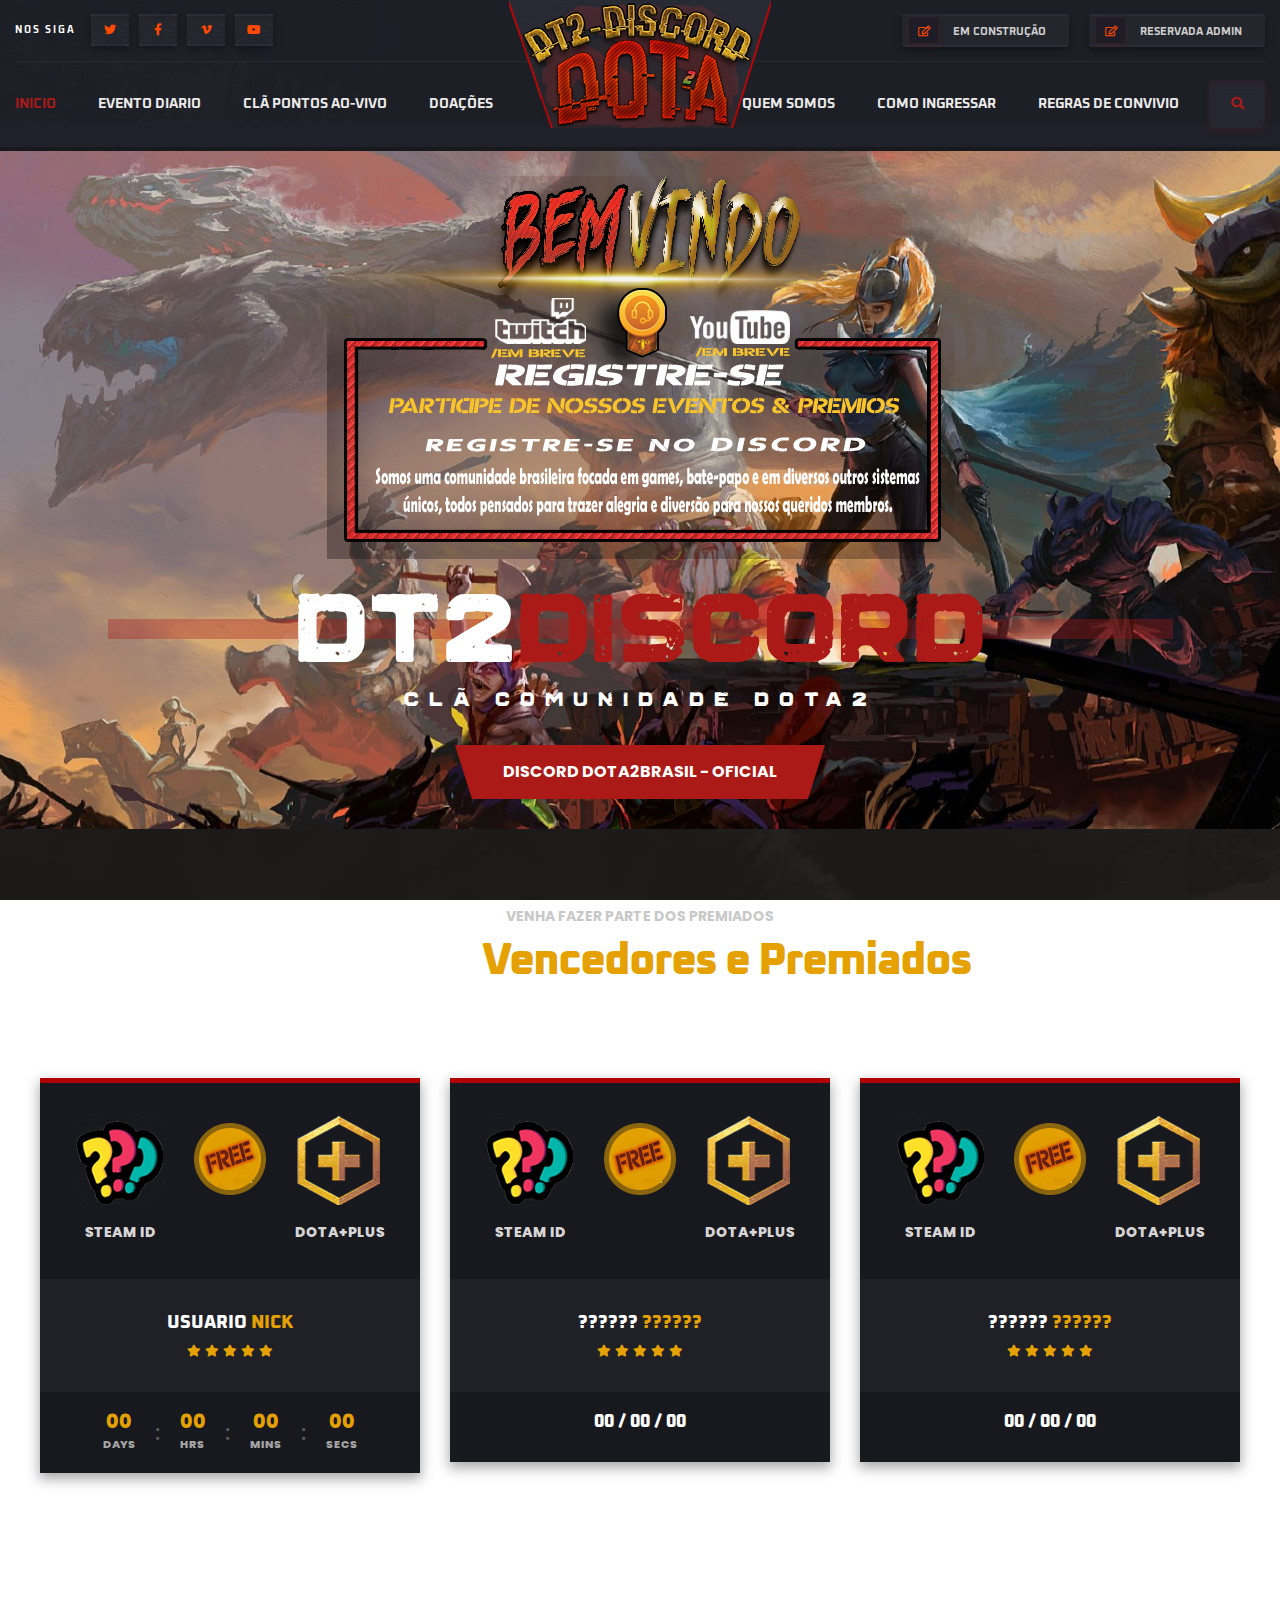
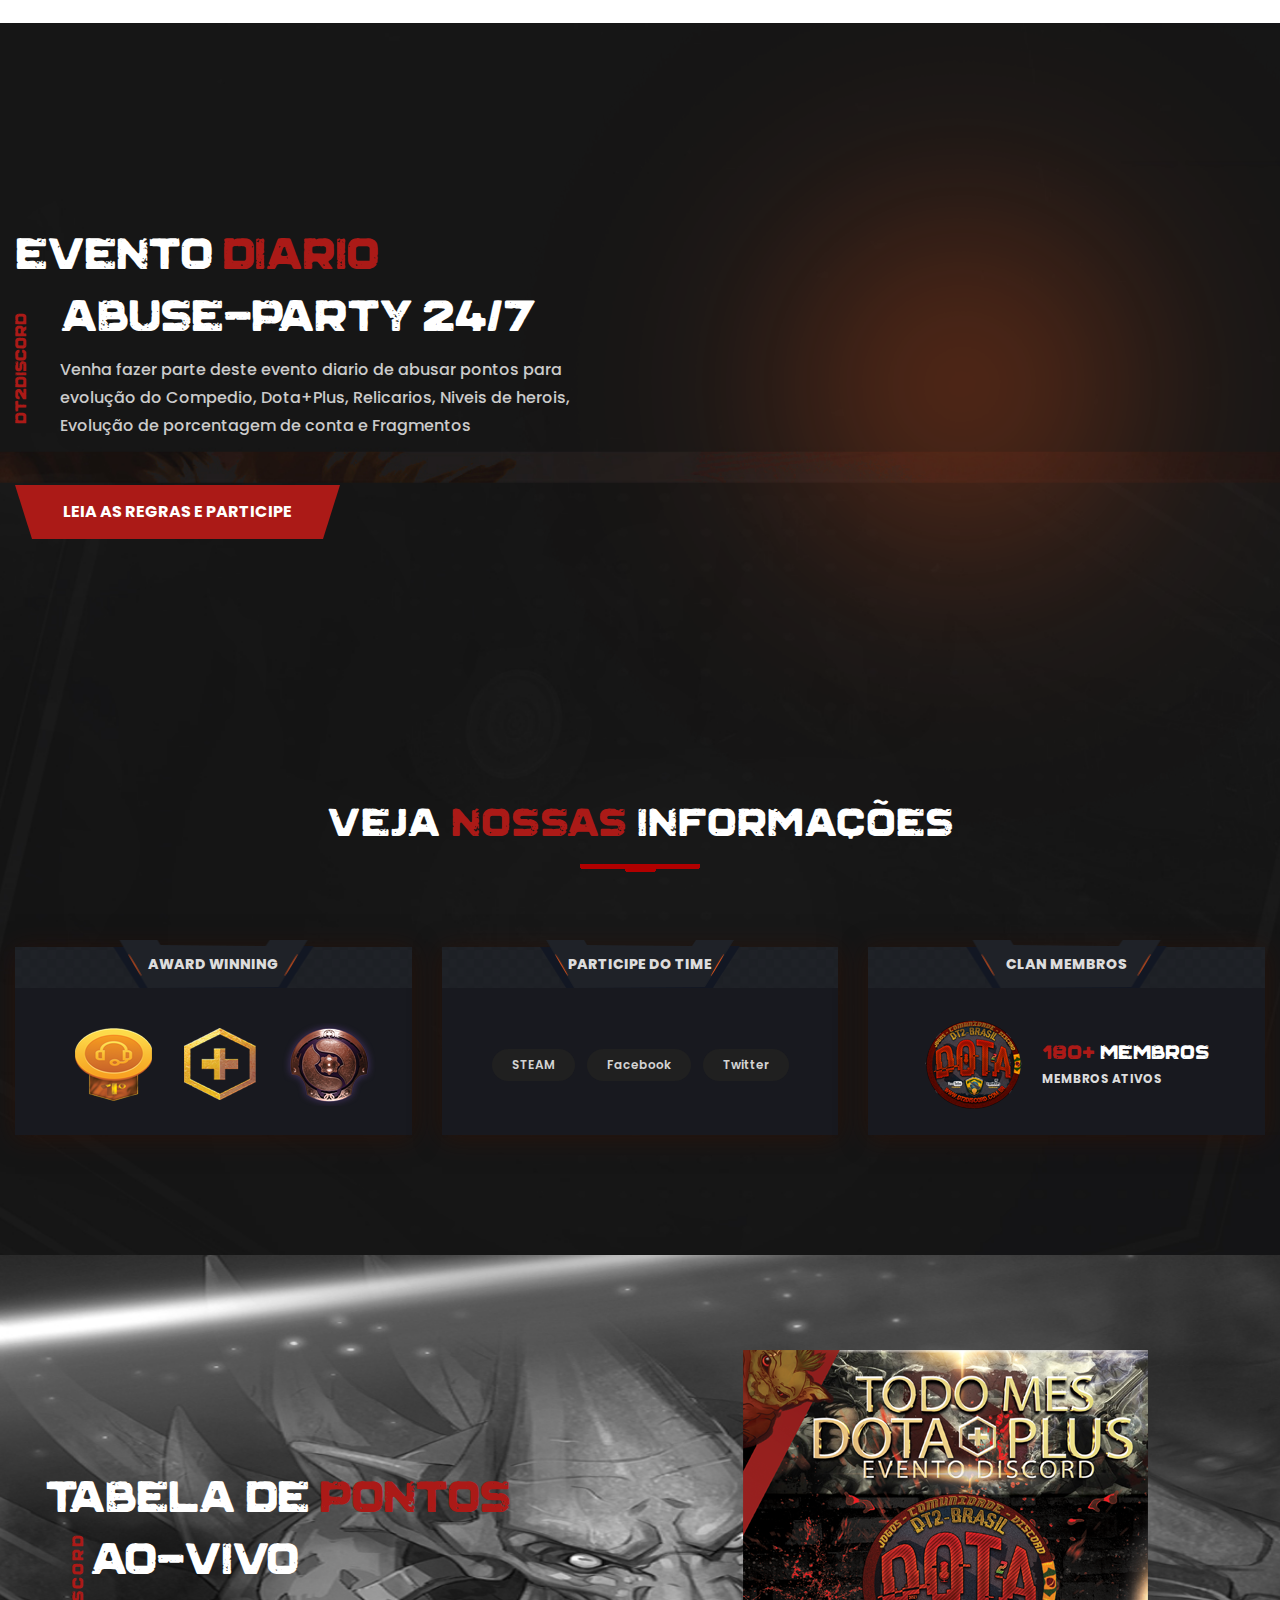
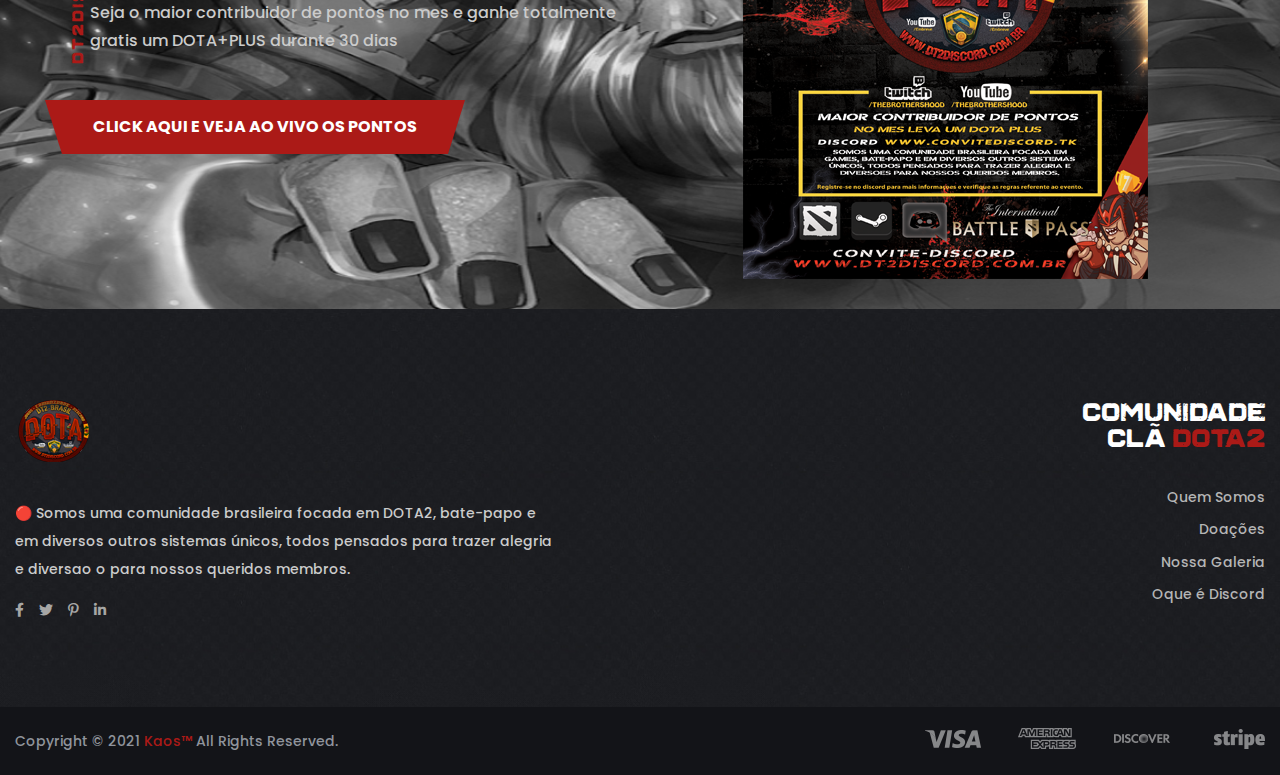
<file: index.html>
<!doctype html>
<html class="no-js" lang="en">
    <head>
        <meta charset="utf-8">
        <meta http-equiv="x-ua-compatible" content="ie=edge">
        <title>DT2DISCORD Comunidade</title>
        <meta name="description" content="">
        <meta name="viewport" content="width=device-width, initial-scale=1">

		<link rel="shortcut icon" type="image/x-icon" href="img/favicon.png">
        <!-- Place favicon.ico in the root directory -->

		<!-- CSS here -->
        <link rel="stylesheet" href="css/bootstrap.min.css">
        <link rel="stylesheet" href="css/animate.min.css">
        <link rel="stylesheet" href="css/magnific-popup.css">
        <link rel="stylesheet" href="css/fontawesome-all.min.css">
        <link rel="stylesheet" href="css/odometer.css">
        <link rel="stylesheet" href="css/aos.css">
        <link rel="stylesheet" href="css/owl.carousel.min.css">
        <link rel="stylesheet" href="css/meanmenu.css">
        <link rel="stylesheet" href="css/slick.css">
        <link rel="stylesheet" href="css/default.css">
        <link rel="stylesheet" href="css/style.css">
        <link rel="stylesheet" href="css/responsive.css">
    </head>
    <body>

        <!-- preloader -->

        <!-- preloader-end -->

        <!-- header-area -->
        <header class="third-header-bg">
            <div class="bg"></div>
            <div class="container custom-container">
                <div class="header-top-area t-header-top-area d-none d-lg-block">
                    <div class="row">
                        <div class="col-sm-6">
                            <div class="header-top-social">
                                <ul>
                                    <li>Nos Siga</li>
                                    <li><a href="#"><i class="fab fa-twitter"></i></a></li>
                                    <li><a href="#"><i class="fab fa-facebook-f"></i></a></li>
                                    <li><a href="#"><i class="fab fa-vimeo-v"></i></a></li>
                                    <li><a href="#"><i class="fab fa-youtube"></i></a></li>
                                </ul>
                            </div>
                        </div>
                        <div class="col-sm-6">
                            <div class="header-top-login">
                                <ul>
                                    <li><a href="#"><i class="far fa-edit"></i>Em Construção</a></li>
                                    <li class="or"></li>
                                    <li><a href="#"><i class="far fa-edit"></i>Reservada Admin</a></li>
                                </ul>
                            </div>
                        </div>
                    </div>
                </div>
            </div>
            <div id="sticky-header">
                <div class="container custom-container">
                    <div class="row">
                        <div class="col-12">
                            <div class="main-menu menu-style-two">
                                <nav>
                                    <div class="logo d-block d-lg-none"></div>
                                    <div class="navbar-wrap d-none d-lg-flex">
                                        <ul class="left">
                                            <li class="show"><a href="#">Inicio</a>
                                          </li>
                                            <li><a href="#donation-content">Evento Diario</a></li>
                                            <li><a href="game-overview.html">Clã Pontos Ao-Vivo</a></li>
                                            <li><a href="community.html">Doações</a></li>
                                        </ul>
                                        <div class="logo">
                                            <a href="index-3.html"><img src="img/logo/h3_logo.png" alt="Logo"></a>
                                        </div>
                                        <ul class="right">
                                            <li><a href="shop.html">Quem Somos</a></li>
                                            <li><a href="#">Como Ingressar</a>
                                                <ul class="submenu">
                                                    <li><a href="blog.html">Clã</a></li>
                                                    <li><a href="blog-details.html">Abuse</a></li>
                                                </ul>
                                            </li>
                                            <li><a href="#">Regras de Convivio</a>
                                                <ul class="submenu">
                                                    <li><a href="upcoming-games.html">Regras Discord</a></li>
                                                    <li><a href="game-single.html">Regras ABUSE</a></li>
                                                </ul>
                                            </li>
                                        </ul>
                                    </div>
                                    <div class="header-action">
                                        <ul>
                                            <li class="header-search"><a href="#" data-toggle="modal" data-target="#search-modal"><i class="fas fa-search"></i></a></li>
                                        </ul>
                                    </div>
                                </nav>
                            </div>
                            <div class="mobile-menu-wrap d-block d-lg-none">
                                <nav>
                                    <div id="mobile-menu" class="navbar-wrap">
                                        <ul>
                                                <li class="show"><a href="#">Inicio</a>
                                                    
                                                </li>
                                                <li><a href="about-us.html">Evento Diario</a></li>
                                                <li><a href="game-overview.html">
CLÃ PONTOS AO-VIVO
</a></li>
                                                <li><a href="community.html">Doação</a></li>
                                                
                                                <li><a href="shop.html">Quem Somos</a></li>
                                                <li><a href="#">Como Ingressar</a>
                                                    <ul class="submenu">
                                                        <li><a href="blog.html">Clãn</a></li>
                                                        <li><a href="blog-details.html">
                                                        Abuse-party</a></li>
                                                    </ul>
                                                </li>
                                                <li><a href="contact.html">Regras de Convivio</a></li>
                                                <ul class="submenu">
                                                        <li><a href="blog.html">Clãn</a></li>
                                                        <li><a href="blog-details.html">
                                                        Abuse-party</a></li>
                                                    </ul>
                                                </li>
                                        </ul>
                                    </div>
                                </nav>
                            </div>
                            <div class="mobile-menu"></div>
                        </div>
                        <!-- Modal Search -->
                        <div class="modal fade" id="search-modal" tabindex="-1" role="dialog" aria-hidden="true">
                            <div class="modal-dialog" role="document">
                                <div class="modal-content">
                                    <form>
                                        <input type="text" placeholder="Search here...">
                                        <button><i class="fa fa-search"></i></button>
                                    </form>
                                </div>
                            </div>
                        </div>
                    </div>
                </div>
            </div>
            <div class="header-bottom-bg"></div>
        </header>
        <!-- header-area-end -->

        <!-- main-area -->
        <main>

            <!-- slider-area -->
            <section class="third-banner-bg set-bg">
                <div class="container custom-container">
                                <div class="row">
                        <div class="col-12">
                            <div class="third-banner-img wow bounceInDown" data-wow-delay=".1s"> 
                                <img src="img/slider/third_banner_img.png" alt="">
                            </div>
                            <div class="third-banner-content text-center wow bounceInUp" data-wow-delay=".1s">
                                <h2>DT2<span>Discord</span></h2>
                                <h6>Clã comunidade dota2</h6>
                                <a href="#" class="btn rotated-btn">Discord Dota2Brasil - Oficial</a>
                            </div>
                        </div>
                    </div>
                </div>
            </section>
            <!-- slider-area-end -->
            
            <!-- game-manage-area -->
            <section class="game-manage-area game-mange-bg pt-120 pb-120">
                <div class="container">
                    <div class="row justify-content-center">
                        <div class="col-xl-7 col-lg-8">
                            <div class="section-title title-style-two text-center mb-60">
                                <span>Venha fazer parte dos premiados</span>
                                <h2>Eventos <span>Vencedores e Premiados</span></h2>
                            </div>
                        </div>
                    </div>
                    <div class="row justify-content-center">
                        <div class="col-lg-4 col-md-6">
                            <div class="coming-match-item mb-30">
                                <div class="coming-match-team">
                                    <div class="match-team-info">
                                        <div class="match-team-logo">
                                            <a href="#"><img src="img/team/team_logo01.png" alt=""></a>
                                        </div>
                                        <div class="match-team-name">
                                            <a href="#">Steam ID</a>
                                        </div>
                                    </div>
                                    <div class="coming-match-status">
                                        <img src="img/team/match_vs.png" alt="">
                                    </div>
                                    <div class="match-team-info">
                                        <div class="match-team-logo">
                                            <a href="#"><img src="img/team/team_logo02.png" alt=""></a>
                                        </div>
                                        <div class="match-team-name">
                                            <a href="#">Dota+Plus</a>
                                        </div>
                                    </div>
                                </div>
                                <div class="coming-match-info">
                                    <h5>Usuario <span>Nick</span></h5>
                                    <div class="match-rating">
                                        <i class="fas fa-star"></i>
                                        <i class="fas fa-star"></i>
                                        <i class="fas fa-star"></i>
                                        <i class="fas fa-star"></i>
                                        <i class="fas fa-star"></i>
                                    </div>
                                   
                                </div>
                                <div class="coming-match-time">
                                    <div class="coming-time" data-countdown="2021/7/14"></div>
                                    
                                </div>
                            </div>
                        </div>
                        <div class="col-lg-4 col-md-6">
                            <div class="coming-match-item mb-30">
                                <div class="coming-match-team">
                                    <div class="match-team-info">
                                        <div class="match-team-logo">
                                            <a href="#"><img src="img/team/team_logo03.png" alt=""></a>
                                        </div>
                                        <div class="match-team-name">
                                            <a href="#">Steam ID</a>
                                        </div>
                                    </div>
                                    <div class="coming-match-status">
                                        <img src="img/team/match_vs.png" alt="">
                                    </div>
                                    <div class="match-team-info">
                                        <div class="match-team-logo">
                                            <a href="#"><img src="img/team/team_logo02.png" alt=""></a>
                                        </div>
                                        <div class="match-team-name">
                                            <a href="#">Dota+Plus</a>
                                        </div>
                                    </div>
                                </div>
                                <div class="coming-match-info">
                                    <h5>?????? <span>??????</span></h5>
                                    <div class="match-rating">
                                        <i class="fas fa-star"></i>
                                        <i class="fas fa-star"></i>
                                        <i class="fas fa-star"></i>
                                        <i class="fas fa-star"></i>
                                        <i class="fas fa-star"></i>
                                    </div>
                                    
                                </div>
                                <div class="coming-match-time">
                                    <div class="coming-time" coming-match-info"><br>
									 
                                    <h5>00 / 00 / 00</h5>
</div>
                                </div>
                            </div>
                        </div>
                        <div class="col-lg-4 col-md-6">
                            <div class="coming-match-item mb-30">
                                <div class="coming-match-team">
                                    <div class="match-team-info">
                                        <div class="match-team-logo">
                                            <a href="#"><img src="img/team/team_logo05.png" alt=""></a>
                                        </div>
                                        <div class="match-team-name">
                                            <a href="#">Steam ID</a>
                                        </div>
                                    </div>
                                    <div class="coming-match-status">
                                        <img src="img/team/match_vs.png" alt="">
                                    </div>
                                    <div class="match-team-info">
                                        <div class="match-team-logo">
                                            <a href="#"><img src="img/team/team_logo02.png" alt=""></a>
                                        </div>
                                        <div class="match-team-name">
                                            <a href="#">Dota+Plus</a>
                                        </div>
                                    </div>
                                </div>
                                <div class="coming-match-info">
                                    <h5>?????? <span>??????</span></h5>
                                    <div class="match-rating">
                                        <i class="fas fa-star"></i>
                                        <i class="fas fa-star"></i>
                                        <i class="fas fa-star"></i>
                                        <i class="fas fa-star"></i>
                                        <i class="fas fa-star"></i>
                                    </div>
                                    
                                </div>
                                 <div class="coming-match-time">
                                    <div class="coming-time" coming-match-info"><br>
									 
                                    <h5>00 / 00 / 00</h5>
</div>
                                </div>
                            </div>
                        </div>
                    </div>
             
            </section>
            <!-- game-manage-area-end -->
            <!-- third-about-area -->
            <section class="third-about-area third-about-bg pt-120 pb-90">
                <div class="container custom-container">
                    <div class="row align-items-center">
                        <div class="col-lg-6 order-0 order-lg-2">
                            <div class="third-about-img text-right position-relative">
                                <iframe src="https://discord.com/widget?id=751008780145131591&theme=dark" width="400" height="600" allowtransparency="true" frameborder="0" sandbox="allow-popups allow-popups-to-escape-sandbox allow-same-origin allow-scripts"></iframe>
                                <img src="img/images/third_about_img_shadow.png" class="shadow" alt="">
                            </div>
                        </div>
                        <div class="col-lg-6">
                            <div class="third-about-content">
                              <div class="third-title-style">
                                    <h2>Evento<span> Diario</span></h2>
                                <div class="inner">
                                        <h2>abuse-party 24/7</h2>
                                        <h6 class="vertical-title">Dt2Discord</h6>
                                        <p>Venha fazer parte deste evento diario de abusar pontos para evolução do Compedio, Dota+Plus, Relicarios, Niveis de herois, Evolução de porcentagem de conta e Fragmentos </p>

                                </div                                    ><a href="#" class="btn rotated-btn">Leia as regras e participe</a></div>
                            </div>
                        </div>
                    </div>
				
					
  <div class="see-my-info-wrap pt-110">
                        <div class="row">
                            <div class="col-12">
                                <div class="third-section-title text-center mb-75">
                                    <h2>Veja <span>Nossas</span> Informações</h2>
                                </div>
                            </div>
                        </div>
                        <div class="row justify-content-center">
                            <div class="col-xl-4 col-lg-6 col-sm-8">
                                <div class="my-info-box mb-30">
                                    <div class="my-info-box-top">
                                        <h6>award winning</h6>
                                        <img src="img/bg/my_info_box_hover.png" alt="" class="info-box-top-hover">
                                    </div>
                                    <div class="my-info-box-content">
                                        <div class="mt-award">
                                            <img src="img/images/about_award.png" alt="">
                                        </div>
                                    </div>
                                </div>
                            </div>
                            <div class="col-xl-4 col-lg-6 col-sm-8">
                                <div class="my-info-box mb-30">
                                    <div class="my-info-box-top">
                                        <h6>Participe do Time</h6>
                                        <img src="img/bg/my_info_box_hover.png" alt="" class="info-box-top-hover">
                                    </div>
                                    <div class="my-info-box-content">
                                        <div class="my-info-social">
                                            <ul>
                                                <li><a href="#"></i> STEAM</a></li>
                                                <li><a href="#"></i> Facebook</a></li>
                                                <li><a href="#"></i> Twitter</a></li>
                                            </ul>
                                        </div>
                                    </div>
                                </div>
                            </div>
                            <div class="col-xl-4 col-lg-6 col-sm-8">
                                <div class="my-info-box mb-30">
                                    <div class="my-info-box-top">
                                        <h6>clan membros</h6>
                                        <img src="img/bg/my_info_box_hover.png" alt="" class="info-box-top-hover">
                                    </div>
                                    <div class="my-info-box-content">
                                        <div class="my-clan-wrap">
                                            <div class="clan-logo">
                                                <img src="img/images/clan_logo.png" alt="">
                                            </div>
                                            <div class="my-clan-info">
                                                <h4><span>180+</span> membros</h4>
                                                <span>Membros Ativos</span>
                                            </div>
                                        </div>
                                    </div>
                                </div>
                            </div>
                        </div>
                    </div>
                </div>
            </section>
            <!-- third-about-area-end -->

  <!-- donation-area -->
            <section class="donation-area donation-bg fix pt-65">
                <div class="container custom-container">
                    <div class="donation-wrap">
                        <div class="row align-items-center">
                            <div class="col-xl-6 col-lg-7">
                                <div class="donation-content">
                                    <div class="third-title-style">
                                        <h2>tabela de<span> Pontos</span></h2>
                                        <div class="inner">
                                            <h2>AO-VIVO</h2>
                                            <h6 class="vertical-title">Dt2Discord</h6>
                                            <p>Seja o maior contribuidor de pontos no mes e ganhe totalmente
											gratis um DOTA+PLUS durante 30 dias
											</p>
                                        </div>
                                        <a href="#" class="btn rotated-btn">Click Aqui e veja Ao Vivo os pontos</a>
                                    </div>
                                </div>
                            </div>
                            <div class="col-xl-6 col-lg-5">
                                <div class="donation-img text-center">
                                    <img src="img/images/dontaion_img.png" alt="">
                                </div>
                            </div>
                        </div>
                    </div>
                </div>
          </section>
            <!-- donation-area-end -->                  

           <!-- brand-area -->
            
            <!-- brand-area-end -->  

        </main>
        <!-- main-area-end -->

        <!-- footer-area -->
        <footer>
            <div class="footer-top footer-bg third-footer-bg">
                <div class="container custom-container">
                    <div class="row justify-content-between">
                        <div class="col-lg-6">
                            <div class="footer-widget mb-50">
                                <div class="logo mb-35">
                                    <a href="index-3.html"><img src="img/logo/f_logo.png" alt=""></a>
                                </div>
                                <div class="fw-text">
                                    <p>🔴 Somos uma comunidade brasileira focada em DOTA2, bate-papo e em diversos outros sistemas únicos, todos pensados para trazer alegria e diversao o para nossos queridos membros.</p>
                                    <div class="fw-social">
                                        <ul>
                                            <li><a href="#"><i class="fab fa-facebook-f"></i></a></li>
                                            <li><a href="#"><i class="fab fa-twitter"></i></a></li>
                                            <li><a href="#"><i class="fab fa-pinterest-p"></i></a></li>
                                            <li><a href="#"><i class="fab fa-linkedin-in"></i></a></li>
                                        </ul>
                                    </div>
                                </div>
                            </div>
                        </div>
                        <div class="col-xl-2 col-lg-3 col-md-5">
                            <div class="footer-widget text-right mb-50">
                                <div class="fw-title mb-35">
                                    <h3>Comunidade Clã <span>DOTA2 </span></h3>
                                </div>
                                <div class="fw-quick-link">
                                    <ul>
                                        <li><a href="#">Quem Somos</a></li>
                                        <li><a href="#">Doações</a></li>
                                        <li><a href="#">Nossa Galeria</a></li>
                                        <li><a href="#">Oque é Discord</a></li>
                                    </ul>
                                </div>
                            </div>
                        </div>
                    </div>
                </div>
            </div>
            <div class="copyright-wrap third-copyright-wrap">
                <div class="container custom-container">
                    <div class="row">
                        <div class="col-lg-6 col-md-6">
                            <div class="copyright-text">
                                <p>Copyright © 2021 <a href="#">Kaos™</a> All Rights Reserved.</p>
                            </div>
                        </div>
                        <div class="col-lg-6 col-md-6 d-none d-md-block">
                            <div class="payment-method-img text-right">
                                <img src="img/images/card_img.png" alt="img">
                            </div>
                        </div>
                    </div>
                </div>
            </div>
        </footer>
        <!-- footer-area-end -->





		<!-- JS here -->
        <script src="js/vendor/jquery-3.4.1.min.js"></script>
        <script src="js/popper.min.js"></script>
        <script src="js/bootstrap.min.js"></script>
        <script src="js/isotope.pkgd.min.js"></script>
        <script src="js/slick.min.js"></script>
        <script src="js/jquery.meanmenu.min.js"></script>
        <script src="js/wow.min.js"></script>
        <script src="js/aos.js"></script>
        <script src="js/jquery.lettering.js"></script>
        <script src="js/jquery.textillate.js"></script>
        <script src="js/jquery.odometer.min.js"></script>
        <script src="js/jquery.appear.js"></script>
        <script src="js/owl.carousel.min.js"></script>
        <script src="js/jquery.countdown.min.js"></script>
        <script src="js/jquery.scrollUp.min.js"></script>
        <script src="js/imagesloaded.pkgd.min.js"></script>
        <script src="js/jquery.magnific-popup.min.js"></script>
        <script src="js/plugins.js"></script>
        <script src="js/main.js"></script>
    </body>
</html>
</file>
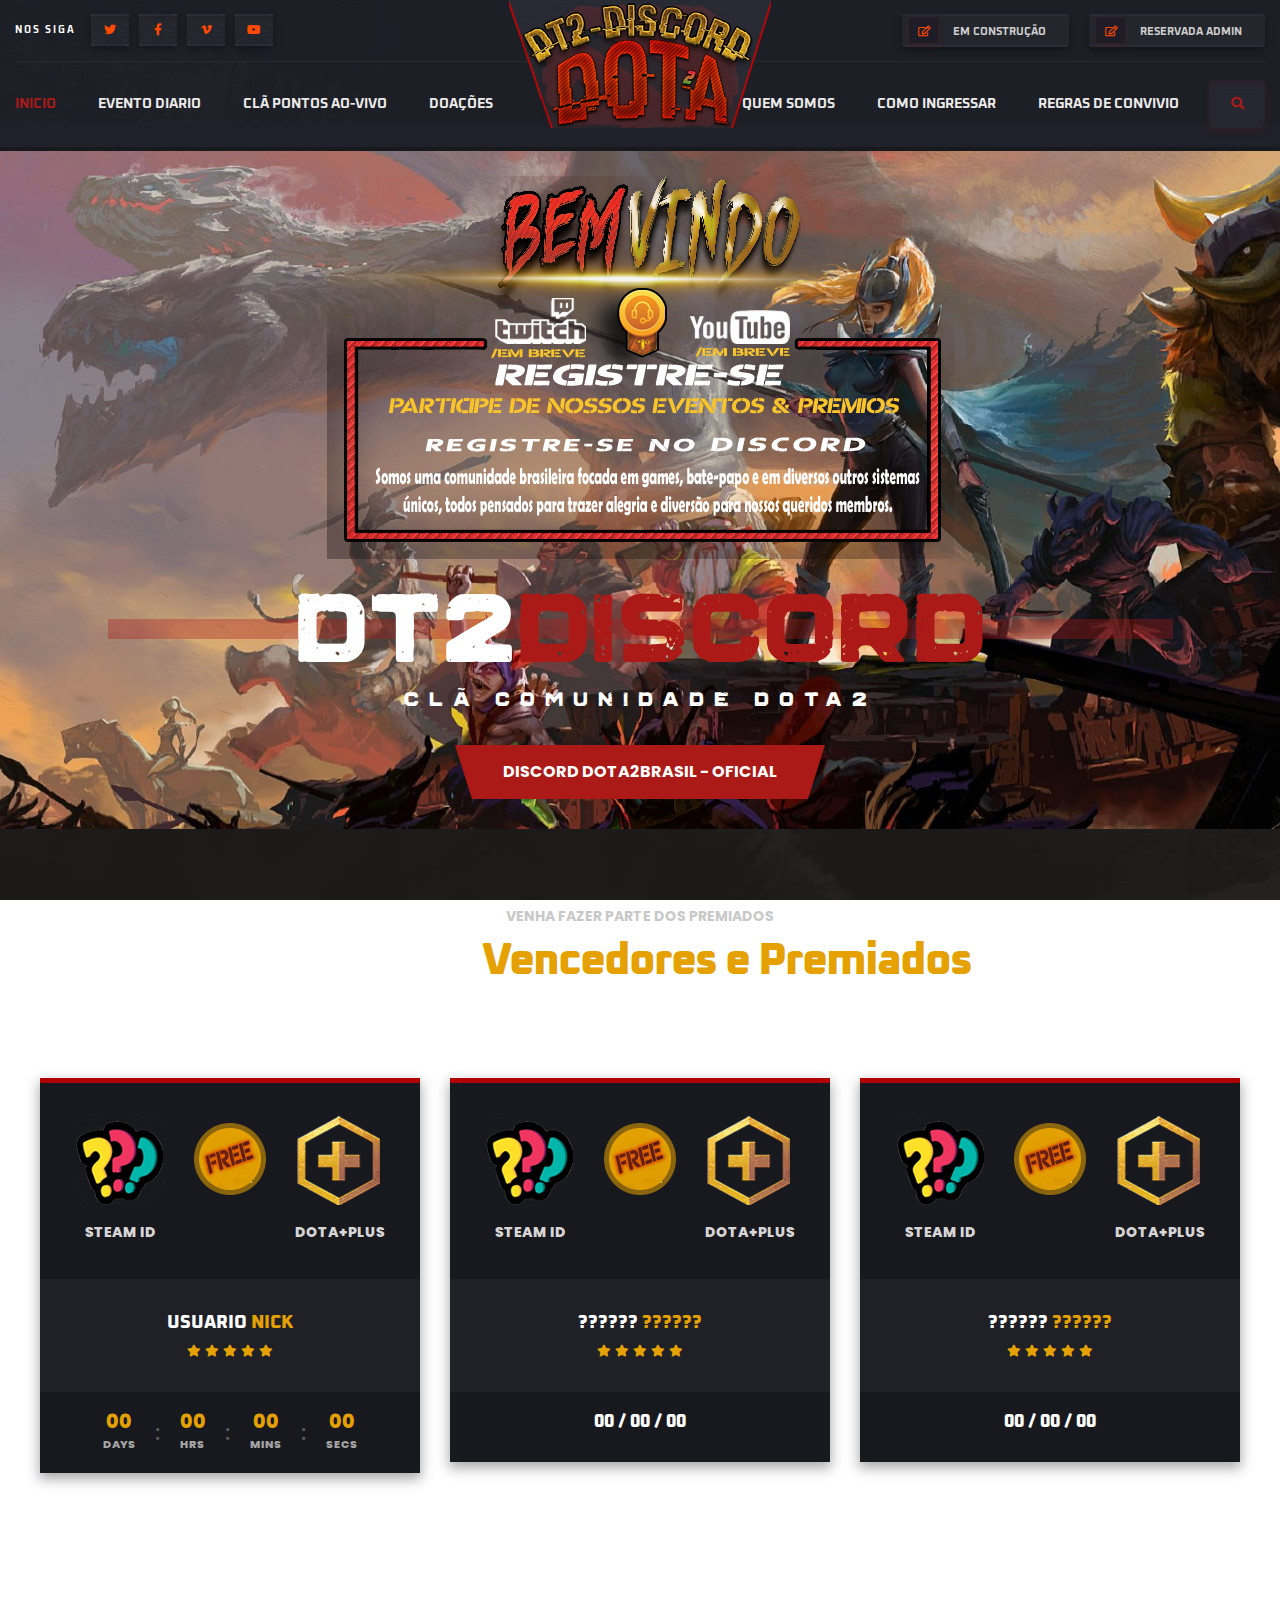
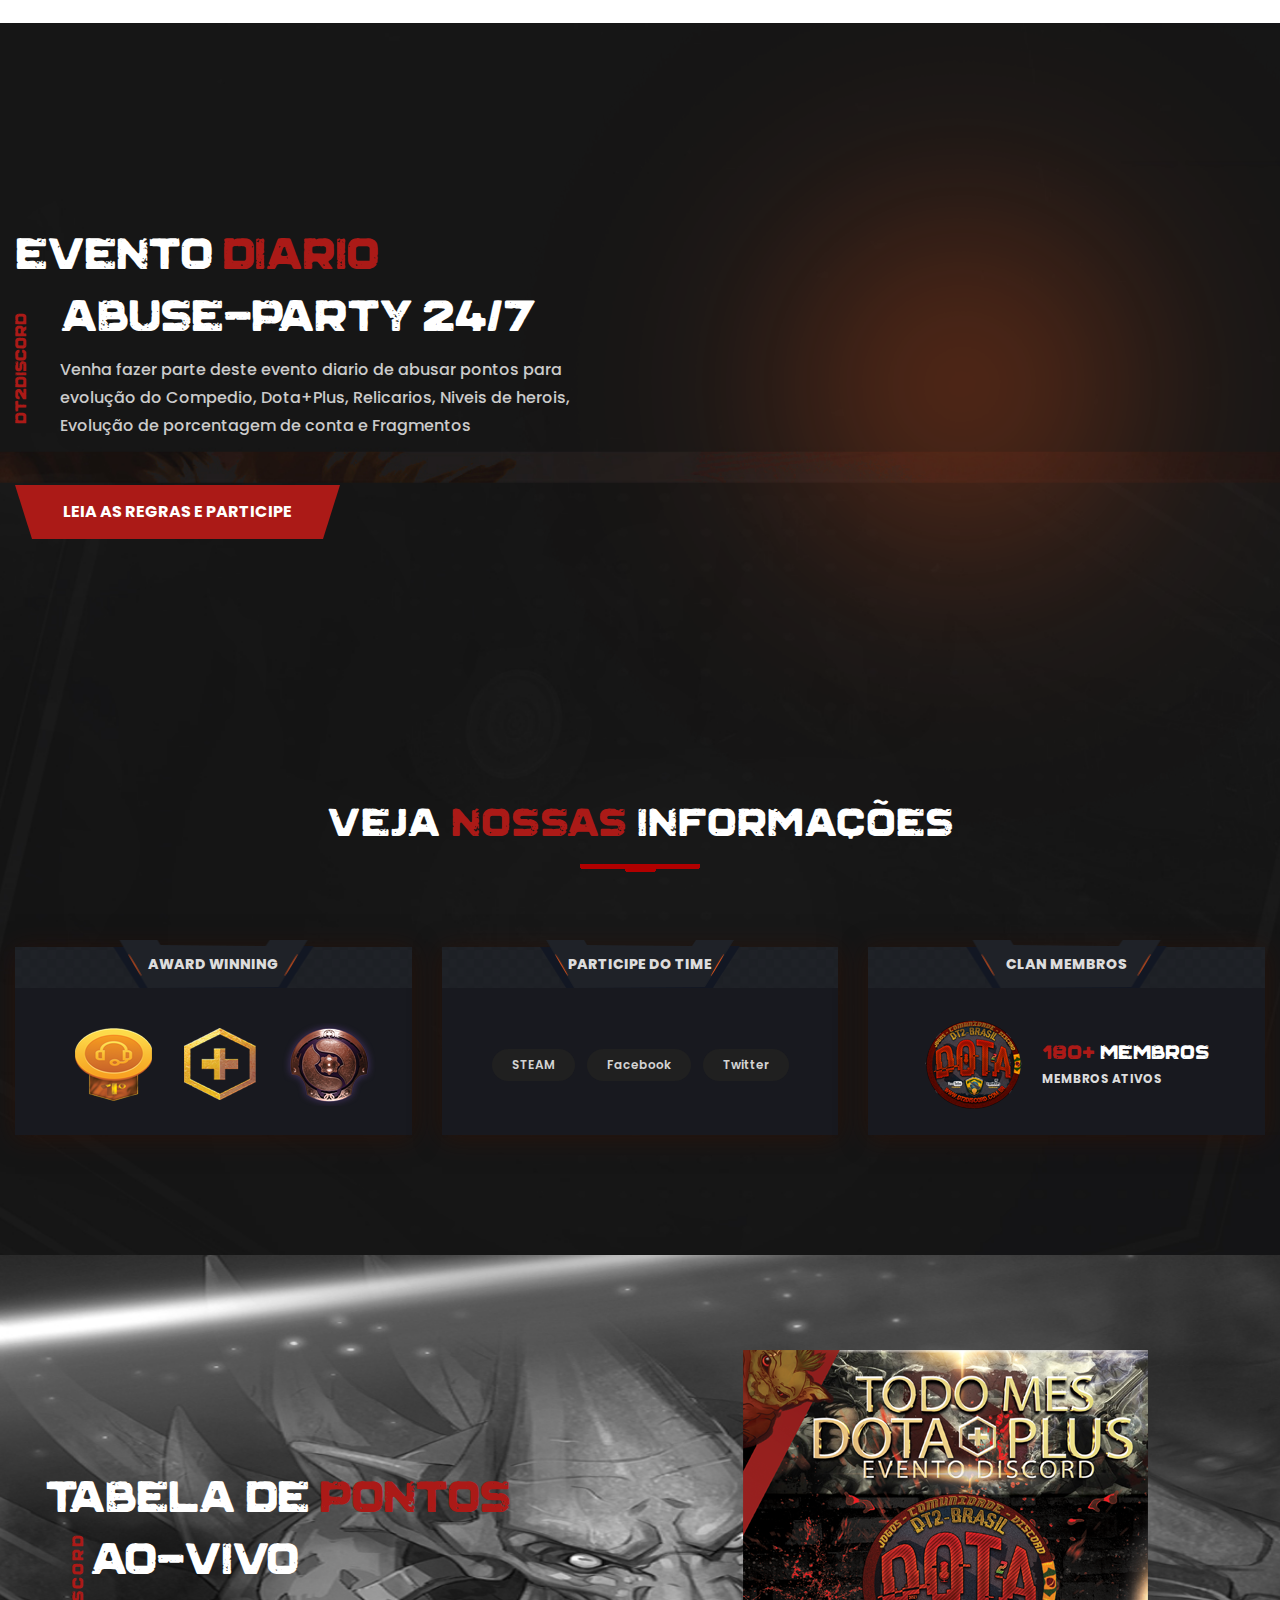
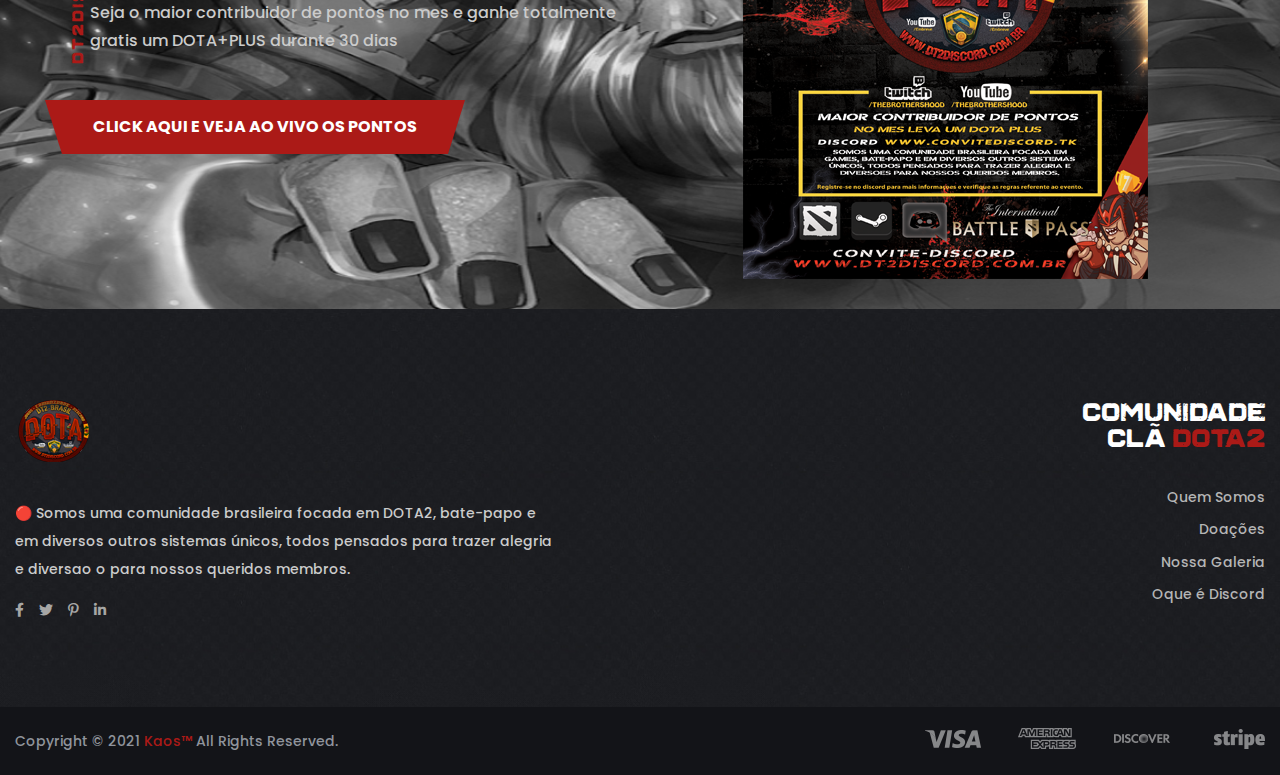
<file: index-dt2.html>
<!doctype html>
<html class="no-js" lang="en">
    <head>
        <meta charset="utf-8">
        <meta http-equiv="x-ua-compatible" content="ie=edge">
        <title>Geco - eSports Gaming HTML5 Template</title>
        <meta name="description" content="">
        <meta name="viewport" content="width=device-width, initial-scale=1">

		<link rel="shortcut icon" type="image/x-icon" href="img/favicon.png">
        <!-- Place favicon.ico in the root directory -->

		<!-- CSS here -->
        <link rel="stylesheet" href="css/bootstrap.min.css">
        <link rel="stylesheet" href="css/animate.min.css">
        <link rel="stylesheet" href="css/magnific-popup.css">
        <link rel="stylesheet" href="css/fontawesome-all.min.css">
        <link rel="stylesheet" href="css/odometer.css">
        <link rel="stylesheet" href="css/aos.css">
        <link rel="stylesheet" href="css/owl.carousel.min.css">
        <link rel="stylesheet" href="css/meanmenu.css">
        <link rel="stylesheet" href="css/slick.css">
        <link rel="stylesheet" href="css/default.css">
        <link rel="stylesheet" href="css/style.css">
        <link rel="stylesheet" href="css/responsive.css">
    </head>
    <body>

        <!-- preloader -->

        <!-- preloader-end -->

        <!-- header-area -->
        <header class="third-header-bg">
            <div class="bg"></div>
            <div class="container custom-container">
                <div class="header-top-area t-header-top-area d-none d-lg-block">
                    <div class="row">
                        <div class="col-sm-6">
                            <div class="header-top-social">
                                <ul>
                                    <li>Nos Siga</li>
                                    <li><a href="#"><i class="fab fa-twitter"></i></a></li>
                                    <li><a href="#"><i class="fab fa-facebook-f"></i></a></li>
                                    <li><a href="#"><i class="fab fa-vimeo-v"></i></a></li>
                                    <li><a href="#"><i class="fab fa-youtube"></i></a></li>
                                </ul>
                            </div>
                        </div>
                        <div class="col-sm-6">
                            <div class="header-top-login">
                                <ul>
                                    <li><a href="#"><i class="far fa-edit"></i>Em Construção</a></li>
                                    <li class="or"></li>
                                    <li><a href="#"><i class="far fa-edit"></i>Reservada Admin</a></li>
                                </ul>
                            </div>
                        </div>
                    </div>
                </div>
            </div>
            <div id="sticky-header">
                <div class="container custom-container">
                    <div class="row">
                        <div class="col-12">
                            <div class="main-menu menu-style-two">
                                <nav>
                                    <div class="logo d-block d-lg-none">
                                        <a href="index-4.html"><img src="img/logo/logo.png" alt="Logo"></a>
                                    </div>
                                    <div class="navbar-wrap d-none d-lg-flex">
                                        <ul class="left">
                                            <li class="show"><a href="#">Inicio</a>
                                                                                    </li>
                                            <li><a href="#donation-content">Evento Diario</a></li>
                                            <li><a href="game-overview.html">Clã Pontos Ao-Vivo</a></li>
                                            <li><a href="community.html">Doações</a></li>
                                        </ul>
                                        <div class="logo">
                                            <a href="index-3.html"><img src="img/logo/h3_logo.png" alt="Logo"></a>
                                        </div>
                                        <ul class="right">
                                            <li><a href="shop.html">Quem Somos</a></li>
                                            <li><a href="#">Como Ingressar</a>
                                                <ul class="submenu">
                                                    <li><a href="blog.html">Clã</a></li>
                                                    <li><a href="blog-details.html">Abuse</a></li>
                                                </ul>
                                            </li>
                                            <li><a href="#">Regras de Convivio</a>
                                                <ul class="submenu">
                                                    <li><a href="upcoming-games.html">Regras Discord</a></li>
                                                    <li><a href="game-single.html">Regras ABUSE</a></li>
                                                </ul>
                                            </li>
                                        </ul>
                                    </div>
                                    <div class="header-action">
                                        <ul>
                                            <li class="header-search"><a href="#" data-toggle="modal" data-target="#search-modal"><i class="fas fa-search"></i></a></li>
                                        </ul>
                                    </div>
                                </nav>
                            </div>
                            <div class="mobile-menu-wrap d-block d-lg-none">
                                <nav>
                                    <div id="mobile-menu" class="navbar-wrap">
                                        <ul>
                                            <li class="show"><a href="#">Home</a>
                                                <ul class="submenu">
                                                    <li><a href="index-2.html">Home One</a></li>
                                                    <li><a href="index-3.html">Home Two</a></li>
                                                    <li><a href="index-4.html">Home Three</a></li>
                                                    <li><a href="index.html">Home Four</a></li>
                                                </ul>
                                            </li>
                                            <li><a href="about-us.html">About</a></li>
                                            <li><a href="game-overview.html">Overview</a></li>
                                            <li><a href="community.html">Community</a></li>
                                            <li><a href="#">Pages</a>
                                                <ul class="submenu">
                                                    <li><a href="upcoming-games.html">Upcoming Games</a></li>
                                                    <li><a href="game-single.html">Game Single</a></li>
                                                </ul>
                                            </li>
                                            <li><a href="shop.html">Store</a></li>
                                            <li><a href="#">Blog</a>
                                                <ul class="submenu">
                                                    <li><a href="blog.html">News Page</a></li>
                                                    <li><a href="blog-details.html">
                                                    News Details</a></li>
                                                </ul>
                                            </li>
                                            <li><a href="contact.html">contact</a></li>
                                        </ul>
                                    </div>
                                </nav>
                            </div>
                            <div class="mobile-menu"></div>
                        </div>
                        <!-- Modal Search -->
                        <div class="modal fade" id="search-modal" tabindex="-1" role="dialog" aria-hidden="true">
                            <div class="modal-dialog" role="document">
                                <div class="modal-content">
                                    <form>
                                        <input type="text" placeholder="Search here...">
                                        <button><i class="fa fa-search"></i></button>
                                    </form>
                                </div>
                            </div>
                        </div>
                    </div>
                </div>
            </div>
            <div class="header-bottom-bg"></div>
        </header>
        <!-- header-area-end -->

        <!-- main-area -->
        <main>

            <!-- slider-area -->
            <section class="third-banner-bg set-bg">
                <div class="container custom-container">
                                <div class="row">
                        <div class="col-12">
                            <div class="third-banner-img wow bounceInDown" data-wow-delay=".1s"> 
                                <img src="img/slider/third_banner_img.png" alt="">
                            </div>
                            <div class="third-banner-content text-center wow bounceInUp" data-wow-delay=".1s">
                                <h2>DT2<span>Discord</span></h2>
                                <h6>Clã comunidade dota2</h6>
                                <a href="#" class="btn rotated-btn">Discord Dota2Brasil - Oficial</a>
                            </div>
                        </div>
                    </div>
                </div>
            </section>
            <!-- slider-area-end -->
            
            <!-- game-manage-area -->
            <section class="game-manage-area game-mange-bg pt-120 pb-120">
                <div class="container">
                    <div class="row justify-content-center">
                        <div class="col-xl-7 col-lg-8">
                            <div class="section-title title-style-two text-center mb-60">
                                <span>Venha fazer parte dos premiados</span>
                                <h2>Eventos <span>Vencedores e Premiados</span></h2>
                            </div>
                        </div>
                    </div>
                    <div class="row justify-content-center">
                        <div class="col-lg-4 col-md-6">
                            <div class="coming-match-item mb-30">
                                <div class="coming-match-team">
                                    <div class="match-team-info">
                                        <div class="match-team-logo">
                                            <a href="#"><img src="img/team/team_logo01.png" alt=""></a>
                                        </div>
                                        <div class="match-team-name">
                                            <a href="#">Steam ID</a>
                                        </div>
                                    </div>
                                    <div class="coming-match-status">
                                        <img src="img/team/match_vs.png" alt="">
                                    </div>
                                    <div class="match-team-info">
                                        <div class="match-team-logo">
                                            <a href="#"><img src="img/team/team_logo02.png" alt=""></a>
                                        </div>
                                        <div class="match-team-name">
                                            <a href="#">Dota+Plus</a>
                                        </div>
                                    </div>
                                </div>
                                <div class="coming-match-info">
                                    <h5>Usuario <span>Nick</span></h5>
                                    <div class="match-rating">
                                        <i class="fas fa-star"></i>
                                        <i class="fas fa-star"></i>
                                        <i class="fas fa-star"></i>
                                        <i class="fas fa-star"></i>
                                        <i class="fas fa-star"></i>
                                    </div>
                                   
                                </div>
                                <div class="coming-match-time">
                                    <div class="coming-time" data-countdown="2021/7/14"></div>
                                    
                                </div>
                            </div>
                        </div>
                        <div class="col-lg-4 col-md-6">
                            <div class="coming-match-item mb-30">
                                <div class="coming-match-team">
                                    <div class="match-team-info">
                                        <div class="match-team-logo">
                                            <a href="#"><img src="img/team/team_logo03.png" alt=""></a>
                                        </div>
                                        <div class="match-team-name">
                                            <a href="#">Steam ID</a>
                                        </div>
                                    </div>
                                    <div class="coming-match-status">
                                        <img src="img/team/match_vs.png" alt="">
                                    </div>
                                    <div class="match-team-info">
                                        <div class="match-team-logo">
                                            <a href="#"><img src="img/team/team_logo02.png" alt=""></a>
                                        </div>
                                        <div class="match-team-name">
                                            <a href="#">Dota+Plus</a>
                                        </div>
                                    </div>
                                </div>
                                <div class="coming-match-info">
                                    <h5>?????? <span>??????</span></h5>
                                    <div class="match-rating">
                                        <i class="fas fa-star"></i>
                                        <i class="fas fa-star"></i>
                                        <i class="fas fa-star"></i>
                                        <i class="fas fa-star"></i>
                                        <i class="fas fa-star"></i>
                                    </div>
                                    
                                </div>
                                <div class="coming-match-time">
                                    <div class="coming-time" coming-match-info"><br>
									 
                                    <h5>00 / 00 / 00</h5>
</div>
                                </div>
                            </div>
                        </div>
                        <div class="col-lg-4 col-md-6">
                            <div class="coming-match-item mb-30">
                                <div class="coming-match-team">
                                    <div class="match-team-info">
                                        <div class="match-team-logo">
                                            <a href="#"><img src="img/team/team_logo05.png" alt=""></a>
                                        </div>
                                        <div class="match-team-name">
                                            <a href="#">Steam ID</a>
                                        </div>
                                    </div>
                                    <div class="coming-match-status">
                                        <img src="img/team/match_vs.png" alt="">
                                    </div>
                                    <div class="match-team-info">
                                        <div class="match-team-logo">
                                            <a href="#"><img src="img/team/team_logo02.png" alt=""></a>
                                        </div>
                                        <div class="match-team-name">
                                            <a href="#">Dota+Plus</a>
                                        </div>
                                    </div>
                                </div>
                                <div class="coming-match-info">
                                    <h5>?????? <span>??????</span></h5>
                                    <div class="match-rating">
                                        <i class="fas fa-star"></i>
                                        <i class="fas fa-star"></i>
                                        <i class="fas fa-star"></i>
                                        <i class="fas fa-star"></i>
                                        <i class="fas fa-star"></i>
                                    </div>
                                    
                                </div>
                                 <div class="coming-match-time">
                                    <div class="coming-time" coming-match-info"><br>
									 
                                    <h5>00 / 00 / 00</h5>
</div>
                                </div>
                            </div>
                        </div>
                    </div>
             
            </section>
            <!-- game-manage-area-end -->
            <!-- third-about-area -->
            <section class="third-about-area third-about-bg pt-120 pb-90">
                <div class="container custom-container">
                    <div class="row align-items-center">
                        <div class="col-lg-6 order-0 order-lg-2">
                            <div class="third-about-img text-right position-relative">
                                <iframe src="https://discord.com/widget?id=751008780145131591&theme=dark" width="400" height="600" allowtransparency="true" frameborder="0" sandbox="allow-popups allow-popups-to-escape-sandbox allow-same-origin allow-scripts"></iframe>
                                <img src="img/images/third_about_img_shadow.png" class="shadow" alt="">
                            </div>
                        </div>
                        <div class="col-lg-6">
                            <div class="third-about-content">
                              <div class="third-title-style">
                                    <h2>Evento<span> Diario</span></h2>
                                <div class="inner">
                                        <h2>abuse-party 24/7</h2>
                                        <h6 class="vertical-title">Dt2Discord</h6>
                                        <p>Venha fazer parte deste evento diario de abusar pontos para evolução do Compedio, Dota+Plus, Relicarios, Niveis de herois, Evolução de porcentagem de conta e Fragmentos </p>

                                </div                                    ><a href="#" class="btn rotated-btn">Leia as regras e participe</a></div>
                            </div>
                        </div>
                    </div>
				
					
  <div class="see-my-info-wrap pt-110">
                        <div class="row">
                            <div class="col-12">
                                <div class="third-section-title text-center mb-75">
                                    <h2>Veja <span>Nossas</span> Informações</h2>
                                </div>
                            </div>
                        </div>
                        <div class="row justify-content-center">
                            <div class="col-xl-4 col-lg-6 col-sm-8">
                                <div class="my-info-box mb-30">
                                    <div class="my-info-box-top">
                                        <h6>award winning</h6>
                                        <img src="img/bg/my_info_box_hover.png" alt="" class="info-box-top-hover">
                                    </div>
                                    <div class="my-info-box-content">
                                        <div class="mt-award">
                                            <img src="img/images/about_award.png" alt="">
                                        </div>
                                    </div>
                                </div>
                            </div>
                            <div class="col-xl-4 col-lg-6 col-sm-8">
                                <div class="my-info-box mb-30">
                                    <div class="my-info-box-top">
                                        <h6>Participe do Time</h6>
                                        <img src="img/bg/my_info_box_hover.png" alt="" class="info-box-top-hover">
                                    </div>
                                    <div class="my-info-box-content">
                                        <div class="my-info-social">
                                            <ul>
                                                <li><a href="#"></i> STEAM</a></li>
                                                <li><a href="#"></i> Facebook</a></li>
                                                <li><a href="#"></i> Twitter</a></li>
                                            </ul>
                                        </div>
                                    </div>
                                </div>
                            </div>
                            <div class="col-xl-4 col-lg-6 col-sm-8">
                                <div class="my-info-box mb-30">
                                    <div class="my-info-box-top">
                                        <h6>clan membros</h6>
                                        <img src="img/bg/my_info_box_hover.png" alt="" class="info-box-top-hover">
                                    </div>
                                    <div class="my-info-box-content">
                                        <div class="my-clan-wrap">
                                            <div class="clan-logo">
                                                <img src="img/images/clan_logo.png" alt="">
                                            </div>
                                            <div class="my-clan-info">
                                                <h4><span>180+</span> membros</h4>
                                                <span>Membros Ativos</span>
                                            </div>
                                        </div>
                                    </div>
                                </div>
                            </div>
                        </div>
                    </div>
                </div>
            </section>
            <!-- third-about-area-end -->

  <!-- donation-area -->
            <section class="donation-area donation-bg fix pt-65">
                <div class="container custom-container">
                    <div class="donation-wrap">
                        <div class="row align-items-center">
                            <div class="col-xl-6 col-lg-7">
                                <div class="donation-content">
                                    <div class="third-title-style">
                                        <h2>tabela de<span> Pontos</span></h2>
                                        <div class="inner">
                                            <h2>AO-VIVO</h2>
                                            <h6 class="vertical-title">Dt2Discord</h6>
                                            <p>Seja o maior contribuidor de pontos no mes e ganhe totalmente
											gratis um DOTA+PLUS durante 30 dias
											</p>
                                        </div>
                                        <a href="#" class="btn rotated-btn">Click Aqui e veja Ao Vivo os pontos</a>
                                    </div>
                                </div>
                            </div>
                            <div class="col-xl-6 col-lg-5">
                                <div class="donation-img text-center">
                                    <img src="img/images/dontaion_img.png" alt="">
                                </div>
                            </div>
                        </div>
                    </div>
                </div>
          </section>
            <!-- donation-area-end -->                  

           <!-- brand-area -->
            
            <!-- brand-area-end -->  

        </main>
        <!-- main-area-end -->

        <!-- footer-area -->
        <footer>
            <div class="footer-top footer-bg third-footer-bg">
                <div class="container custom-container">
                    <div class="row justify-content-between">
                        <div class="col-lg-6">
                            <div class="footer-widget mb-50">
                                <div class="logo mb-35">
                                    <a href="index-3.html"><img src="img/logo/f_logo.png" alt=""></a>
                                </div>
                                <div class="fw-text">
                                    <p>🔴 Somos uma comunidade brasileira focada em DOTA2, bate-papo e em diversos outros sistemas únicos, todos pensados para trazer alegria e diversao o para nossos queridos membros.</p>
                                    <div class="fw-social">
                                        <ul>
                                            <li><a href="#"><i class="fab fa-facebook-f"></i></a></li>
                                            <li><a href="#"><i class="fab fa-twitter"></i></a></li>
                                            <li><a href="#"><i class="fab fa-pinterest-p"></i></a></li>
                                            <li><a href="#"><i class="fab fa-linkedin-in"></i></a></li>
                                        </ul>
                                    </div>
                                </div>
                            </div>
                        </div>
                        <div class="col-xl-2 col-lg-3 col-md-5">
                            <div class="footer-widget text-right mb-50">
                                <div class="fw-title mb-35">
                                    <h3>Comunidade Clã <span>DOTA2 </span></h3>
                                </div>
                                <div class="fw-quick-link">
                                    <ul>
                                        <li><a href="#">Quem Somos</a></li>
                                        <li><a href="#">Doações</a></li>
                                        <li><a href="#">Nossa Galeria</a></li>
                                        <li><a href="#">Oque é Discord</a></li>
                                    </ul>
                                </div>
                            </div>
                        </div>
                    </div>
                </div>
            </div>
            <div class="copyright-wrap third-copyright-wrap">
                <div class="container custom-container">
                    <div class="row">
                        <div class="col-lg-6 col-md-6">
                            <div class="copyright-text">
                                <p>Copyright © 2021 <a href="#">Kaos™</a> All Rights Reserved.</p>
                            </div>
                        </div>
                        <div class="col-lg-6 col-md-6 d-none d-md-block">
                            <div class="payment-method-img text-right">
                                <img src="img/images/card_img.png" alt="img">
                            </div>
                        </div>
                    </div>
                </div>
            </div>
        </footer>
        <!-- footer-area-end -->





		<!-- JS here -->
        <script src="js/vendor/jquery-3.4.1.min.js"></script>
        <script src="js/popper.min.js"></script>
        <script src="js/bootstrap.min.js"></script>
        <script src="js/isotope.pkgd.min.js"></script>
        <script src="js/slick.min.js"></script>
        <script src="js/jquery.meanmenu.min.js"></script>
        <script src="js/wow.min.js"></script>
        <script src="js/aos.js"></script>
        <script src="js/jquery.lettering.js"></script>
        <script src="js/jquery.textillate.js"></script>
        <script src="js/jquery.odometer.min.js"></script>
        <script src="js/jquery.appear.js"></script>
        <script src="js/owl.carousel.min.js"></script>
        <script src="js/jquery.countdown.min.js"></script>
        <script src="js/jquery.scrollUp.min.js"></script>
        <script src="js/imagesloaded.pkgd.min.js"></script>
        <script src="js/jquery.magnific-popup.min.js"></script>
        <script src="js/plugins.js"></script>
        <script src="js/main.js"></script>
    </body>
</html>
</file>
<file: css/odometer.css>
.odometer.odometer-auto-theme, .odometer.odometer-theme-default {
  display: inline-block;
  vertical-align: middle;
  *vertical-align: auto;
  *zoom: 1;
  *display: inline;
  position: relative;
}
.odometer.odometer-auto-theme .odometer-digit, .odometer.odometer-theme-default .odometer-digit {
  display: inline-block;
  vertical-align: middle;
  *vertical-align: auto;
  *zoom: 1;
  *display: inline;
  position: relative;
}
.odometer.odometer-auto-theme .odometer-digit .odometer-digit-spacer, .odometer.odometer-theme-default .odometer-digit .odometer-digit-spacer {
  display: inline-block;
  vertical-align: middle;
  *vertical-align: auto;
  *zoom: 1;
  *display: inline;
  visibility: hidden;
}
.odometer.odometer-auto-theme .odometer-digit .odometer-digit-inner, .odometer.odometer-theme-default .odometer-digit .odometer-digit-inner {
  text-align: left;
  display: block;
  position: absolute;
  top: 0;
  left: 0;
  right: 0;
  bottom: 0;
  overflow: hidden;
}
.odometer.odometer-auto-theme .odometer-digit .odometer-ribbon, .odometer.odometer-theme-default .odometer-digit .odometer-ribbon {
  display: block;
}
.odometer.odometer-auto-theme .odometer-digit .odometer-ribbon-inner, .odometer.odometer-theme-default .odometer-digit .odometer-ribbon-inner {
  display: block;
  -webkit-backface-visibility: hidden;
  backface-visibility: hidden;
}
.odometer.odometer-auto-theme .odometer-digit .odometer-value, .odometer.odometer-theme-default .odometer-digit .odometer-value {
  display: block;
  -webkit-transform: translateZ(0);
  transform: translateZ(0);
}
.odometer.odometer-auto-theme .odometer-digit .odometer-value.odometer-last-value, .odometer.odometer-theme-default .odometer-digit .odometer-value.odometer-last-value {
  position: absolute;
}
.odometer.odometer-auto-theme.odometer-animating-up .odometer-ribbon-inner, .odometer.odometer-theme-default.odometer-animating-up .odometer-ribbon-inner {
  -webkit-transition: -webkit-transform 2s;
  -moz-transition: -moz-transform 2s;
  -ms-transition: -ms-transform 2s;
  -o-transition: -o-transform 2s;
  transition: transform 2s;
}
.odometer.odometer-auto-theme.odometer-animating-up.odometer-animating .odometer-ribbon-inner, .odometer.odometer-theme-default.odometer-animating-up.odometer-animating .odometer-ribbon-inner {
  -webkit-transform: translateY(-100%);
  -moz-transform: translateY(-100%);
  -ms-transform: translateY(-100%);
  -o-transform: translateY(-100%);
  transform: translateY(-100%);
}
.odometer.odometer-auto-theme.odometer-animating-down .odometer-ribbon-inner, .odometer.odometer-theme-default.odometer-animating-down .odometer-ribbon-inner {
  -webkit-transform: translateY(-100%);
  -moz-transform: translateY(-100%);
  -ms-transform: translateY(-100%);
  -o-transform: translateY(-100%);
  transform: translateY(-100%);
}
.odometer.odometer-auto-theme.odometer-animating-down.odometer-animating .odometer-ribbon-inner, .odometer.odometer-theme-default.odometer-animating-down.odometer-animating .odometer-ribbon-inner {
  -webkit-transition: -webkit-transform 2s;
  -moz-transition: -moz-transform 2s;
  -ms-transition: -ms-transform 2s;
  -o-transition: -o-transform 2s;
  transition: transform 2s;
  -webkit-transform: translateY(0);
  -moz-transform: translateY(0);
  -ms-transform: translateY(0);
  -o-transform: translateY(0);
  transform: translateY(0);
}
.odometer.odometer-auto-theme .odometer-value, .odometer.odometer-theme-default .odometer-value {
  text-align: center;
}
.odometer-formatting-mark {
  display: none;
}
</file>
<file: css/default.css>
/* Deafult Margin & Padding */
/*-- Margin Top --*/
.mt-5 {
	margin-top: 5px;
}
.mt-10 {
	margin-top: 10px;
}
.mt-15 {
	margin-top: 15px;
}
.mt-20 {
	margin-top: 20px;
}
.mt-25 {
	margin-top: 25px;
}
.mt-30 {
	margin-top: 30px;
}
.mt-35 {
	margin-top: 35px;
}
.mt-40 {
	margin-top: 40px;
}
.mt-45 {
	margin-top: 45px;
}
.mt-50 {
	margin-top: 50px;
}
.mt-55 {
	margin-top: 55px;
}
.mt-60 {
	margin-top: 60px;
}
.mt-65 {
	margin-top: 65px;
}
.mt-70 {
	margin-top: 70px;
}
.mt-75 {
	margin-top: 75px;
}
.mt-80 {
	margin-top: 80px;
}
.mt-85 {
	margin-top: 85px;
}
.mt-90 {
	margin-top: 90px;
}
.mt-95 {
	margin-top: 95px;
}
.mt-100 {
	margin-top: 100px;
}
.mt-105 {
	margin-top: 105px;
}
.mt-110 {
	margin-top: 110px;
}
.mt-115 {
	margin-top: 115px;
}
.mt-120 {
	margin-top: 120px;
}
.mt-125 {
	margin-top: 125px;
}
.mt-130 {
	margin-top: 130px;
}
.mt-135 {
	margin-top: 135px;
}
.mt-140 {
	margin-top: 140px;
}
.mt-145 {
	margin-top: 145px;
}
.mt-150 {
	margin-top: 150px;
}
.mt-155 {
	margin-top: 155px;
}
.mt-160 {
	margin-top: 160px;
}
.mt-165 {
	margin-top: 165px;
}
.mt-170 {
	margin-top: 170px;
}
.mt-175 {
	margin-top: 175px;
}
.mt-180 {
	margin-top: 180px;
}
.mt-185 {
	margin-top: 185px;
}
.mt-190 {
	margin-top: 190px;
}
.mt-195 {
	margin-top: 195px;
}
.mt-200 {
	margin-top: 200px;
}
/*-- Margin Bottom --*/

.mb-5 {
	margin-bottom: 5px;
}
.mb-10 {
	margin-bottom: 10px;
}
.mb-15 {
	margin-bottom: 15px;
}
.mb-20 {
	margin-bottom: 20px;
}
.mb-25 {
	margin-bottom: 25px;
}
.mb-30 {
	margin-bottom: 30px;
}
.mb-35 {
	margin-bottom: 35px;
}
.mb-40 {
	margin-bottom: 40px;
}
.mb-45 {
	margin-bottom: 45px;
}
.mb-50 {
	margin-bottom: 50px;
}
.mb-55 {
	margin-bottom: 55px;
}
.mb-60 {
	margin-bottom: 60px;
}
.mb-65 {
	margin-bottom: 65px;
}
.mb-70 {
	margin-bottom: 70px;
}
.mb-75 {
	margin-bottom: 75px;
}
.mb-80 {
	margin-bottom: 80px;
}
.mb-85 {
	margin-bottom: 85px;
}
.mb-90 {
	margin-bottom: 90px;
}
.mb-95 {
	margin-bottom: 95px;
}
.mb-100 {
	margin-bottom: 100px;
}
.mb-105 {
	margin-bottom: 105px;
}
.mb-110 {
	margin-bottom: 110px;
}
.mb-115 {
	margin-bottom: 115px;
}
.mb-120 {
	margin-bottom: 120px;
}
.mb-125 {
	margin-bottom: 125px;
}
.mb-130 {
	margin-bottom: 130px;
}
.mb-135 {
	margin-bottom: 135px;
}
.mb-140 {
	margin-bottom: 140px;
}
.mb-145 {
	margin-bottom: 145px;
}
.mb-150 {
	margin-bottom: 150px;
}
.mb-155 {
	margin-bottom: 155px;
}
.mb-160 {
	margin-bottom: 160px;
}
.mb-165 {
	margin-bottom: 165px;
}
.mb-170 {
	margin-bottom: 170px;
}
.mb-175 {
	margin-bottom: 175px;
}
.mb-180 {
	margin-bottom: 180px;
}
.mb-185 {
	margin-bottom: 185px;
}
.mb-190 {
	margin-bottom: 190px;
}
.mb-195 {
	margin-bottom: 195px;
}
.mb-200 {
	margin-bottom: 200px;
}
/*-- Padding Top --*/

.pt-5 {
	padding-top: 5px;
}
.pt-10 {
	padding-top: 10px;
}
.pt-15 {
	padding-top: 15px;
}
.pt-20 {
	padding-top: 20px;
}
.pt-25 {
	padding-top: 25px;
}
.pt-30 {
	padding-top: 30px;
}
.pt-35 {
	padding-top: 35px;
}
.pt-40 {
	padding-top: 40px;
}
.pt-45 {
	padding-top: 45px;
}
.pt-50 {
	padding-top: 50px;
}
.pt-55 {
	padding-top: 55px;
}
.pt-60 {
	padding-top: 60px;
}
.pt-65 {
	padding-top: 65px;
}
.pt-70 {
	padding-top: 70px;
}
.pt-75 {
	padding-top: 75px;
}
.pt-80 {
	padding-top: 80px;
}
.pt-85 {
	padding-top: 85px;
}
.pt-90 {
	padding-top: 90px;
}
.pt-95 {
	padding-top: 95px;
}
.pt-100 {
	padding-top: 100px;
}
.pt-105 {
	padding-top: 105px;
}
.pt-110 {
	padding-top: 110px;
}
.pt-115 {
	padding-top: 115px;
}
.pt-120 {
	padding-top: 120px;
}
.pt-125 {
	padding-top: 125px;
}
.pt-130 {
	padding-top: 130px;
}
.pt-135 {
	padding-top: 135px;
}
.pt-140 {
	padding-top: 140px;
}
.pt-145 {
	padding-top: 145px;
}
.pt-150 {
	padding-top: 150px;
}
.pt-155 {
	padding-top: 155px;
}
.pt-160 {
	padding-top: 160px;
}
.pt-165 {
	padding-top: 165px;
}
.pt-170 {
	padding-top: 170px;
}
.pt-175 {
	padding-top: 175px;
}
.pt-180 {
	padding-top: 180px;
}
.pt-185 {
	padding-top: 185px;
}
.pt-190 {
	padding-top: 190px;
}
.pt-195 {
	padding-top: 195px;
}
.pt-200 {
	padding-top: 200px;
}
/*-- Padding Bottom --*/

.pb-5 {
	padding-bottom: 5px;
}
.pb-10 {
	padding-bottom: 10px;
}
.pb-15 {
	padding-bottom: 15px;
}
.pb-20 {
	padding-bottom: 20px;
}
.pb-25 {
	padding-bottom: 25px;
}
.pb-30 {
	padding-bottom: 30px;
}
.pb-35 {
	padding-bottom: 35px;
}
.pb-40 {
	padding-bottom: 40px;
}
.pb-45 {
	padding-bottom: 45px;
}
.pb-50 {
	padding-bottom: 50px;
}
.pb-55 {
	padding-bottom: 55px;
}
.pb-60 {
	padding-bottom: 60px;
}
.pb-65 {
	padding-bottom: 65px;
}
.pb-70 {
	padding-bottom: 70px;
}
.pb-75 {
	padding-bottom: 75px;
}
.pb-80 {
	padding-bottom: 80px;
}
.pb-85 {
	padding-bottom: 85px;
}
.pb-90 {
	padding-bottom: 90px;
}
.pb-95 {
	padding-bottom: 95px;
}
.pb-100 {
	padding-bottom: 100px;
}
.pb-105 {
	padding-bottom: 105px;
}
.pb-110 {
	padding-bottom: 110px;
}
.pb-115 {
	padding-bottom: 115px;
}
.pb-120 {
	padding-bottom: 120px;
}
.pb-125 {
	padding-bottom: 125px;
}
.pb-130 {
	padding-bottom: 130px;
}
.pb-135 {
	padding-bottom: 135px;
}
.pb-140 {
	padding-bottom: 140px;
}
.pb-145 {
	padding-bottom: 145px;
}
.pb-150 {
	padding-bottom: 150px;
}
.pb-155 {
	padding-bottom: 155px;
}
.pb-160 {
	padding-bottom: 160px;
}
.pb-165 {
	padding-bottom: 165px;
}
.pb-170 {
	padding-bottom: 170px;
}
.pb-175 {
	padding-bottom: 175px;
}
.pb-180 {
	padding-bottom: 180px;
}
.pb-185 {
	padding-bottom: 185px;
}
.pb-190 {
	padding-bottom: 190px;
}
.pb-195 {
	padding-bottom: 195px;
}
.pb-200 {
	padding-bottom: 200px;
}



/*-- Padding Left --*/
.pl-0 {
	padding-left: 0px;
}
.pl-5 {
	padding-left: 5px;
}
.pl-10 {
	padding-left: 10px;
}
.pl-15 {
	padding-left: 15px;
}
.pl-20{
	padding-left: 20px;
}
.pl-25 {
	padding-left: 35px;
}
.pl-30 {
	padding-left: 30px;
}
.pl-35 {
	padding-left: 35px;
}

.pl-35 {
	padding-left: 35px;
}

.pl-40 {
	padding-left: 40px;
}

.pl-45 {
	padding-left: 45px;
}

.pl-50 {
	padding-left: 50px;
}

.pl-55 {
	padding-left: 55px;
}

.pl-60 {
	padding-left: 60px;
}
.pl-65 {
	padding-left: 65px;
}
.pl-70 {
	padding-left: 70px;
}
.pl-75 {
	padding-left: 75px;
}
.pl-80 {
	padding-left: 80px;
}
.pl-85 {
	padding-left: 80px;
}
.pl-90 {
	padding-left: 90px;
}
.pl-95 {
	padding-left: 95px;
}
.pl-100 {
	padding-left: 100px;
}


/*-- Padding Right --*/
.pr-0 {
	padding-right: 0px;
}
.pr-5 {
	padding-right: 5px;
}
.pr-10 {
	padding-right: 10px;
}
.pr-15 {
	padding-right: 15px;
}
.pr-20{
	padding-right: 20px;
}
.pr-25 {
	padding-right: 35px;
}
.pr-30 {
	padding-right: 30px;
}
.pr-35 {
	padding-right: 35px;
}

.pr-35 {
	padding-right: 35px;
}

.pr-40 {
	padding-right: 40px;
}

.pr-45 {
	padding-right: 45px;
}

.pr-50 {
	padding-right: 50px;
}

.pr-55 {
	padding-right: 55px;
}

.pr-60 {
	padding-right: 60px;
}
.pr-65 {
	padding-right: 65px;
}
.pr-70 {
	padding-right: 70px;
}
.pr-75 {
	padding-right: 75px;
}
.pr-80 {
	padding-right: 80px;
}
.pr-85 {
	padding-right: 80px;
}
.pr-90 {
	padding-right: 90px;
}
.pr-95 {
	padding-right: 95px;
}
.pr-100 {
	padding-right: 100px;
}

/* font weight */
.f-700{font-weight: 700;}
.f-600{font-weight: 600;}
.f-500{font-weight: 500;}
.f-400{font-weight: 400;}
.f-300{font-weight: 300;}

/* Background Color */

.gray-bg {
	background: #f6f6f6;
}
.lite-gray-bg {
	background: #fafafa;
}
.white-bg {
	background: #fff;
}
.black-bg {
	background: #1c181e;
}
.theme-bg {
	background: #222;
}
.primary-bg {
	background: #f9f9f9;
}
/* Color */

.white-color {
	color: #fff;
}
.black-color {
	color: #222;
}
.theme-color {
	color: #222;
}
.primary-color {
	color: #222;
}
/* black overlay */

[data-overlay] {
	position: relative;
}
[data-overlay]::before {
	background: #000 none repeat scroll 0 0;
	content: "";
	height: 100%;
	left: 0;
	position: absolute;
	top: 0;
	width: 100%;
	z-index: 1;
}
[data-overlay="3"]::before {
	opacity: 0.3;
}
[data-overlay="4"]::before {
	opacity: 0.4;
}
[data-overlay="5"]::before {
	opacity: 0.5;
}
[data-overlay="6"]::before {
	opacity: 0.6;
}
[data-overlay="7"]::before {
	opacity: 0.7;
}
[data-overlay="8"]::before {
	opacity: 0.8;
}
[data-overlay="9"]::before {
	opacity: 0.9;
}
</file>
<file: css/style.css>
/*
  Theme Name: Geco - eSports Gaming HTML5 Template.
  Support: admin@gmail.com
  Description: Geco - eSports Gaming HTML5 Template.
  Version: 1.0
*/

/* CSS Index
-----------------------------------

1. Theme default css
2. Header
3. Search modal
4. Breadcrumb
5. Slider
6. Brand
7. Product-area
8. About-us
9. Game Released
10. Game Manage
11. Featured-Games
12. Cta
13. Tournament
14. Just-gamers
15. Features
16. Fact
17. Shop
18. Upcoming-games
19. Game-overview
20. Blog
21. Pagination
22. Testimonial
23. Community
24. Contact
25. Newsletter
26. Footer
27. Preloader

*/



/* 1. Theme default css */
@import url('https://fonts.googleapis.com/css?family=Oxanium:400,500,600,700,800|Poppins:400,400i,500,500i,600,600i,700&display=swap');
@font-face {
    font-family: 'grinddemolished';
    src: url('../fonts/grind_demolished-webfont.woff2') format('woff2'),
         url('../fonts/grind_demolished-webfont.woff') format('woff');
    font-weight: normal;
    font-style: normal;

}
body {
	font-family: 'Poppins', sans-serif;
	font-weight: normal;
	font-style: normal;
	font-size: 15px;
	font-weight: 500;
	color: #d4d4d4;
}
.img {
	max-width: 100%;
	transition: all 0.3s ease-out 0s;
}
.f-left {
	float: left
}
.f-right {
	float: right
}
.fix {
	overflow: hidden
}
a,
.button {
	-webkit-transition: all 0.3s ease-out 0s;
	-moz-transition: all 0.3s ease-out 0s;
	-ms-transition: all 0.3s ease-out 0s;
	-o-transition: all 0.3s ease-out 0s;
	transition: all 0.3s ease-out 0s;
}
a:focus,
.btn:focus,
.button:focus {
	text-decoration: none;
	outline: none;
	box-shadow: none;
}
a:hover,
.portfolio-cat a:hover,
.footer -menu li a:hover {
	color: #2B96CC;
	text-decoration: none;
}
a,
button {
	color: #1696e7;
	outline: medium none;
}
button:focus,input:focus,input:focus,textarea,textarea:focus{outline: 0}
.uppercase {
	text-transform: uppercase;
}
.capitalize {
	text-transform: capitalize;
}
h1,
h2,
h3,
h4,
h5,
h6 {
	font-family: 'Oxanium', cursive;
	color: #fff;
	margin-top: 0px;
	font-style: normal;
	font-weight: 800;
	text-transform: normal;
}
h1 a,
h2 a,
h3 a,
h4 a,
h5 a,
h6 a {
	color: inherit;
}
h1 {
	font-size: 40px;
	font-weight: 500;
}
h2 {
	font-size: 35px;
}
h3 {
	font-size: 28px;
}
h4 {
	font-size: 22px;
	
}
h5 {
	font-size: 18px;
}
h6 {
	font-size: 16px;
}
ul {
	margin: 0px;
	padding: 0px;
}
li {
	list-style: none
}
p {
	font-size: 15px;
	font-weight: 500;
	line-height: 28px;
	color: #cbcbcb;
	margin-bottom: 15px;
}
hr {
	border-bottom: 1px solid #eceff8;
	border-top: 0 none;
	margin: 30px 0;
	padding: 0;
}
label {
	color: #7e7e7e;
	cursor: pointer;
	font-size: 14px;
	font-weight: 400;
}
*::-moz-selection {
	background: #444;
	color: #fff;
	text-shadow: none;
}
::-moz-selection {
	background: #444;
	color: #fff;
	text-shadow: none;
}
::selection {
	background: #444;
	color: #fff;
	text-shadow: none;
}
*::-moz-placeholder {
	color: #555555;
	font-size: 14px;
	opacity: 1;
}
*::placeholder {
	color: #555555;
	font-size: 14px;
	opacity: 1;
}
.theme-overlay {
	position: relative
}
.theme-overlay::before {
	background: #1696e7 none repeat scroll 0 0;
	content: "";
	height: 100%;
	left: 0;
	opacity: 0.6;
	position: absolute;
	top: 0;
	width: 100%;
}
.separator {
	border-top: 1px solid #f2f2f2
}
/* button style */
.btn {
	-moz-user-select: none;
	border: medium none;
	border-radius: 5px;
	color: #1c1121;
	cursor: pointer;
	display: inline-block;
	font-size: 15px;
	font-weight: 700;
	letter-spacing: 0;
	line-height: 1;
	margin-bottom: 0;
	padding: 20px 44px;
	text-align: center;
	text-transform: uppercase;
	touch-action: manipulation;
	transition: all 0.3s ease 0s;
	vertical-align: middle;
	white-space: nowrap;
	position: relative;
	z-index: 1;
}
.btn:hover {
	color: #1c1121;
}
.btn::before {
	content: "";
	position: absolute;
	left: 0;
	bottom: -5px;
	background-image: url(../img/images/btn_overlay.png);
	width: 100%;
	height: 55px;
	background-repeat: no-repeat;
	background-size: cover;
	border-radius: 5px;
	z-index: -1;
	transition: .3s linear;
}
.btn:hover::before {
	bottom: 0;
}
.btn i {
	margin-right: 5px;
}
.btn.transparent-btn {
	border: 2px solid #9f999d;
	background: transparent;
	color: #fff;
}
.btn.transparent-btn:hover {
	border: 2px solid #e4a101;
	color: #1c1121;
}
.btn.transparent-btn::before {
	display: none;
}
.btn.btn-style-two {
	background: transparent;
	padding: 20px 35px;
	margin: 0 8px;
}
.btn.btn-style-two::before {
	content: "";
	position: absolute;
	right: -13px;
	top: 0;
	height: 100%;
	width: 5px;
	transform: skewX(-16deg);
	z-index: 1;
	opacity: 1;
	background-image: none;
	bottom: 0;
	border-radius: 0;
	left: auto;
	background-color: #e4a101;
}
.btn.btn-style-two::after {
	content: "";
	position: absolute;
	right: 0;
	top: 0;
	height: 100%;
	width: 100%;
	transform: skewX(-16deg);
	z-index: -1;
	opacity: 1;
	background-image: none;
	bottom: 0;
	border-radius: 0;
	left: auto;
	background-color: #e4a101;
}
.btn.btn-style-two:hover::before {
	right: 0;
}
.breadcrumb > .active {
	color: #888;
}

/* scrollUp */
#scrollUp {
	background: #b60606;
	height: 40px;
	width: 40px;
	right: 50px;
	bottom: 50px;
	color: #1c1121;
	text-align: center;
	border-radius: 0;
	font-size: 22px;
	line-height: 38px;
}
#scrollUp:hover {
	background: #ffcc00;
	color: #fff;
}


/* 2. Header */
.header-top-area {
	background: #1c1121;
}
.container-full-padding {
	padding: 0 260px;
}
.s-container-full-padding {
	padding: 0 230px;
}
.header-top-offer {
	display: flex;
	align-items: center;
	flex-wrap: wrap;
}
.header-top-offer p,
.time-count {
	margin-bottom: 0;
	font-size: 13px;
	font-weight: 600;
	color: #a5a5a5;
}
.header-top-offer .time-count {
	display: none;
}
.header-top-offer .time-count:first-child {
	display: block;
}
.header-top-offer .time-count > span {
	display: inline-block;
	padding: 16px 25px;
	font-weight: 900;
	font-size: 18px;
	color: #1c1121;
	position: relative;
	z-index: 1;
}
.header-top-offer .time-count > span::before {
	content: "";
	position: absolute;
	left: 0;
	top: 0;
	height: 100%;
	width: 100%;
	background-image: url(../img/images/offer_count_bg.png);
	background-repeat: no-repeat;
	background-position: center;
	background-size: cover;
	z-index: -1;
}
.header-top-right {
	display: flex;
	align-items: center;
	justify-content: flex-end;
}
.header-social ul {
	display: flex;
	flex-wrap: wrap;
}
.header-social ul li {
	margin-left: 15px;
	display: inline-block;
}
.header-social ul li:first-child {
	margin-left: 0;
}
.header-social ul li a {
	color: #b4b0b5;
	font-size: 13px;
}
.header-social ul li a:hover,
.header-top-mail p span,
.header-top-mail p i,
.header-action ul li.header-search a,
ul.minicart .cart-content a:hover,
.navbar-wrap ul li .submenu li.active > a,
.navbar-wrap ul li .submenu > li:hover > a,
.minicart .del-icon > a,
#search-modal .modal-dialog .modal-content form button,
.slider-content h6,
.slider-content h2 span,
.section-title h2 span,
.latest-games-content h4 a:hover,
.latest-games-content h4 span,
.latest-games-content p span,
.latest-games-active.owl-carousel .owl-nav button:hover,
.product-active .slick-arrow:hover,
.testimonial-active.owl-carousel .owl-nav button:hover,
.match-team-name a:hover,
.coming-match-info h5 span,
.tournament-schedule-content h3 span,
.tournament-schedule-content h3 a:hover,
.coming-match-time .time-count span,
.tournament-menu button.active,
.tournament-schedule-meta h5 span,
.tournament-schedule-meta a,
.product-content h4 a:hover,
.blog-post-content h5 a:hover,
.product-price h5,
.product-cart-action a,
.blog-meta ul li i,
.testi-avatar-info span,
.features-item .features-list-content .product-tag a,
.features-list-content h6 a:hover,
.newsletter-form-grp i,
.newsletter-form button:hover,
.fw-link ul li a:hover,
.copyright-text p a {
	color: #e4a101;
}
.header-top-action ul {
	display: flex;
	flex-wrap: wrap;
	align-items: center;
}
.header-top-mail p {
	margin-bottom: 0;
	font-size: 12px;
	color: #bcbcbc;
}
.header-top-mail p a {
	color: #bcbcbc;
}
.header-top-action {
	margin-left: 20px;
}
.header-top-action ul li:last-child {
	margin-left: 15px;
	overflow: hidden;
}
.header-top-mail p span {
	display: inline-block;
	margin-right: 15px;
}
.header-top-mail p i {
	margin-right: 10px;
}
.header-user-login > a {
	display: block;
	background: #181719;
	color: #edeaea;
	font-size: 12px;
	font-weight: 500;
	text-transform: uppercase;
	border-radius: 0 0 2px 2px;
	height: 35px;
	line-height: 35px;
	padding: 0 18px 0 0;
	border-top: 1px solid #e4a101;
}
.header-user-login > a i {
	display: inline-block;
	width: 40px;
	height: 35px;
	line-height: 35px;
	text-align: center;
	background-repeat: no-repeat;
	background-size: cover;
	margin-right: 15px;
	color: #1c1121;
}
.main-header {
	background-image: url(../img/bg/header_bg.jpg);
	background-position: right center;
	background-size: cover;
	position: relative;
}
.main-menu nav {
	display: flex;
	align-items: center;
	flex-wrap: wrap;
	justify-content: flex-start;
}
.navbar-wrap {
	display: flex;
	flex-grow: 1;
}
.navbar-wrap ul {
	display: flex;
	flex-direction: row;
	flex-wrap: wrap;
	margin-left: auto;
}
.navbar-wrap ul li {
	position: relative;
}
.navbar-wrap ul li a {
	font-size: 14px;
	font-weight: 700;
	text-transform: uppercase;
	color: #edeaea;
	padding: 43px 26px;
	display: block;
	line-height: 1;
	position: relative;
	z-index: 1;
	font-family: 'Oxanium', cursive;
}
.navbar-wrap ul li.show a::before,
.navbar-wrap ul li a::before {
	content: "";
	position: absolute;
	left: 0;
	top: 0;
	height: 100%;
	width: 100%;
	transform: skewX(-10deg);
	z-index: -1;
	right: 0;
	margin: 0 auto;
	opacity: 0;
}
.navbar-wrap ul li.show a::after,
.navbar-wrap ul li.active a::after,
.navbar-wrap ul li:hover > a::after {
	content: "";
	position: absolute;
	height: 3px;
	background: #e4a101;
	right: 40px;
	left: 0;
	bottom: 0;
}
.navbar-wrap ul li:hover > a {
	color: #1c1121;
}
.navbar-wrap ul li.show,
.navbar-wrap ul li.show a::before,
.navbar-wrap ul li:hover > a::before {
	opacity: 1;
}
.navbar-wrap ul li.show > a {
	color: #1c1121;
}
.navbar-wrap ul li.active > a::before {
	opacity: 1;
}
.header-action > ul {
	display: flex;
	align-items: center;
	margin-left: 20px;
}
.header-action > ul li {
	position: relative;
	margin-left: 40px;
}
.header-action ul li:first-child {
	margin-left: 0;
}
.header-action ul li a {
	color: #edeaea;
	font-size: 14px;
}
.header-shop-cart a span {
	position: absolute;
	right: -13px;
	top: -2px;
	width: 18px;
	height: 18px;
	text-align: center;
	border-radius: 50%;
	font-size: 12px;
	font-weight: 800;
	line-height: 18px;
	color: #1c1121;
}
.header-action ul li.header-search a {
	width: 56px;
	height: 48px;
	display: block;
	text-align: center;
	line-height: 48px;
	background: #111111;
	border-radius: 5px;
	font-size: 13px;
	box-shadow: 0px 3px 7px 0px rgba(128, 18, 40, 0.2),inset 0px 3px 7px 0px rgba(56, 17, 33, 0.4);
}
.header-shop-cart ul.minicart {
	background: #1c1121;
	opacity: 0;
	padding: 25px;
	position: absolute;
	right: -15px;
	top: 63px;
	transition: all 0.5s ease 0s;
	width: 350px;
	z-index: 9;
	box-shadow: 0px 12px 24px 0px rgba(120, 120, 120, 0.3);
	visibility: hidden;
	transform: translateY(20px);
}
.header-shop-cart ul.minicart::before {
	position: absolute;
	content: '';
	left: 0px;
	top: -40px;
	width: 100%;
	height: 45px;
	display: block;
}
.header-shop-cart:hover ul.minicart {
	opacity: 1;
	visibility: visible;
	transform: translateY(0px);
	z-index: 9;
}
.header-shop-cart .minicart > li {
	display: block;
	margin-bottom: 22px;
	margin-left: 0;
	overflow: hidden;
	padding: 0;
}
.header-shop-cart .minicart .cart-img {
	float: left;
}
ul.minicart .cart-img img {
	width: 100px;
}
.header-shop-cart .minicart .cart-content {
	float: left;
	padding-left: 15px;
	text-align: left;
	padding-right: 25px;
}
.cart-content h4 {
	color: #fff;
	font-family: 'Poppins', sans-serif;
	font-size: 20px;
}
ul.minicart .cart-content a {
	font-size: 14px;
	background: none;
	font-weight: 600;
}
ul.minicart .cart-price span {
	color: #747691;
	font-size: 13px;
	font-weight: 500;
}
ul.minicart .cart-price .new {
	font-size: 14px;
	color: #a5a5a5;
}
.header-shop-cart .minicart .del-icon {
	float: right;
	margin-top: 30px;
}
.minicart .del-icon > a {
	font-size: 18px;
}
.total-price {
	border-top: 1px solid #473151;
	overflow: hidden;
	padding-top: 25px;
	margin-top: 10px;
}
.total-price span {
	color: #a5a5a5;
	font-weight: 500;
}
.header-shop-cart .minicart > li:last-child {
	margin-bottom: 0;
}
.header-shop-cart .minicart .checkout-link a {
	color: #1c1121;
	display: block;
	font-weight: 500;
	padding: 16px 30px;
	text-align: center;
	font-size: 13px;
	margin-bottom: 8px;
	text-transform: uppercase;
	letter-spacing: 2px;
}
.header-shop-cart .minicart .checkout-link a.red-color {
	background: #291b35;
	color: #fff;
}
.menu-style-two .navbar-wrap ul li.show a::after,
.menu-style-two .navbar-wrap ul li:hover > a::after {
	display: none;
}
.menu-style-two {
	padding: 28px 30px;
	border-radius: 0 0 14px 14px;
	background-image: url(../img/bg/header_bg.jpg);
	background-position: right center;
	background-size: cover;
	position: relative;
}
.transparent-header {
	position: absolute;
	left: 0;
	top: 45px;
	width: 100%;
	height: auto;
	z-index: 9;
}
.s-header-top-area .header-top-offer .time-count > span {
	padding: 9px 25px;
}
.menu-style-two .navbar-wrap ul li a {
	padding: 15px 23px;
}
.menu-style-two .navbar-wrap ul li.show a::before,
.menu-style-two .navbar-wrap ul li a::before {
	transform: skewX(-16deg);
	transition: .3s linear;
}
.s-header-top-area {
	background: #131014;
}
.navbar-wrap ul li > .submenu {
	position: absolute;
	z-index: 9;
	background-color: #fff;
	border-radius: 0;
	border: none;
	-webkit-box-shadow: 0px 13px 25px -12px rgba(0,0,0,0.25);
	-moz-box-shadow: 0px 13px 25px -12px rgba(0,0,0,0.25);
	box-shadow: 0px 13px 25px -12px rgba(0,0,0,0.25);
	display: block;
	left: -9px;
	opacity: 0;
	padding: 18px 0;
	right: 0;
	top: 100%;
	visibility: hidden;
	min-width: 230px;
	border: 1px solid #3a2746;
	background: #1c1421;
	box-shadow: 0px 30px 70px 0px rgba(137,139,142,0.15);
	margin: 0;
	border-radius: 2px;
	transform: scale(1 , 0);
	transform-origin: 0 0;
	-webkit-transition: all 0.3s ease-in-out;
	-moz-transition: all 0.3s ease-in-out;
	-ms-transition: all 0.3s ease-in-out;
	-o-transition: all 0.3s ease-in-out;
	transition: all 0.3s ease-in-out;
}
.navbar-wrap ul li > .submenu li {
	margin-left: 0;
	text-align: left;
	display: block;
}
.navbar-wrap ul li > .submenu li a {
	padding: 0 10px 0 25px;
	line-height: 40px;
	font-weight: 600;
	color: #fff;
	text-transform: uppercase;
	-webkit-transition: all 0.3s ease-in-out;
	-moz-transition: all 0.3s ease-in-out;
	-ms-transition: all 0.3s ease-in-out;
	-o-transition: all 0.3s ease-in-out;
	transition: all 0.3s ease-in-out;
}
.navbar-wrap ul li:hover > .submenu {
	opacity: 1;
	visibility: visible;
	transform: scale(1);
}
.navbar-wrap ul li > .submenu li a::before,
.navbar-wrap ul li > .submenu li a::after {
	display: none;
}
.sticky-menu {
    left: 0;
    margin: auto;
    position: fixed;
    top: 0;
    width: 100%;
    z-index: 99;
    background-image: url(../img/bg/header_bg.jpg);
    -webkit-animation: 1000ms ease-in-out 0s normal none 1 running fadeInDown;
    animation: 1000ms ease-in-out 0s normal none 1 running fadeInDown;
    -webkit-box-shadow: 0 10px 15px rgba(25, 25, 25, 0.1);
    box-shadow: 0 10px 15px rgba(25, 25, 25, 0.1);
    border-radius: 0;
    padding: 0;
}
.t-header-top-area .header-top-social ul {
    display: flex;
    align-items: center;
}
.t-header-top-area .header-top-social ul li:first-child {
    font-size: 10px;
    text-transform: uppercase;
    font-weight: 700;
    color: #fff;
    font-family: 'Oxanium', cursive;
    line-height: 1;
    letter-spacing: 2px;
    margin-right: 5px;
}
.t-header-top-area .header-top-social ul li + li {
	margin-left: 10px;
}
.t-header-top-area .header-top-social ul li a {
    background-image: url(../img/bg/header_social_bg.jpg);
    display: block;
    width: 38px;
    height: 32px;
    text-align: center;
    line-height: 32px;
    border-radius: 4px;
    box-shadow: rgb(0 0 0 / 35%) 0px 3px 7px 0px;
    color: #ff4800;
    font-size: 12px;
}
.t-header-top-area .header-top-login ul {
    display: flex;
    justify-content: flex-end;
    align-items: center;
}
.t-header-top-area .header-top-login ul li.or {
    margin: 0 10px;
    font-size: 11px;
    text-transform: uppercase;
    font-weight: 700;
    font-family: 'Oxanium', cursive;
}
.t-header-top-area .header-top-login ul li a {
    display: block;
    background: #23262d;
    text-transform: uppercase;
    color: #cfcdcd;
    font-weight: 700;
    font-size: 11px;
    font-family: 'Oxanium', cursive;
    padding: 2px 23px 2px 7px;
    border-top: 2px solid #2a2b37;
	border-bottom: 2px solid #2a2b37;
	border-radius: 3px;
  	box-shadow: rgb(0 0 0 / 35%) 0px 3px 7px 0px;
}
.t-header-top-area .header-top-login ul li a i {
    width: 29px;
    height: 25px;
    box-shadow: 0px 3px 7px 0px rgba(128, 18, 40, 0.2), inset 0px 3px 7px 0px rgba(56, 17, 33, 0.4);
    text-align: center;
    line-height: 25px;
    background: #1d1e29;
    margin-right: 15px;
    color: #ff4800;
}
.t-header-top-area .header-top-login ul li a:hover {
	color: #ff4800;
}
.t-header-top-area {
    background: transparent;
    padding: 14px 0;
    border-bottom: 1px solid rgb(50 49 49 / .7);
}
.third-header-bg {
	position: relative;
	z-index: 9;
}
.third-header-bg .bg {
    background-image: url(../img/bg/h3_header_bg.jpg);
    position: absolute;
    left: 0;
    top: 0;
    width: 100%;
    height: 129px;
    background-position: center;
    background-size: cover;
    z-index: -1;
}
.third-header-bg .menu-style-two {
    background-image: none;
    padding: 0;
}
.custom-container {
    max-width: 1330px;
}
.custom-container-two {
    max-width: 1430px;
}
.third-header-bg .navbar-wrap ul li.show a::before,
.third-header-bg .navbar-wrap ul li a::before {
	display: none;
}
.third-header-bg .navbar-wrap ul li.show > a,
.third-header-bg .navbar-wrap ul li:hover > a,
.third-header-bg .navbar-wrap ul li .submenu li.active > a,
.third-header-bg .navbar-wrap ul li .submenu li:hover > a,
.third-header-bg .header-action ul li.header-search a,
.third-header-bg #search-modal .modal-dialog .modal-content form button,
.third-banner-content h2 span,
.third-title-style h2 span,
.third-title-style .vertical-title {
    color: #ab1a17;
}
.third-header-bg .menu-style-two .navbar-wrap > ul > li > a {
    padding: 35px 0;
}
.third-header-bg .menu-style-two .navbar-wrap > ul > li + li {
	margin-left: 42px;
}
.third-header-bg .navbar-wrap .logo {
    position: absolute;
    left: 50%;
    transform: translateX(-50%);
	top: -62px;
	z-index: 9;
}
.third-header-bg .navbar-wrap ul.left {
    margin-left: 0;
    margin-right: auto;
}
.header-bottom-bg {
    background-image: url(../img/bg/header_bottom_bg.png);
    position: absolute;
    left: 0;
    bottom: -5px;
    right: 0;
    width: 1499px;
    height: 28px;
    margin: 0 auto;
    z-index: -1;
}
.third-header-bg .header-action ul li.header-search a {
    background: #262831;
}
.third-header-bg .navbar-wrap ul li > .submenu {
    border: 1px solid #6a0f0e45;
    background: #1c1f26;
}
.third-header-bg .header-action > ul {
	margin-left: 30px;
}
.third-header-bg .sticky-menu .navbar-wrap .logo {
	top: 0;
}
.third-header-bg .sticky-menu {
    background-image: url(../img/bg/h3_header_bg.jpg);
}
.header-style-four .header-top-area {
    background-image: url(../img/bg/fourth_header_top_bg.jpg);
    background-position: center;
    background-size: cover;
    padding: 22px 0;
}
.header-style-four .header-social {
    display: flex;
    align-items: center;
    justify-content: flex-end;
}
.header-style-four .header-social span {
    color: #fff;
    font-family: 'Oxanium', cursive;
    font-weight: 700;
    margin-right: 15px;
}
.header-style-four .header-social ul li + li {
    margin-left: 8px;
    display: block;
}
.header-style-four .header-social ul li a {
    display: block;
    width: 35px;
    height: 30px;
    text-align: center;
    line-height: 30px;
    box-shadow: 0px 3px 5.58px 0.42px rgba(33, 34, 47, 0.27);
    font-size: 12px;
    color: #e9a401;
    border: 1px solid rgb(40, 40, 46);
    background: rgb(51, 52, 66);
}
.header-style-four .menu-style-two {
    padding: 0;
    border-radius: 0;
    background-image: none;
    background-position: unset;
    background-size: cover;
    position: relative;
}
.header-four-wrap {
    background: #252634;
    border-top: 1px solid #1e1e2a;
	padding: 18px 0;
	position: relative;
}
.header-four-wrap .menu-style-two .navbar-wrap > ul > li > a {
    padding: 12px 23px;
}
.header-four-wrap .menu-style-two .navbar-wrap ul li.show a::before,
.header-four-wrap .menu-style-two .navbar-wrap ul li a::before {
    transform: skewX(-20deg);
}
.header-four-wrap .header-action ul li.header-search a {
    width: 52px;
    height: 46px;
    line-height: 46px;
    background: #252634;
    box-shadow: 0px 3px 7px 0px rgb(0 0 0 / 20%), inset 0px 3px 7px 0px rgb(0 0 0 / 40%);
}
.header-four-wrap .header-shop-cart ul.minicart {
    background: #252634;
    top: 53px;
}
.header-four-wrap .header-shop-cart .minicart .checkout-link a.red-color {
    background: #333442;
}
.header-four-wrap::before {
    content: "";
    position: absolute;
    width: 29%;
    background: #e9a401;
    height: 100%;
    top: 0;
    clip-path: polygon(0px 0px, 91% 0px, 100% 100%, 0% 100%);
}
.header-four-wrap.sticky-menu {
	position: fixed;
	border-top: none;
}

/* 3. Search modal */
#search-modal {
	background-color: rgba(23,26,33,.95);
}
#search-modal .modal-dialog {
	position: absolute;
	top: 50%;
	left: 50%;
	-webkit-transform: translate(-50%,-50%);
	-moz-transform: translate(-50%,-50%);
	-ms-transform: translate(-50%,-50%);
	-o-transform: translate(-50%,-50%);
	transform: translate(-50%,-50%);
	border: none;
	outline: 0;
	margin: 0;
}
#search-modal .modal-dialog .modal-content {
	background: 0 0;
	-webkit-box-shadow: none;
	-moz-box-shadow: none;
	box-shadow: none;
	border: none;
}
#search-modal .modal-dialog .modal-content form {
	width: 555px;
	position: relative;
}
#search-modal .modal-dialog .modal-content form input {
	width: 100%;
	font-size: 36px;
	border: none;
	border-bottom: 3px solid rgba(255,255,255,.1);
	background: 0 0;
	color: #fff;
	padding-bottom: 12px;
	padding-right: 40px;
}
#search-modal .modal-dialog .modal-content form input::-moz-placeholder {
	font-size: 35px;
}
#search-modal .modal-dialog .modal-content form input::placeholder {
	font-size: 35px;
}
#search-modal .modal-dialog .modal-content form button {
	position: absolute;
	right: 0;
	margin-bottom: 3px;
	font-size: 30px;
	background: 0 0;
	border: none;
	cursor: pointer;
	top: 11px;
}
.modal-backdrop {
	z-index: 1;
}
.modal-open .header-top {
	z-index: 2;
}
.btn,
.header-user-login > a i,
.navbar-wrap ul li a::before,
.header-shop-cart a span,
.header-shop-cart .minicart .checkout-link a,
.lg-tag a::before,
.product-content .product-tag a::before,
.tournament-menu button::before,
.tournament-schedule-meta a:hover,
.product-cart-action a:hover,
.newsletter-form button,
.footer-newsletter button,
.transparent-btn:hover,
.fw-title h5::before,
.features-item .product-tag a::before,
.shop-area.black-bg .product-cart-action a:hover,
.latest-match-box .tournament-schedule-meta a:hover,
.features-item .features-list-content .product-tag a:hover::before {
	background: #e4a101;
}

/* 4. Breadcrumb */
.breadcrumb-bg {
	background-image: url(../img/bg/breadcrumb_bg.jpg);
	padding-top: 275px;
	padding-bottom: 170px;
	background-position: center;
	background-size: cover;
}
.s-breadcrumb-bg {
	background-image: url(../img/bg/breadcrumb_bg02.jpg);
}
.third-breadcrumb-bg {
	background-image: url(../img/bg/breadcrumb_bg03.jpg);
}
.breadcrumb-content h2 {
	font-size: 70px;
	text-transform: uppercase;
	margin-bottom: 15px;
	line-height: .8;
}
.breadcrumb-content .breadcrumb {
	display: -webkit-box;
	display: -ms-flexbox;
	display: flex;
	-ms-flex-wrap: wrap;
	flex-wrap: wrap;
	padding: 0;
	margin-bottom: 0;
	list-style: none;
	background-color: transparent;
	border-radius: 0;
	justify-content: center;
}
.breadcrumb-content .breadcrumb li {
	text-transform: uppercase;
	font-weight: 600;
	color: #f2a900;
}
.breadcrumb-content h2 span {
	color: #f2a900;
}
.breadcrumb-content .breadcrumb li a {
	color: #fff;
}
.breadcrumb-content .breadcrumb-item + .breadcrumb-item::before {
	display: inline-block;
	padding-right: .5rem;
	padding-left: .5rem;
	color: #fff;
	content: "\f101";
	font-weight: 600;
	font-family: "Font Awesome 5 Free";
	font-size: 12px;
}
.game-overview-breadcrumb .breadcrumb-content .breadcrumb {
	justify-content: flex-start;
	margin-bottom: 25px;
}
.game-overview-img {
	margin-left: -100px;
}
.game-overview-status ul li {
	display: block;
	font-size: 14px;
	font-weight: 600;
	margin-bottom: 10px;
}
.game-overview-status ul li:last-child {
	margin-bottom: 0;
}
.game-overview-status {
	margin-bottom: 40px;
}
.game-overview-status ul li span {
	min-width: 115px;
	display: inline-block;
	color: #fff;
}
.game-overview-status ul li:first-child {
	color: #e9a301;
}
.game-overview-breadcrumb .breadcrumb-content h2 {
	margin-bottom: 36px;
}
.game-overview-breadcrumb.breadcrumb-bg {
	padding-top: 225px;
	padding-bottom: 120px;
}


/* 5. Slider */
.slider-bg {
	background-image: url(../img/slider/slider_bg.jpg);
	background-position: center;
	background-size: cover;
	padding: 260px 0;
}
.slider-content h6 {
	font-size: 22px;
	font-weight: 700;
	margin-bottom: 25px;
	font-family: 'Poppins', sans-serif;
	text-transform: uppercase;
	position: relative;
	display: inline-block;
	padding: 0 18px;
}
.slider-content h6::before {
	content: "";
	position: absolute;
	right: 100%;
	top: 50%;
	display: inline-block;
	transform: translateY(-50%);
	width: 0;
	height: 0;
	border-style: solid;
	border-width: 5px 135px 5px 0;
	border-color: transparent #fff transparent transparent;
}
.slider-content h6::after {
    content: "";
	position: absolute;
	left: 100%;
	top: 50%;
	display: inline-block;
	transform: translateY(-50%);
    width: 0;
    height: 0;
    border-style: solid;
    border-width: 5px 0 5px 135px;
    border-color: transparent transparent transparent #fff;
}
.slider-content h2 {
	font-size: 100px;
	font-weight: 800;
	line-height: .9;
	margin-bottom: 12px;
	letter-spacing: -3px;
	text-transform: uppercase;
}
.slider-content h2 .word1 > span {
	color: #fff;
}
.slider-content p {
	font-weight: 600;
	color: #ededed;
	width: 73%;
	margin: 0 auto 40px;
	font-size: 18px;
	line-height: 1.6;
}
.slider-style-two {
	background-image: url(../img/slider/slider_bg02.jpg);
	padding: 290px 0 190px;
	position: relative;
	z-index: 1;
}
.slider-style-two .slider-content h6::before,
.slider-style-two .slider-content h6::after {
	display: none;
}
.slider-style-two .slider-content h2 {
	font-size: 90px;
	text-transform: capitalize;
}
.slider-style-two .slider-content p {
	font-weight: 400;
	color: #dbdbdb;
	width: 80%;
	margin: 0 0 45px;
	font-size: 16px;
	line-height: 30px;
}
.slider-style-two .slider-content h6 {
	margin-bottom: 15px;
	display: block;
	padding: 0;
}
.slider-img {
	position: absolute;
	right: 135px;
	bottom: 0;
}
.slider-img.slider-img2 {
	right: 295px;
	z-index: -1;
}
.slider-circle-shape {
	position: absolute;
	right: 410px;
	bottom: 0;
	z-index: -2;
	opacity: .07;
}
.rotateme {
  -webkit-animation-name: rotateme;
  animation-name: rotateme;
  -webkit-animation-duration: 50s;
  animation-duration: 50s;
  -webkit-animation-iteration-count: infinite;
  animation-iteration-count: infinite;
  -webkit-animation-timing-function: linear;
  animation-timing-function: linear;
}
@keyframes rotateme {
  from {
    -webkit-transform: rotate(0deg);
     transform: rotate(0deg);
  }
  to {
    -webkit-transform: rotate(360deg);
    transform: rotate(360deg);
  }
}
@-webkit-keyframes rotateme {
  from {
    -webkit-transform: rotate(0deg);
  }
  to {
    -webkit-transform: rotate(360deg);
  }
}
.slider-active .slick-arrow {
	position: absolute;
	top: 50%;
	left: 120px;
	transform: translateY(-50%);
	background: none;
	border: none;
	padding: 0;
	cursor: pointer;
	z-index: 1;
}
.slider-active .slick-next {
	right: 120px;
	left: auto;
}
.third-banner-bg {
    background-image: url(../img/slider/third_banner_bg.jpg);
    background-position: center center;
    background-size: cover;
    position: relative;
    padding: 50px 0 30px;
    margin-top: -20px;
}
.rotated-btn {
    font-size: 16px;
    background: #ab1a17;
    border-radius: 0;
    color: #fff;
    padding: 19px 31px;
    margin-left: 17px;
    margin-right: 17px;
}
.rotated-btn:hover {
	color: #fff;
}
.rotated-btn::before {
    background-image: none;
    bottom: 0;
    border-radius: 0;
    top: 0;
    width: 0;
    height: 0;
    border-top: 54px solid #ab1a17;
    left: -17px;
	border-left: 17px solid transparent;
	transition: all 0.3s ease 0s;
}
.rotated-btn::after {
	content: "";
	position: absolute;
    bottom: 0;
    border-radius: 0;
    top: 0;
    width: 0;
    height: 0;
    border-top: 54px solid #ab1a17;
    right: -17px;
	border-right: 17px solid transparent;
	transition: all 0.3s ease 0s;
}
.rotated-btn:hover {
	background: #2a2a32;
}
.rotated-btn:hover::before {
	border-top-color: #2a2a32;
}
.rotated-btn:hover::after {
	border-top-color: #2a2a32;
}
.third-banner-content h2 {
    font-size: 100px;
    text-transform: uppercase;
    line-height: .8;
    font-family: 'grinddemolished';
    font-weight: normal;
    margin-bottom: 14px;
	padding-top: 70px;
}
.third-banner-content h6 {
    text-transform: uppercase;
    font-family: 'grinddemolished';
    font-weight: normal;
    letter-spacing: 10px;
    line-height: 1.6;
    font-size: 20px;
    margin-bottom: 30px;
}
.third-banner-img {
    text-align: center;
	margin-bottom: -40px;
	position: relative;
	z-index: 1;
}
.third-banner-img::after {
    content: "";
    position: absolute;
    left: 0;
    bottom: -80px;
    height: 20px;
    width: 1065px;
    background: #ab1a17;
    margin: 0 auto;
	right: 0;
	opacity: .35;
}
.third-banner-content {
    position: relative;
    z-index: 1;
}
.home-four-slider .slider-bg {
    background-image: url(../img/slider/fourth_banner_bg.jpg);
    background-position: center;
    background-size: cover;
    padding: 205px 0 205px;
}
.home-four-slider .custom-container-two {
	position: relative;
}
.home-four-slider .slider-img {
    position: absolute;
    top: 50%;
    transform: translateY(-50%);
	right: 0;
	bottom: auto;
}

/* 6. Brand */
.brand-bg {
	background-image: url(../img/bg/brand_bg.jpg);
	background-position: center;
	background-size: cover;
	padding: 60px 0;
	position: relative;
}
.brand-item {
	text-align: center;
	display: flex;
	align-items: center;
	justify-content: center;
	height: 82px;
}
.brand-item img {
	display: inline-block;
}
.slick-slide:focus {
	outline: none;
}
.t-brand-bg {
    background: #131418;
    padding: 80px 0;
}
.t-brand-item {
    min-height: 75px;
    display: flex;
    align-items: center;
    justify-content: center;
}
.t-brand-item img {
	max-width: 100%;
}
.home-four-brand.brand-bg {
	background-image: url(../img/bg/s_brand_bg.jpg);
}

/* area-bg */
.area-bg-one {
	background-image: url(../img/bg/area_bg01.jpg);
	background-position: center;
	background-size: cover;
}
.area-bg-two {
	background-image: url(../img/bg/area_bg02.jpg);
	background-position: center;
	background-size: cover;
	padding-bottom: 55px;
}
.home-four-area-bg {
	position: relative;
}
.home-four-area-bg .bg {
    background-image: url(../img/bg/home_four_area_bg.png);
    position: absolute;
    left: 0;
    top: 0;
    width: 100%;
    height: 1390px;
    background-position: bottom center;
    background-size: cover;
}

/* 7. Product-area */
.section-title > span {
	display: block;
	line-height: 1;
	font-size: 14px;
	font-weight: 700;
	color: #c8c8c8;
	margin-bottom: 15px;
	text-transform: uppercase;
}
.section-title h2 {
	font-size: 45px;
	font-weight: 800;
	margin-bottom: 0;
	line-height: 1;
	letter-spacing: -2px;
}
.latest-games-items {
	position: relative;
	box-shadow: 0px 5px 12.09px 0.91px rgba(0, 0, 0, 0.35);
}
.latest-games-thumb img {
	width: 100%;
}
.latest-games-content {
	position: absolute;
	left: 0;
	bottom: 0;
	background-color: rgba(23, 13, 28, 0.929);
	box-shadow: 0px 5px 12.09px 0.91px rgba(0, 0, 0, 0.35);
	width: 100%;
	padding: 35px 30px;
	z-index: 1;
}
.lg-tag {
	position: absolute;
	left: 30px;
	top: -30px;
	z-index: 1;
}
.lg-tag a,
.product-content .product-tag a,
.features-item .product-tag a {
	font-size: 12px;
	font-weight: 800;
	text-transform: uppercase;
	color: #1c1121;
	height: 30px;
	line-height: 30px;
	display: block;
	padding: 0 20px;
}
.lg-tag a::before,
.product-content .product-tag a::before,
.features-item .product-tag a::before {
	content: "";
	position: absolute;
	left: 0;
	top: 0;
	height: 100%;
	width: 100%;
	transform: skewX(-10deg);
	z-index: -1;
	right: 0;
	margin: 0 auto;
	-webkit-transition: all 0.3s ease-out 0s;
	-moz-transition: all 0.3s ease-out 0s;
	-ms-transition: all 0.3s ease-out 0s;
	-o-transition: all 0.3s ease-out 0s;
	transition: all 0.3s ease-out 0s;
}
.latest-games-content h4 {
	font-size: 22px;
	margin-bottom: 13px;
	line-height: 1;
}
.latest-games-content p {
	line-height: 1;
	margin-bottom: 0;
	color: #c9c9c9;
	text-transform: capitalize;
	font-weight: 600;
	font-size: 13px;
}
.latest-games-active.owl-carousel .owl-nav,
.testimonial-active.owl-carousel .owl-nav {
	position: absolute;
	right: 0;
	top: -85px;
	z-index: 1;
}
.latest-games-active.owl-carousel .owl-nav button,
.testimonial-active.owl-carousel .owl-nav button {
	width: 37px;
	height: 33px;
	color: #bebac0;
	border: 3px solid #bebac0;
	display: inline-block;
	transition: .3s linear;
}
.latest-games-active.owl-carousel .owl-nav button.owl-next,
.testimonial-active.owl-carousel .owl-nav button.owl-next {
	margin-left: 10px;
}
.latest-games-active.owl-carousel .owl-nav button:hover,
.product-active .slick-arrow:hover,
.testimonial-active.owl-carousel .owl-nav button:hover {
	border-color: #e4a101;
}
.home-four-title h2 {
	text-transform: uppercase;
	font-size: 36px;
	letter-spacing: 0;
}
.home-four-title.black-title h2 {
	color: #1c1121;
}
.home-four-latest-games .latest-games-content h4 {
    font-size: 20px;
    text-transform: uppercase;
}

/* 8. About-us */
.about-img {
	padding: 15px;
	background-color: rgba(245, 58, 7, 0);
	box-shadow: 0px 5px 12.09px 0.91px rgba(0, 0, 0, 0.23);
	position: relative;
}
.about-img > img {
	width: 100%;
	box-shadow: 0px 5px 12.09px 0.91px rgba(0, 0, 0, 0.23);
	border-radius: 6px;
}
.about-img .popup-video {
	position: absolute;
	left: 50%;
	top: 50%;
	transform: translate(-50%,-50%);
	z-index: 1;
}
.title-style-two,
.title-style-three {
	padding-bottom: 35px;
	position: relative;
}
.title-style-two::before,
.title-style-three::before {
	content: "";
	position: absolute;
	left: 0;
	bottom: 0;
	background-image: url(../img/images/title_bar.png);
	width: 270px;
	height: 13px;
	background-repeat: no-repeat;
}
.title-style-three::before {
	background-image: url(../img/images/title_bar02.png);
}
.title-style-three h2 {
	color: #1c1121;
	text-transform: uppercase;
	font-size: 36px;
	margin-bottom: 10px;
}
.title-style-three p {
	color: #6c6c6c;
	margin-bottom: 0;
}
.about-content {
	padding-right: 70px;
}
.about-content p:first-child {
	margin-bottom: 20px;
}
.about-content p:nth-child(2) {
	margin-bottom: 55px;
}
.inner-about-area .title-style-three {
	padding-bottom: 30px;
}
.inner-about-area .title-style-three h2 {
	margin-bottom: 0;
}
.inner-about-content h5 {
	font-size: 22px;
	color: #f2a900;
	margin-bottom: 20px;
}
.inner-about-content p {
	color: #6c6c6c;
	margin-bottom: 12px;
}
.inner-about-content p:nth-child(3) {
	margin-bottom: 35px;
}
.inner-about-img img {
	margin-left: 115px;
}
.inner-about-img img:nth-child(2) {
	margin-left: 10px;
	margin-top: -315px;
	box-shadow: 0px 2px 21px 0px rgba(17, 8, 23, 0.1);
	border-radius: 10px;
}
.inner-about-img img:nth-child(3) {
	margin-top: -200px;
	margin-left: -65px;
}
.inner-about-area {
	position: relative;
	padding-bottom: 120px;
	padding-top: 105px;
}
.inner-about-shape {
	position: absolute;
	left: 50%;
	top: 50%;
	transform: translate(-50%,-50%);
	z-index: -1;
}
.third-about-bg {
    background-image: url(../img/bg/third_about_bg.jpg);
    background-position: center;
	background-size: cover;
	position: relative;
	overflow: hidden;
	z-index: 1;
	padding-top: 60px;
	padding-bottom: -60px;
}
.third-about-img .shadow {
    position: absolute;
    left: 50%;
    top: 50%;
    transform: translate(-50%, -50%);
    z-index: -1;
}
.third-title-style h2 {
    font-family: 'grinddemolished';
    text-transform: uppercase;
    font-weight: normal;
    font-size: 45px;
    line-height: 1;
	margin-bottom: 17px;
	letter-spacing: -1px;
}
.third-title-style .inner {
    padding-left: 45px;
    position: relative;
    margin-bottom: 45px;
}
.third-title-style .vertical-title {
    font-family: 'grinddemolished';
    text-transform: uppercase;
    font-weight: normal;
    font-size: 16px;
    position: absolute;
    transform: rotate(-90deg);
    left: -50px;
    margin-bottom: 0;
    top: 65px;
}
.third-title-style .inner p {
    font-size: 16px;
    margin-bottom: 0;
}
.my-info-box {
    text-align: center;
}
.third-section-title h2 {
    font-size: 40px;
    text-transform: uppercase;
    font-family: 'grinddemolished';
    font-weight: normal;
    margin-bottom: 0;
}
.third-section-title h2 span {
	color: #ab1a17;
}
.third-section-title {
    padding-bottom: 25px;
    position: relative;
}
.third-section-title::after {
    content: "";
    position: absolute;
    left: 0;
    right: 0;
    bottom: 0;
    background-image: url(../img/images/section_line.png);
    width: 120px;
    height: 8px;
    margin: 0 auto;
}
.my-info-box {
    text-align: center;
    background: #18191f;
    box-shadow: 0px 3px 24px 0px rgba(55, 17, 2, 0.52);
    position: relative;
}
.my-info-box-top {
    background-image: url(../img/bg/my_info_box_bg.png);
    min-height: 48px;
    width: 100%;
    background-position: center;
    position: relative;
	display: inline-block;
	z-index: 1;
    margin-top: -7px;
}
.my-info-box-top h6 {
    font-size: 14px;
    text-transform: uppercase;
    margin-bottom: 0;
    color: #dcdcdc;
    position: absolute;
    left: 50%;
    top: 50%;
    transform: translate(-50%, -50%);
	font-family: 'Poppins', sans-serif;
	transition: .3s linear;
}
.my-info-box-content {
    min-height: 140px;
    display: flex;
    align-items: center;
    justify-content: center;
    padding: 25px 30px;
}
.mt-award img {
    max-width: 100%;
}
.my-info-box-top .info-box-top-hover {
    position: absolute;
    left: 50%;
    top: 50%;
    transform: translate(-50%, -50%);
    transition: .3s linear;
    opacity: 0;
    z-index: -1;
}
.my-info-box:hover .my-info-box-top .info-box-top-hover {
	opacity: 1;
}
.my-info-box:hover .my-info-box-top h6 {
	color: #fff;
}
.my-info-social ul {
    display: flex;
    align-items: center;
    flex-wrap: wrap;
}
.my-info-social ul li {
    margin: 5px 6px;
}
.my-info-social ul li a {
    display: block;
    background: #202020;
    padding: 10px 20px;
    line-height: 1;
    color: #d3d3d3;
	font-size: 12px;
	font-weight: 600;
    border-radius: 30px;
}
.my-info-social ul li a i {
	margin-right: 5px;
	color: #ab1a17;
	font-weight: 400;
}
.my-clan-wrap {
    display: flex;
    align-items: center;
}
.clan-logo {
    margin-right: 20px;
}
.my-clan-info {
    text-align: left;
}
.my-clan-info h4 {
    font-size: 20px;
    text-transform: uppercase;
    font-family: 'grinddemolished';
    font-weight: normal;
    line-height: 1;
    margin-bottom: 8px;
}
.my-clan-info > span {
    display: block;
    text-transform: uppercase;
    color: #dcdcdc;
    font-size: 12px;
    font-weight: 700;
}
.my-clan-info h4 span {
	color: #ab1a17;
}

/* Live-match */
.home-four-title.text-center h2 {
	position: relative;
}
.home-four-title.text-center h2::after {
    content: "";
    display: block;
    background-image: url(../img/images/title_bar04.png);
    width: 126px;
    height: 13px;
    margin: 17px auto 0;
}
.live-match-wrap {
	position: relative;
}
.live-match-wrap > img {
    max-width: 100%;
	border-radius: 5px;
	box-shadow: 0px 5px 12.09px 0.91px rgba(1, 31, 87, 0.19);
}
.live-match-wrap .popup-video {
    position: absolute;
    left: 50%;
    top: 50%;
    transform: translate(-50%, -50%);
    z-index: 1;
}
.live-match-time > span {
    display: block;
    max-width: 264px;
    background: #e8a301;
    color: #fff;
    text-transform: uppercase;
    padding: 4px 20px;
    font-size: 14px;
    font-weight: 700;
    letter-spacing: 2px;
    margin: 0 auto 80px;
}
.live-match-time .time {
    font-size: 70px;
    color: #1c1121;
    line-height: 1;
    margin-bottom: 0;
    font-family: 'Poppins', sans-serif;
    padding: 0 50px;
    display: inline-block;
    position: relative;
}
.live-match-time .time::before,
.live-match-time .time::after {
    content: "";
    position: absolute;
    left: -50px;
    top: 50%;
    transform: translateY(-50%);
    width: 52px;
    height: 1px;
    background: #d3d1d1;
}
.live-match-time .time::after {
	right: -50px;
	left: auto;
}
.live-match-time .live-overlay-text {
    font-size: 378px;
    text-transform: uppercase;
    color: #f6f5f5;
    font-weight: 700;
    letter-spacing: -25px;
    position: absolute;
    top: 0;
    line-height: .8;
    margin-bottom: 0;
    z-index: -1;
    left: 50%;
    transform: translateX(-50%);
}
.live-match-team {
	position: relative;
}
.live-match-team::before {
    content: "";
    position: absolute;
    background-image: url(../img/images/dots.png);
    width: 566px;
    height: 560px;
    right: 35px;
    top: -140px;
    z-index: -1;
}
.live-match-team.right::before {
	left: 35px;
	right: auto;
}
.live-match-team.right {
    text-align: right;
}

/* 9. Game Released */
.released-game-item {
	display: flex;
	align-items: center;
	background: #fff;
	box-shadow: 0px 1px 13px 0px rgba(128, 18, 40, 0.1);
	position: relative;
	z-index: 1;
	padding: 20px 20px 20px;
	margin: 50px 0;
}
.released-game-img {
	margin-right: 35px;
	position: relative;
	z-index: 2;
}
.released-game-item-bg {
	background-image: url(../img/bg/released_slide_bg.jpg);
	position: absolute;
	left: 0;
	top: 0;
	height: 100%;
	width: 100%;
	background-position: center;
	background-size: cover;
	z-index: -1;
	opacity: .05;
}
.released-game-rating {
	display: flex;
	align-items: center;
	margin-bottom: 15px;
}
.released-game-rating h5 {
	font-size: 16px;
	font-weight: 700;
	color: #413b43;
	font-family: 'Poppins', sans-serif;
	margin-bottom: 0;
	margin-right: 10px;
}
.released-rating {
	display: flex;
	font-size: 14px;
	color: #e9a301;
	align-items: center;
}
.released-game-content h4 {
	margin-bottom: 30px;
	line-height: 50px;
	font-size: 20px;
	font-weight: 700;
	color: #1c1121;
	font-family: 'Poppins', sans-serif;
	position: relative;
	display: inline-block;
	z-index: 1;
}
.released-game-content h4::before {
	content: "";
	background-image: url(../img/images/released_game_brush.png);
	position: absolute;
	right: -50px;
	top: 0;
	height: 100%;
	width: 324px;
	background-repeat: no-repeat;
	z-index: -1;
}
.released-game-content h4 > span {
	color: #fff;
}
.released-game-list ul li {
	display: block;
	font-size: 14px;
	font-weight: 500;
	color: #6c6c6c;
	margin-bottom: 10px;
}
.released-game-list ul li:last-child {
	margin-bottom: 0;
}
.released-game-list ul li span {
	color: #413b43;
	font-weight: 600;
	margin-right: 20px;
}
.released-game-content p {
	font-size: 14px;
	font-weight: 500;
	color: #6c6c6c;
	margin-bottom: 30px;
}
.released-game-content .btn {
	font-size: 14px;
	padding: 16px 26px;
}
.released-game-nav-item {
	margin: 10px 0;
}
.released-game-nav-item img {
	width: 100%;
	box-shadow: 0px 1px 13px 0px rgba(128, 18, 40, 0.1);
	cursor: pointer;
}
.released-game-active .slick-dots {
	position: absolute;
	left: 85px;
	bottom: 100px;
	z-index: 1;
	display: flex;
	align-items: center;
}
.released-game-active .slick-dots li {
	line-height: 0;
	margin: 0 15px;
}
.released-game-active .slick-dots li button {
	text-indent: -999999px;
	border: none;
	padding: 0;
	height: 8px;
	width: 8px;
	background: #fff;
	border-radius: 50%;
	position: relative;
	cursor: pointer;
	transition: .3s linear;
}
.released-game-active .slick-dots li button::before {
	content: "";
	position: absolute;
	left: 50%;
	top: 50%;
	height: 20px;
	width: 20px;
	border: 1px solid #e4a101;
	transform: translate(-50%,-50%);
	border-radius: 50%;
	transition: .3s linear;
	opacity: 0;
}
.released-game-active .slick-dots li.slick-active button::before {
	opacity: 1;
}
.released-game-active .slick-dots li.slick-active button {
	background: #e4a101;
}

/* 10. Game Manage */
.title-style-two.text-center::before,
.title-style-three.text-center::before {
	right: 0;
	margin: 0 auto;
}
.game-mange-bg {
	background-image: url(../img/bg/game_manage_bg.jpg);
	background-position: center;
	background-size: cover;
	background-attachment: fixed;
	padding-top: 80px;
}
.coming-match-team {
	display: flex;
	align-items: first baseline;
	justify-content: space-between;
	text-align: center;
	padding: 30px 35px 40px;
}
.coming-match-item {
	border-top: 5px solid #b10000;
	background-color: rgb(24,25,31);
	box-shadow: 0px 5px 12.09px 0.91px rgba(0, 0, 0, 0.34);
	text-align: center;
}
.match-team-name a {
	font-size: 14px;
	text-transform: uppercase;
	color: #d7d5d5;
	font-weight: 800;
	display: block;
	line-height: 1;
	margin-top: 20px;
}
.coming-match-status {
	margin: 0 25px;
}
.coming-match-info {
	padding: 35px 35px;
	text-align: center;
	background-color: rgb(31,33,39);
}
.coming-match-info h5,
.tournament-schedule-content h3 {
	font-size: 18px;
	line-height: 1;
	margin-bottom: 10px;
	text-transform: uppercase;
}
.coming-match-info h5 span,
.tournament-schedule-content h3 span,
.tournament-schedule-content h3 a:hover {
	transition: .3s linear;
}
.match-rating i {
	font-size: 12px;
	color: #e4a101;
}
.match-rating {
	line-height: 1;
}
.match-info-action .btn {
	font-size: 12px;
	padding: 17px 17px;
}
.match-info-action .btn::before {
	height: 100%;
	bottom: 0;
}
.match-info-action {
	margin-top: 30px;
}
.match-info-action .transparent-btn {
	padding: 15px 17px;
	margin-left: 25px;
}
.coming-match-time .coming-time {
	display: flex;
	justify-content: center;
	align-items: center;
	background-color: rgb(24,25,31);
	padding: 20px 35px;
}
.coming-match-time .time-count span {
	display: block;
	text-align: center;
	font-size: 19px;
	font-weight: 800;
	line-height: 1;
	margin-bottom: 5px;
}
.coming-match-time .time-count {
	font-size: 11px;
	font-weight: 800;
	text-transform: uppercase;
	padding-right: 22px;
	margin-right: 22px;
	position: relative;
}
.coming-match-time .time-count:last-child {
	padding-right: 0;
	margin-right: 0;
}
.coming-match-time .time-count::before {
	content: ":";
	position: absolute;
	right: -2px;
	top: 50%;
	transform: translateY(-50%);
	font-size: 22px;
	color: #5e5e5e;
	font-weight: 500;
}
.coming-match-time .time-count:last-child::before {
	display: none;
}

/* 11. Featured-Games */
.featured-game-item {
	box-shadow: 0px 1px 13px 0px rgba(12, 11, 15, 0.32);
	position: relative;
	z-index: 1;
}
.featured-game-item::before {
	content: "";
	position: absolute;
	left: 0;
	top: 0;
	width: 100%;
	height: 100%;
	background-color: rgba(233, 163, 1, 0.749);
	transition: .3s linear;
	opacity: 0;
}
.featured-game-thumb img {
	width: 100%;
}
.featured-game-content {
	position: absolute;
	left: 30px;
	right: 30px;
	bottom: 35px;
	z-index: 1;
	transition: .3s linear;
}
.featured-game-icon {
	margin-bottom: 20px;
}
.featured-game-content h4 {
	font-size: 22px;
	line-height: 1;
	margin-bottom: 5px;
	text-transform: uppercase;
}
.featured-game-content h4 span,
.featured-game-meta i {
	color: #e9a301;
}
.featured-game-content h4 a:hover {
	color: #fff;
}
.featured-game-meta {
	display: flex;
	align-items: center;
	flex-wrap: wrap;
	font-size: 12px;
	text-transform: uppercase;
	font-weight: 500;
	color: #e3e3e3;
}
.featured-game-meta i {
	margin-right: 5px;
}
.featured-game-overlay-content {
	text-align: center;
	top: 50%;
	left: 50%;
	transform: translate(-50%,-50%);
	width: 100%;
	bottom: auto;
	opacity: 0;
}
.featured-game-overlay-content .featured-game-meta {
	justify-content: center;
	color: #fff;
}
.featured-game-overlay-content  h4,
.featured-game-overlay-content  h4 a:hover {
	color: #1c1121;
}
.featured-game-overlay-content h4 span,
.featured-game-overlay-content .featured-game-meta i {
	color: #fff;
}
.featured-game-item:hover .featured-game-content {
	opacity: 0;
	visibility: hidden;
}
.featured-game-item:hover .featured-game-overlay-content,
.featured-game-item:hover::before {
	opacity: 1;
	visibility: visible;
}
.featured-game-bg {
	background-image: url(../img/bg/featured_game_bg.png);
	background-position: center;
	background-size: cover;
	position: absolute;
	left: 0;
	top: 0;
	width: 100%;
	height: 100%;
	z-index: -1;
}
.featured-game-icon img {
    display: inline-block;
}
.featured-game-area .container-full {
    padding-left: 60px;
    padding-right: 60px;
}
.new-released-game-area .no-gutters [class*="col-"] {
	padding-left: 0;
	padding-right: 0;
}
.new-released-game-area {
    background: #f7f7f7;
}

/* 12. Cta */
.cta-bg {
	background-image: url(../img/bg/cta_bg.jpg);
	padding: 120px 0;
	background-position: center;
	background-size: cover;
	box-shadow: 0px 5px 10px 0px rgba(11, 11, 11, 0.52);
}
.cta-content {
	padding: 0 50px;
}
.cta-content .section-title h2 {
	font-size: 50px;
	margin-bottom: 5px;
}


/* 13. Tournament */
.tournament-top-wrap {
	display: flex;
	align-items: center;
	justify-content: space-between;
	flex-wrap: wrap;
	background-color: rgb(32, 19, 43);
	box-shadow: 0px 4px 5.58px 0.42px rgba(0, 0, 0, 0.13),inset 0px 1px 16px 0px rgba(228, 161, 1, 0.17);
	padding: 25px 30px;
}
.tournament-title h2 {
	font-size: 26px;
	letter-spacing: -1px;
}
.tournament-menu {
	display: flex;
	flex-wrap: wrap;
}
.tournament-menu button {
	font-size: 14px;
	border: none;
	background: transparent;
	padding: 0;
	color: #a0a0a0;
	font-weight: 600;
	cursor: pointer;
	position: relative;
	margin-left: 30px;
	transition: .4s linear;
}
.tournament-menu button:first-child {
	margin-left: 0;
}
.tournament-menu button::before {
	content: "";
	position: absolute;
	left: 0;
	bottom: -6px;
	width: 100%;
	height: 3px;
	opacity: 0;
	transition: .4s linear;
}
.tournament-menu button.active::before {opacity: 1;}
.tournament-area {
	background-color: rgb(27, 16, 36);
	box-shadow: 0px 5px 12.09px 0.91px rgba(0, 0, 0, 0.34);
}
.tournament-schedule-wrap {
	padding: 30px 30px 15px;
}
.tournament-schedule-item {
	display: flex;
	align-items: center;
	background: #23162e;
	padding: 37px 20px;
	justify-content: space-between;
	height: 100%;
}
.tournament-schedule-content {
	padding: 35px 35px;
	position: relative;
	background: #20132b;
	height: 100%;
}
.tournament-schedule-content h3 a:hover span {
	color: #fff;
}
.tournament-schedule-content p {
	margin-bottom: 0;
}
.tournament-schedule-meta {
	display: flex;
	align-items: center;
	position: absolute;
	right: 0;
	bottom: 0;
}
.tournament-schedule-meta h5 {
	font-size: 13px;
	font-weight: 700;
	margin-bottom: 0;
	color: #c9c9c9;
	text-transform: uppercase;
	font-family: 'Poppins', sans-serif;
}
.tournament-schedule-meta h5 span {
	margin-left: 5px;
}
.tournament-schedule-meta a {
	display: block;
	border: 1px dashed #383838;
	font-size: 12px;
	text-transform: uppercase;
	font-weight: 800;
	padding: 12px 13px;
	line-height: 1;
	margin-left: 18px;
}
.tournament-schedule-meta a:hover {
	border: 1px solid #e4a101;
	color: #1c1121;
}
.latest-match-bg {
	background-image: url(../img/bg/latest_match_bg.jpg);
	background-position: center;
	background-size: cover;
}
.latest-match-box {
	display: flex;
	align-items: center;
	background: #211e23;
	padding: 15px;
	box-shadow: 0px 5px 12.09px 0.91px rgba(0, 0, 0, 0.34);
}
.latest-match-box .tournament-schedule-content {
	padding: 41px 30px;
	background: #1c181e;
}
.latest-match-box .tournament-schedule-content p {
	font-size: 13px;
	line-height: 2;
	padding-right: 20px;
}
.latest-match-box .tournament-schedule-meta a {
	color: #d7d5d5;
	background: #222225;
}
.latest-match-box .tournament-schedule-meta a:hover {
	color: #1c1121;
}
.team-member-thumb {
	position: relative;
	margin-bottom: 25px;
	overflow: hidden;
}
.team-member-thumb img {
	width: 100%;
	transition: .3s linear;
}
.team-member-social {
	position: absolute;
	right: 20px;
	top: 30px;
	transform: translateX(30px);
	opacity: 0;
	transition: .3s linear;
}
.team-member-thumb::before {
	content: "";
	position: absolute;
	left: 0;
	top: 0;
	width: 100%;
	height: 100%;
	background: #e9a301;
	transition: .3s linear;
	opacity: 0;
}
.team-member-content h4 {
	font-size: 20px;
	color: #1c1121;
	text-transform: uppercase;
	line-height: 1;
	margin-bottom: 5px;
}
.team-member-box:hover .team-member-content h4 a {
	color: #e8a301;
}
.team-member-box:hover .team-member-thumb img {
	box-shadow: 0px 2px 21px 0px rgba(17, 8, 23, 0.16);
}
.team-member-box:hover .team-member-thumb::before {
	opacity: .9;
}
.team-member-box:hover .team-member-social {
	transform: translateX(0px);
	opacity: 1;
}
.team-member-content span {
	display: block;
	font-size: 14px;
	font-weight: 500;
	color: #6c6c6c;
}
.team-member-social ul li {
	display: block;
	margin-bottom: 13px;
}
.team-member-social ul li a {
	color: #fff;
	font-size: 15px;
}
.team-bg {
    background-image: url(../img/bg/third_team_bg.jpg);
    background-position: bottom center;
    background-size: cover;
    padding: 100px 0 0px;
}
.third-team-content {
    position: relative;
    padding: 20px 50px;
    z-index: 1;
}
.third-team-content .main-bg {
    background-image: url(../img/bg/team_content_bg.png);
    width: 302px;
    height: 93px;
    position: absolute;
    left: 0;
    right: 0;
    margin: 0 auto;
    z-index: -1;
    top: -10px;
}
.third-team-content .hover-bg {
    background-image: url(../img/bg/team_content_hover_bg.png);
    width: 302px;
    height: 93px;
    position: absolute;
    left: 0;
    right: 0;
    margin: 0 auto;
    z-index: -1;
    top: -10px;
    opacity: 0;
    transition: .3s linear;
}
.third-team-content h5 {
    font-size: 18px;
    text-transform: uppercase;
    font-weight: 700;
    font-family: 'Poppins', sans-serif;
    line-height: 1;
    margin-bottom: 5px;
}
.third-team-content span {
    display: block;
    text-transform: uppercase;
    font-size: 11px;
    font-weight: 700;
    letter-spacing: 2px;
	color: #ab1a17;
	transition: .3s linear;
}
.third-team-content h5 a:hover {
	color: #fff;
}
.third-team-item:hover .third-team-content .hover-bg {
	opacity: 1;
}
.third-team-item:hover .third-team-content span {
	color: #ffc601;
}

/* Game-gallery */
.game-gallery-area.position-relative {
    z-index: 1;
    padding: 120px 0 0;
    margin-bottom: -150px;
}
.game-gallery-bg {
    background-image: url(../img/bg/game_gallery_bg.png);
    background-position: top center;
    background-size: cover;
    position: absolute;
    left: 0;
    top: 0;
    width: 100%;
    height: 715px;
    z-index: -1;
}
.game-gallery-item img {
    max-width: 100%;
    display: inline-block;
}
.game-gallery-item {
    text-align: center;
    max-width: 1080px;
    margin: 0 auto;
}
.game-gallery-active .slick-active.slick-center {
    margin-top: 0;
}
.game-gallery-active .slick-slide {
	margin-top: 80px;
	transition: .4s linear;
}
.game-gallery-area .slider-nav {
    max-width: 1080px;
    position: absolute;
    bottom: 100px;
    left: 0;
    right: 0;
    margin: 0 auto;
    text-align: center;
    display: flex;
    align-items: center;
    justify-content: space-between;
}
.slider-nav > span {
    text-transform: uppercase;
    font-size: 12px;
    font-weight: 600;
    color: #bebebe;
    cursor: pointer;
    transition: .3s linear;
}
.slider-nav > span.slick-next i {
	margin-left: 5px;
}
.slider-nav > span.slick-prev i {
	margin-right: 5px;
}
.slider-nav > span:hover {
	color: #ab1a17;
}

/* 14. Just-gamers */
.just-gamers-bg {
	background-image: url(../img/bg/just_gamer_bg.jpg);
	position: relative;
	background-position: center;
	background-size: cover;
	overflow: hidden;
	z-index: 1;
}
.just-gamers-bg::before {
	content: "";
	position: absolute;
	left: 0;
	right: 0;
	background-image: url(../img/images/gamers_bg_conve01.png);
	width: 467px;
	height: 169px;
	margin: 0 auto;
	top: -4px;
	background-repeat: no-repeat;
	z-index: -1;
}
.just-gamers-bg::after {
	content: "";
	position: absolute;
	left: 0;
	right: 0;
	background-image: url(../img/images/gamers_bg_conve02.png);
	width: 420px;
	height: 152px;
	margin: 0 auto;
	bottom: -20px;
	background-repeat: no-repeat;
	z-index: -1;
}
.title-style-three.white-title h2 {
	color: #fff;
}
.title-style-three.white-title p {
	color: #cbcbcb;
}
.title-style-three.white-title::before {
	background-image: url(../img/images/title_bar03.png);
}
.just-gamers-list ul li {
	margin-bottom: 40px;
	padding-right: 20px;
	overflow: hidden;
}
.just-gamers-list-icon {
	float: left;
	background-image: url(../img/bg/gamer_list_icon_bg.jpg);
	width: 97px;
	height: 97px;
	text-align: center;
	line-height: 85px;
	display: block;
	border: 6px solid #333240;
	margin-right: 25px;
	transition: .3s linear;
}
.just-gamers-list-content h5 {
	font-size: 18px;
	font-family: 'Poppins', sans-serif;
	margin-bottom: 10px;
}
.just-gamers-list-content p {
	margin-bottom: 0;
}
.just-gamers-list ul li:hover .just-gamers-list-icon {
	border-color:  #e9a301;
}
.just-gamers-list ul li:last-child {
	margin-bottom: 0;
}
.just-gamers-list-content {
	position: relative;
	top: 5px;
}
.just-gamers-img {
	position: absolute;
	width: 100%;
	top: -83px;
	right: 0;
}
.just-gamers-circle-shape {
	position: absolute;
	bottom: 215px;
	left: 145px;
	z-index: -1;
}
.just-gamers-circle-shape img:nth-child(2) {
	position: absolute;
	top: 46px;
	right: -67px;
}
.gamers-chart-shape {
	position: absolute;
	right: 0;
	top: 70px;
}

/* 15. Features */
.features-bg {
	background-image: url(../img/bg/features_bg.jpg);
	background-position: center;
	background-size: cover;
}
.features-item {
	border-radius: 10px;
	background-color: rgb(29, 18, 39);
	box-shadow: 0px 5px 27px 0px rgba(17, 8, 23, 0.2);
	padding: 45px 35px;
}
.features-item .product-tag a {
	display: inline-block;
	position: relative;
	z-index: 1;
}
.features-head h4 {
	font-size: 20px;
	line-height: 1.4;
	margin-bottom: 10px;
}
.features-head p {
	margin-bottom: 0;
}
.features-head .product-tag {
	margin-bottom: 20px;
}
.features-list-wrap ul li {
	display: flex;
	align-items: center;
	justify-content: space-between;
	flex-direction: row-reverse;
	padding: 25px 0;
	position: relative;
}
.features-list-wrap ul li:last-child {
	padding-bottom: 0;
}
.features-list-wrap ul li::before {
	content: "";
	position: absolute;
	top: 1px;
	left: 0;
	width: 100%;
	height: 2px;
	border-radius: 50%;
	background-color: rgb(39, 26, 48);
	box-shadow: 0px 2px 0px 0px rgba(17, 8, 23, 0.004);
}
.features-list-img img {
	border-radius: 6px;
}
.features-list-content .product-tag {
	margin-bottom: 15px;
}
.features-list-content h6 {
	font-size: 16px;
	line-height: 24px;
	margin-bottom: 0;
}
.features-list-content h6 a {
	display: inline-block;
}
.features-list-content .product-tag a::before {
	background: #3a3042;
}
.features-item .features-list-content .product-tag a:hover {
	color: #1d1227;
}
.features-list-img {
	margin-left: 50px;
}

/* 16. Fact */
.fact-item {
	display: flex;
	align-items: first baseline;
	margin-bottom: 50px;
}
.fact-icon {
	margin-right: 20px;
}
.fact-content h2 {
	font-size: 36px;
	font-weight: 800;
	line-height: .9;
	margin-bottom: 10px;
}
.fact-content > span {
	display: block;
	font-weight: 700;
	color: #dfdede;
}

/* 17. Shop */
.shop-item {
	background-color: rgb(31, 21, 40);
	box-shadow: 0px 5px 12.09px 0.91px rgba(0, 0, 0, 0.16);
}
.shop-item .product-thumb img {
	width: 100%;
}
.product-content {
	padding: 35px 25px 25px;
	position: relative;
}
.product-content .product-tag {
	position: absolute;
	left: 50%;
	transform: translateX(-50%);
	top: -15px;
	z-index: 1;
}
.product-content h4 {
	font-size: 16px;
	margin-bottom: 10px;
}
.product-meta {
	display: flex;
	align-items: center;
	justify-content: space-between;
}
.product-price h5 {
	margin-bottom: 0;
	font-size: 16px;
}
.product-cart-action a {
	background: #291b35;
	border: 1px solid #2c2135;
	width: 34px;
	height: 34px;
	display: block;
	text-align: center;
	line-height: 34px;
	border-radius: 4px;
	font-size: 13px;
}
.product-cart-action a:hover,
.shop-area.black-bg .product-cart-action a:hover {
	color: #1c1121;
	border-color: #e4a101;
}
.product-active .slick-arrow {
	position: absolute;
	left: -70px;
	top: 50%;
	transform: translateY(-50%);
	width: 37px;
	height: 33px;
	color: #bebac0;
	border: 3px solid #bebac0;
	display: inline-block;
	transition: .3s linear;
	background: transparent;
	cursor: pointer;
	z-index: 1;
}
.product-active .slick-arrow.slick-next {
	right: -70px;
	left: auto;
}
.product-active .slick-track {
	padding-bottom: 30px;
	padding-top: 30px;
}
.shop-area.black-bg .shop-item {
	background-color: #1e1b20;
}
.shop-area.black-bg .product-cart-action a {
	background: #1c1a1d;
	border: 1px solid #2c2135;
}
.shop-area.black-bg .product-active .slick-arrow {
	color: #6e6b6f;
	border: 3px solid #6e6b6f;
}
.shop-area.black-bg .product-active .slick-arrow:hover {
	color: #e4a101;
	border-color: #e4a101;
}
.accessories-thumb img {
	width: 100%;
}
.accessories-content {
	position: relative;
}
.accessories-content h5 {
	font-size: 18px;
	text-transform: uppercase;
	color: #37303a;
	line-height: 1;
	margin-bottom: 5px;
}
.accessories-content h5 a:hover {
	color: #e9a301;
}
.accessories-content span {
	font-size: 14px;
	font-weight: 500;
	color: #6c6c6c;
	display: block;
	transition: .3s linear;
}
.accessories-content .shop-add-action {
	position: absolute;
	left: 0;
	right: 0;
	bottom: 0;
	opacity: 0;
	visibility: hidden;
	font-size: 14px;
	font-weight: 500;
	color: #e9a301;
}
.accessories-item:hover .accessories-content .shop-add-action {
	opacity: 1;
	visibility: visible;
}
.accessories-item:hover .accessories-content span {
	opacity: 0;
	visibility: hidden;
}
.home-four-shop-area {
	background-image: url(../img/bg/home_four_shop_bg.jpg);
	background-position: center;
	background-size: cover;
}
.home-four-shop-area .shop-item {
    background-color: #1e1b20;
}
.home-four-shop-area .product-cart-action a {
    background: #1c1a1d;
    border: 1px solid #3d2f48;
}
.home-four-shop-area .product-cart-action a:hover {
    background: #e9a301;
    border: 1px solid #e9a301;
}
.home-four-shop-area .product-content {
    padding: 40px 25px 25px;
}
.home-four-shop-area .product-content h4 {
    text-transform: uppercase;
}
.home-four-title p {
    margin-bottom: 0;
    margin-top: 20px;
}

/* 18. Upcoming-games */
.upcoming-game-item {
	background-color: rgb(255, 255, 255);
	box-shadow: 0px 2px 21px 0px rgba(59, 53, 63, 0.12);
	padding: 30px 25px 35px;
}
.uc-game-head-title > span {
	display: block;
	font-size: 12px;
	font-weight: 600;
	color: #e8a301;
	font-family: 'Oxanium', cursive;
	margin-bottom: 6px;
}
.uc-game-head-title h4 {
	font-size: 22px;
	color: #1c1121;
	text-transform: uppercase;
	margin-bottom: 0;
}
.uc-game-head-title h4 a:hover {
	color: #e9a301;
}
.upcoming-game-head {
	display: flex;
	align-items: center;
	justify-content: space-between;
	flex-wrap: wrap;
	margin-bottom: 15px;
}
.uc-game-head-title {
	margin-right: 50px;
}
.uc-game-price h5 {
	margin-bottom: 0;
	font-size: 18px;
	position: relative;
	z-index: 1;
	padding: 6px 25px;
	margin-right: 7px;
}
.uc-game-price h5::before {
	content: "";
	position: absolute;
	left: 0;
	top: 0;
	height: 100%;
	width: 100%;
	transform: skewX(-20deg);
	z-index: -1;
	right: 0;
	margin: 0 auto;
	background: #e4a101;
	box-shadow: 0px 1px 8.37px 0.63px rgba(114, 113, 113, 0.18);
	-webkit-transition: all 0.3s ease-out 0s;
	-moz-transition: all 0.3s ease-out 0s;
	-ms-transition: all 0.3s ease-out 0s;
	-o-transition: all 0.3s ease-out 0s;
	transition: all 0.3s ease-out 0s;
}
.upcoming-game-item p {
	font-size: 14px;
	color: #6c6c6c;
	line-height: 24px;
	margin-bottom: 30px;
}
.upcoming-game-thumb {
	position: relative;
}
.upcoming-game-thumb img {
	width: 100%;
}
.upcoming-game-thumb::before {
	content: "";
	position: absolute;
	left: 0;
	top: 0;
	width: 100%;
	height: 100%;
	background: #e4a101;
	opacity: 0;
	transition: .3s linear;
}
.upcoming-game-cart {
	position: absolute;
	top: 50%;
	left: 50%;
	transform: translate(-50%,-50%);
	z-index: 1;
}
.upcoming-game-cart a.btn {
	border-color: #1c1121;
	color: #1c1121;
	font-size: 14px;
	padding: 13px 24px;
	transform: translateY(20px);
	transition: .4s linear;
	opacity: 0;
}
.upcoming-game-cart a.btn:hover {
	border-color: #fff;
	background: #fff;
	color: #1c1121;
}
.upcoming-game-item:hover .upcoming-game-thumb::before {
	opacity: .77;
}
.upcoming-game-item:hover .upcoming-game-cart a.btn {
	opacity: 1;
	transform: translateY(0px);
}
.upcoming-games-bg {
	background-image: url(../img/bg/upc_game_bg.jpg);
	background-position: center;
	background-size: cover;
}
.inner-about-padding {
	padding-bottom: 172px;
}
.game-single-content {
	box-shadow: 0px 2px 21px 0px rgba(59, 53, 63, 0.12);
	position: relative;
	z-index: 1;
	background: #fff;
	padding: 50px 40px;
	overflow: hidden;
}
.game-single-content .upcoming-game-head {
	display: block;
	margin-bottom: 35px;
}
.game-single-content .uc-game-head-title {
	margin-right: 0;
	margin-bottom: 25px;
}
.game-single-content .uc-game-head-title h4,
.game-single-title h4 {
	font-size: 24px;
	color: #1c1121;
	text-transform: uppercase;
	margin-bottom: 0;
}
.game-single-content .uc-game-head-title h4 > span,
.game-single-title h4 span {
	color: #e8a301;
}
.game-single-content .uc-game-head-title > span {
	margin-bottom: 10px;
}
.game-single-content .uc-game-price h5 {
	display: inline-block;
	margin-left: 7px;
}
.game-single-content p {
	font-size: 14px;
	color: #6c6c6c;
	margin-bottom: 20px;
}
.game-single-content p > span {
	font-weight: 600;
	color: #1c1121;
}
.game-single-img img {
	width: 100%;
	margin-bottom: 30px;
}
.game-single-img {
	margin-top: 40px;
	margin-bottom: 5px;
}
.game-single-info ul li {
	color: #6c6c6c;
	font-size: 14px;
	display: block;
	padding-bottom: 18px;
	border-bottom: 1px solid #e6e5e4;
	margin-bottom: 16px;
}
.game-single-info ul li:last-child {
	margin-bottom: 0;
}
.game-single-info ul li span {
	font-size: 16px;
	font-weight: 600;
	color: #413f3f;
	margin-right: 40px;
}
.game-single-gallery img {
	width: 100%;
	margin-top: 30px;
}
.game-single-shape {
	position: absolute;
	left: 50%;
	transform: translateX(-50%);
	top: 45px;
	z-index: -1;
}

/* 19. Game-overview */
.game-overview-content .upcoming-game-head {
	margin-bottom: 25px;
}
.overview-history-img img {
	width: 100%;
}
.overview-history-content {
	padding-right: 42px;
}
.overview-history-content p {
	margin-bottom: 35px;
}
.overview-history-list ul li {
	display: flex;
	align-items: center;
	justify-content: flex-start;
	border-top: 1px solid #e5e4e4;
	border-bottom: 1px solid #e5e4e4;
	margin-bottom: 10px;
}
.overview-history-list ul li:last-child {
	margin-bottom: 0;
}
.overview-list-thumb {
	margin-right: 20px;
}
.overview-list-content h4 {
	font-size: 16px;
	color: #1c1121;
	margin-bottom: 5px;
}
.overview-list-content h4 a:hover {
	color: #e9a301;
}
.overview-list-content span {
	display: block;
	font-size: 14px;
	color: #6c6c6c;
}
.overview-list-content {
	padding-right: 50px;
	margin-right: 30px;
	position: relative;
}
.overview-list-content::before {
	content: "";
	position: absolute;
	right: 0;
	top: 50%;
	transform: translateY(-50%);
	width: 1px;
	background: #dadada;
	height: 60px;
	border-radius: 50%;
}
.overview-list-price h4 {
	font-size: 18px;
	color: #e9a301;
	font-weight: 700;
	font-family: 'Poppins', sans-serif;
	margin-bottom: 0;
}

/* Donation */
.donation-bg {
    background-image: url(../img/bg/donation_bg.jpg);
    background-position: center;
    background-size: cover;
}
.donation-wrap {
    padding: 30px; 80px;
}
.donation-content .third-title-style .vertical-title {
    left: -33px;
    top: 52px;
    letter-spacing: 2px;
}

/* 20. Blog */
.blog-post-wrap {
	background-color: rgb(27, 16, 36);
	box-shadow: 0px 5px 12.09px 0.91px rgba(0, 0, 0, 0.34);
	padding: 30px;
}
.blog-style-one {
	display: flex;
	align-items: center;
	background-color: rgb(32, 19, 43);
	box-shadow: 0px 7px 7.44px 0.56px rgba(18, 18, 18, 0.16);
	margin-bottom: 15px;
}
.blog-style-one:last-child {
	margin-bottom: 0;
}
.blog-style-one .blog-post-content {
	padding: 18px 30px;
}
.blog-meta ul {
	display: -webkit-box;
	display: -ms-flexbox;
	display: flex;
	flex-wrap: wrap;
	margin-bottom: 10px;
}
.blog-meta ul li {
	font-size: 14px;
	font-weight: 500;
	color: #9b9b9b;
	position: relative;
}
.blog-meta ul li i {
	margin-right: 5px;
}
.blog-meta ul li::after {
	content: "/";
	margin: 0 10px;
	color: #434344;
}
.blog-meta ul li:last-child::after {
	display: none;
}
.blog-style-one .blog-post-content h5 {
	font-size: 18px;
	margin-bottom: 10px;
	text-transform: capitalize;
}
.blog-style-one .blog-post-content p {
	margin-bottom: 0;
	font-style: italic;
}
.blog-style-one .blog-thumb img {
	width: 170px;
}
.blog-post-content h5 a {
	display: inline-block;
}
.blog-style-two .blog-thumb img {
	width: 100%;
	box-shadow: 0px 5px 10px 0px rgba(11, 11, 11, 0.14);
}
.blog-style-two .blog-post-content h4 {
	font-size: 22px;
	color: #282828;
	text-transform: uppercase;
	margin-bottom: 10px;
}
.blog-style-two .blog-post-content h4 a:hover {
	color: #e9a301;
}
.blog-style-two .blog-meta ul li,
.blog-style-two .blog-meta ul li a {
	font-size: 12px;
	color: #7f7a84;
	font-style: italic;
}
.blog-style-two .blog-meta ul {
	margin-bottom: 20px;
}
.blog-style-two .blog-post-content p {
	color: #6c6c6c;
	margin-bottom: 0;
}
.blog-list-post {
	box-shadow: 0px 2px 12.09px 0.91px rgba(184, 184, 184, 0.15);
	background: #fff;
	margin-bottom: 50px;
}
.blog-list-post-thumb img {
	width: 100%;
}
.blog-list-post-content {
	padding: 40px;
}
.blog-list-post-tag a {
	font-size: 12px;
	text-transform: uppercase;
	color: #252525;
	font-family: 'Oxanium', cursive;
	font-weight: 800;
	line-height: 1;
	display: inline-block;
	padding: 14px 23px;
	position: relative;
	z-index: 1;
	margin-left: 7px;
}
.blog-list-post-tag a::before {
	content: "";
	position: absolute;
	left: 0;
	top: 0;
	height: 100%;
	width: 100%;
	transform: skewX(-20deg);
	z-index: -1;
	right: 0;
	margin: 0 auto;
	background: #e4a101;
	box-shadow: 0px 1px 8.37px 0.63px rgba(114, 113, 113, 0.18);
	-webkit-transition: all 0.3s ease-out 0s;
	-moz-transition: all 0.3s ease-out 0s;
	-ms-transition: all 0.3s ease-out 0s;
	-o-transition: all 0.3s ease-out 0s;
	transition: all 0.3s ease-out 0s;
}
.blog-list-post-content h2 {
	font-size: 24px;
	text-transform: uppercase;
	color: #1c1121;
	margin-bottom: 10px;
}
.blog-list-post-content h2 a:hover {
	color: #e4a101;
}
.blog-list-post-content .blog-meta ul {
	margin-bottom: 20px;
}
.blog-list-post-content .blog-meta ul li {
	text-transform: uppercase;
	font-size: 12px;
	color: #909090;
	display: inline-block;
}
.blog-list-post-content .blog-meta ul li a {
	font-weight: 500;
	color: #494949;
}
.blog-list-post-content p {
	font-size: 14px;
	color: #6c6c6c;
	margin-bottom: 0;
}
.blog-list-post-bottom ul {
	background: #252525;
	display: flex;
	flex-wrap: wrap;
	align-items: center;
	justify-content: space-between;
	padding: 23px 40px 8px;
}
.blog-list-post-bottom ul li {
	display: inline-block;
	margin-bottom: 15px;
}
.blog-list-post-bottom ul li > a,
.blog-list-post-bottom ul li > span {
	font-size: 14px;
	text-transform: uppercase;
	color: #dcdada;
	font-family: 'Oxanium', cursive;
	font-weight: 800;
}
.blog-list-post-bottom ul li > span,
.blog-post-share {
	line-height: 1;
}
.blog-post-share {
	margin-top: -3px;
}
.blog-list-post-bottom ul li > a i {
	margin-left: 10px;
	color: #e4a101;
}
.blog-list-post-bottom ul li:last-child {
	display: flex;
	align-items: center;
}
.blog-list-post-bottom ul li .blog-post-share a {
	font-size: 12px;
	color: #ffffff;
	margin-left: 15px;
}
.blog-list-post-bottom ul li a:hover {
	color: #e4a101;
}
.blog-sidebar {
	background: #252525;
	margin-left: 20px;
	padding: 25px;
}
.sidebar-about-thumb img {
	width: 100%;
	margin-bottom: 30px;
}
.sidebar-widget-title h4 {
	font-size: 22px;
	line-height: 1;
	position: relative;
	padding-left: 20px;
	text-transform: uppercase;
	margin-bottom: 0;
}
.sidebar-widget-title h4 span {
	color: #e4a101;
}
.sidebar-widget-title h4::before,
.sidebar-widget-title h4::after {
	content: "";
	position: absolute;
	left: 0;
	top: 0;
	width: 3px;
	height: 22px;
	background: #e4a101;
}
.sidebar-widget-title h4::after {
	left: 7px;
	top: -4px;
}
.sidebar-about-content p {
	font-size: 14px;
	color: #a3a3a3;
	margin-bottom: 0;
}
.sidebar-search form {
	position: relative;
}
.sidebar-search form input {
	width: 100%;
	background: #1d1d1d;
	color: #fff;
	border: 1px solid #2b2b2b;
	padding: 15px 16px;
	font-size: 12px;
	padding-right: 50px;
	font-weight: 500;
}
.sidebar-search form input::placeholder {
	color: #909090;
	font-size: 12px;
}
.sidebar-search form button {
	position: absolute;
	right: 18px;
	font-size: 12px;
	padding: 0;
	background: none;
	border: none;
	color: #e9a301;
	top: 50%;
	transform: translateY(-50%);
	cursor: pointer;
}
.sidebar-cat ul li {
	display: block;
	padding-bottom: 10px;
	border-bottom: 1px solid #2e2e2e;
	margin-bottom: 10px;
}
.sidebar-cat ul li:last-child,
.rc-post-list ul li:last-child {
	padding-bottom: 0px;
	border-bottom: none;
	margin-bottom: 0px;
}
.sidebar-cat ul li a {
	font-size: 14px;
	text-transform: uppercase;
	color: #a3a3a3;
	display: inline-block;
}
.sidebar-cat ul li a:hover,
.rc-post-content h5 a:hover {
	color: #e9a301;
}
.rc-post-list ul li {
	display: flex;
	align-items: center;
	padding-bottom: 15px;
	margin-bottom: 15px;
	border-bottom: 1px solid #2e2e2e;
}
.rc-post-thumb {
	margin-right: 20px;
}
.rc-post-thumb img {
	border-radius: 6px;
}
.rc-post-content h5 {
	font-size: 16px;
	text-transform: uppercase;
	margin-bottom: 5px;
}
.rc-post-content span {
	font-size: 12px;
	color: #909090;
	display: block;
}
.sidebar-trending-match ul li {
	display: flex;
	align-items: center;
	justify-content: space-between;
	background: #1d1d1d;
	border: 1px solid #2b2b2b;
	border-radius: 4px;
	padding: 17px 20px;
	position: relative;
}
.sidebar-trend-match-thumb {
	display: flex;
	height: 65px;
	align-items: center;
}
.sidebar-trend-match-action {
	font-size: 22px;
	font-weight: 800;
	font-family: 'Oxanium', cursive;
	display: flex;
	align-items: center;
}
.sidebar-trend-match-action span:last-child {
	color: #e4a101;
}
.sidebar-trend-match-action span:nth-child(2) {
	color: #838383;
	margin: 0 20px;
}
.sidebar-trend-match-date {
	position: absolute;
	left: 0;
	right: 0;
	bottom: 0;
	margin: 0 auto;
	text-align: center;
	width: 140px;
	background: #252525;
	font-size: 12px;
	color: #909090;
	padding: 6px 14px;
	line-height: 1;
	border-radius: 4px;
}
.sidebar-tag-list ul {
	display: flex;
	flex-wrap: wrap;
	align-items: center;
}
.sidebar-tag-list ul li {
	margin: 0 10px 10px 0px;
}
.sidebar-tag-list ul li a {
	display: block;
	background: #1d1d1d;
	color: #dcdada;
	text-transform: uppercase;
	border: 1px solid #2b2b2b;
	font-size: 14px;
	font-weight: 800;
	font-family: 'Oxanium', cursive;
	line-height: 1;
	padding: 15px 20px;
}
.sidebar-tag-list ul li a:hover {
	color: #e4a101;
}
.blog-details-wrap .blog-list-post-content {
	padding: 45px 35px;
}
.blog-details-img img {
	width: 100%;
}
.blog-details-wrap .blog-list-post-content h4 {
	font-size: 24px;
	color: #1c1121;
	text-transform: uppercase;
	margin-bottom: 20px;
}
.blog-details-wrap .blog-list-post-content p {
	margin-bottom: 30px;
}
.blog-details-img {
	margin-bottom: 30px;
}
.blog-details-wrap blockquote {
	margin: 30px 0;
	text-transform: uppercase;
	font-size: 14px;
	color: #434243;
	font-weight: 700;
	line-height: 26px;
	padding-left: 20px;
	border-left: 4px solid #e4a101;
}
.blog-details-list li {
	font-size: 14px;
	font-weight: 500;
	color: #434243;
	position: relative;
	padding-left: 15px;
	margin-bottom: 10px;
}
.blog-details-list li::before {
	content: "";
	position: absolute;
	left: 0;
	top: 8px;
	border-radius: 50%;
	background-color: rgb(120, 119, 119);
	width: 6px;
	height: 6px;
}
.blog-details-list li:last-child {
	margin-bottom: 0;
}
.blog-details-list {
	margin-bottom: 30px;
}
.blog-details-wrap .blog-list-post-bottom ul {
	background: transparent;
	padding: 25px 0 0;
	border-top: 1px solid #ececec;
	margin-top: 60px;
}
.blog-details-wrap .blog-list-post-bottom ul li .blog-post-share a {
	color: #434243;
}
.blog-details-wrap .blog-list-post-bottom ul li > a {
	color: #6c6c6c;
	font-weight: 600;
	margin-left: 8px;
}
.blog-details-wrap .blog-list-post-bottom ul li > span {
	color: #434243;
}
.blog-details-wrap .blog-list-post-bottom ul li > i {
	color: #e4a101;
	font-size: 12px;
	margin-right: 5px;
}
.blog-details-wrap .blog-list-post-bottom ul li > a:hover,
.blog-details-wrap .blog-list-post-bottom ul li .blog-post-share a:hover,
.comment-avatar-info h4 a:hover,
.community-post-content span a:hover {
	color: #e4a101;
}
.sidebar-widget-title.blog-details-title h4 {
	font-size: 24px;
	color: #1c1121;
}
.blog-details-wrap {
	margin-bottom: 75px;
}
.blog-comment ul li {
	box-shadow: 0px 2px 12.09px 0.91px rgba(184, 184, 184, 0.15);
	background: #fff;
	margin-bottom: 10px;
	padding: 25px 30px;
	display: flex;
	align-items: center;
}
.comment-avatar-thumb  {
	margin-right: 25px;
}
.comment-avatar-thumb img {
	border-radius: 6px;
}
.comment-avatar-info {
	display: flex;
	align-items: center;
	justify-content: space-between;
	flex-wrap: wrap;
	margin-bottom: 13px;
}
.comment-avatar-info h4 {
	font-size: 16px;
	color: #1c1121;
	text-transform: uppercase;
	margin-bottom: 0;
}
.comment-avatar-info h4 span {
	font-size: 12px;
	text-transform: capitalize;
	font-family: 'Poppins', sans-serif;
	font-weight: 500;
	color: #6c6c6c;
	margin-left: 20px;
}
.comment-reply a {
	font-size: 12px;
	color: #e4a101;
}
.comment-text p {
	font-size: 14px;
	color: #6c6c6c;
	margin-bottom: 0;
	padding-right: 50px;
	line-height: 24px;
}
.blog-comment ul li.comment-children {
	margin-left: 50px;
}
.comment-form textarea {
	width: 100%;
	padding: 20px 20px;
	border: none;
	margin-bottom: 20px;
	background: #f1f1f1;
	height: 160px;
	transition: .3s;
	font-size: 14px;
	font-weight: 500;
	color: #6c6c6c;
}
.comment-form input {
	width: 100%;
	padding: 19px 20px;
	border: none;
	margin-bottom: 20px;
	background: #f1f1f1;
	color: #6c6c6c;
	transition: .3s;
	font-size: 14px;
	font-weight: 500;
}
.comment-form input::placeholder,
.comment-form textarea::placeholder {
	color: #989797;
}
.comment-form .btn {
	margin-top: 10px;
	padding: 20px 47px;
}
.comment-form .btn::before {
	display: none;
}
.comment-check-box input {
	width: auto;
	margin: 5px 10px 0 0;
}
.comment-check-box label {
	font-size: 13px;
	font-weight: 500;
	color: #939393;
	margin: 0;
	user-select: none;
}
.comment-check-box {
	display: flex;
	align-items: flex-start;
}
.home-four-title.black-title p {
    color: #6c6c6c;
}
.blog-thumb img {
    max-width: 100%;
}
.home-four-blog-post .blog-meta ul li::after {
    content: "-";
    margin: 0 10px;
    color: #a5a4a4;
}
.home-four-blog-post .blog-meta ul li {
    font-size: 12px;
    font-weight: 600;
    color: #a5a4a4;
    text-transform: uppercase;
    letter-spacing: 1.5px;
}
.home-four-blog-post .blog-meta ul li a {
	color: #a5a4a4;
}
.home-four-blog-post .blog-post-content h4 {
    font-size: 22px;
    text-transform: uppercase;
    color: #282828;
    margin-bottom: 12px;
}
.home-four-blog-post .blog-post-content p {
    color: #6c6c6c;
    margin-bottom: 22px;
}
.home-four-blog-post .blog-post-content .read-more {
    text-transform: uppercase;
    font-size: 14px;
    color: #2a2a2a;
    font-weight: 700;
}
.home-four-blog-post .blog-post-content .read-more i {
	color: #e9a401;
	margin-left: 5px;
}
.home-four-blog-post .blog-post-content .read-more:hover,
.home-four-blog-post .blog-post-content h4 a:hover,
.home-four-blog-post .blog-meta ul li a:hover {
	color: #e9a401;
}

/* 21. Pagination */
.pagination-wrap ul {
	display: flex;
	align-items: center;
	flex-wrap: wrap;
}
.pagination-wrap ul li {
	margin-right: 10px;
}
.pagination-wrap ul li a {
	display: block;
	background: #252525;
	color: #e9a301;
	text-transform: uppercase;
	font-size: 14px;
	font-weight: 800;
	line-height: 1;
	font-family: 'Oxanium', cursive;
	padding: 16px 24px;
}
.pagination-wrap ul li a:hover {
	background: #e9a301;
	color: #252525;
}

/* My match */
.my-match-bg {
	background-image: url(../img/bg/my_match_bg.jpg);
	background-position: center;
	background-size: cover;
	padding-bottom: -40px;
}
.my-match-wrap {
    padding: 0 83px;
}
.my-match-box-wrap {
    position: relative;
    margin-top: -32px;
}
.my-match-box-wrap > img {
    max-width: 100%;
}
.my-match-box-wrap ul {
    display: flex;
    align-items: center;
    position: absolute;
    top: 80px;
    left: 120px;
    right: 100px;
}
.my-match-team {
    display: flex;
    align-items: center;
}
.my-match-box-wrap ul li:first-child {
    width: 400px;
    flex: 0 0 400px;
}
.my-match-box-wrap ul li:nth-child(2) {
    width: 350px;
    flex: 0 0 350px;
}
.my-match-box-wrap ul li:last-child {
	flex-grow: 1;
    text-align: right;
}
.my-match-team .vs {
    margin: 0 25px;
}
.my-match-info {
    padding: 0 35px;
}
.my-match-info .live-btn {
    text-transform: uppercase;
    font-size: 10px;
    font-weight: 700;
    color: #fff;
    letter-spacing: 1px;
    display: inline-block;
    position: relative;
    padding: 7px 18px;
    z-index: 1;
    margin: 0 6px 10px;
}
.my-match-info .live-btn:before {
    content: "";
    position: absolute;
    left: 0;
    top: 0;
    height: 100%;
    width: 100%;
    transform: skewX(-25deg);
    z-index: -1;
    right: 0;
    margin: 0 auto;
    -webkit-transition: all 0.3s ease-out 0s;
    -moz-transition: all 0.3s ease-out 0s;
    -ms-transition: all 0.3s ease-out 0s;
    -o-transition: all 0.3s ease-out 0s;
    transition: all 0.3s ease-out 0s;
    background: #ab1a17;
}
.my-match-info .live-btn:hover,
.watch-stream:hover {
	color: #ab1a17;
}
.my-match-info .live-btn:hover::before {
	background: #fff;
}
.my-match-info h5 {
    font-size: 20px;
    text-transform: uppercase;
    margin-bottom: 13px;
}
.my-match-info > span {
    display: block;
    font-size: 14px;
    text-transform: uppercase;
    font-weight: 600;
    color: #ab1a17;
}
.watch-stream {
    font-size: 12px;
    text-transform: uppercase;
    color: #a19f9f;
    font-weight: 500;
    display: flex;
    align-items: center;
    justify-content: flex-end;
}
.watch-stream i {
    font-size: 20px;
    color: #d1d1d1;
    margin-right: 10px;
}

/* 22. Testimonial */
.testimonial-active {
	background-color: rgb(27, 16, 36);
	box-shadow: 0px 5px 12.09px 0.91px rgba(0, 0, 0, 0.34);
	position: relative;
	padding: 70px 0 63px;
}
.testimonial-item {
	padding: 0 45px;
}
.testi-quote {
	position: absolute;
	right: 45px;
	bottom: 45px;
	z-index: 1;
}
.testimonial-content h5 {
	margin-bottom: 15px;
}
.testimonial-rating i {
	font-size: 14px;
	color: #e4a101;
}
.testimonial-content p {
	font-size: 18px;
	font-style: italic;
	margin-bottom: 0;
}
.testimonial-avatar {
	display: flex;
	align-items: center;
}
.testi-avtar-img {
	margin-right: 20px;
}
.testi-avatar-info h6 {
	font-size: 16px;
	line-height: 1;
	margin-bottom: 5px;
}
.testi-avatar-info span {
	font-size: 15px;
	font-style: italic;
	line-height: 1;
}
.testimonial-active.owl-carousel .owl-nav {
	top: auto;
	bottom: 50px;
	left: 45px;
	right: auto;
	margin-left: 45px;
	margin-right: 45px;
	margin-top: 55px;
	position: unset;
}
.testimonial-active.owl-carousel .owl-nav button {
	color: #4b4550;
	border-color: #4b4550;
}

/* 23. Community */
.community-area {
	position: relative;
	z-index: 1;
	overflow: hidden;
}
.community-bg-shape {
	position: absolute;
	left: 50%;
	top: 50%;
	transform: translate(-50%,-50%);
	z-index: -1;
	opacity: .07;
}
.community-wrap table {
	background: #fff;
	box-shadow: 0px 2px 21px 0px rgba(59, 53, 63, 0.12);
}
.community-wrap thead tr th {
	vertical-align: middle;
	padding: 24px 25px;
	border-bottom: 1px solid #ededed;
}
.community-wrap thead tr {
	text-transform: uppercase;
	font-size: 14px;
	font-weight: 800;
	color: #6d6d6d;
	font-family: 'Oxanium', cursive;
}
.community-wrap tr th:first-child {
	text-align: left;
}
.community-wrap tr th,
.community-wrap tr td {
	text-align: center;
}
.community-post-wrap {
	display: flex;
	align-items: flex-start;
	flex-wrap: nowrap;
}
.community-post-content span {
	display: block;
	font-size: 14px;
	font-weight: 400;
	color: #9b9b9b;
	margin-top: 5px;
}
.community-post-content span a {
	font-weight: 500;
	color: #636363;
}
.community-post-content > a {
	font-size: 16px;
	font-weight: 600;
	color: #413f3f;
}
.community-post-tag {
	margin-left: 15px;
}
.community-post-tag a {
	font-size: 12px;
	font-weight: 600;
	color: #413f3f;
	position: relative;
	z-index: 1;
	padding: 7px 20px;
	margin: 5px 2px 0;
	display: inline-block;
}
.community-post-tag a::before {
	content: "";
	position: absolute;
	left: 0;
	top: 0;
	height: 100%;
	width: 100%;
	transform: skewX(-20deg);
	z-index: -1;
	right: 0;
	margin: 0 auto;
	background: #e4a101;
	box-shadow: 0px 1px 8.37px 0.63px rgba(114, 113, 113, 0.18);
	-webkit-transition: all 0.3s ease-out 0s;
	-moz-transition: all 0.3s ease-out 0s;
	-ms-transition: all 0.3s ease-out 0s;
	-o-transition: all 0.3s ease-out 0s;
	transition: all 0.3s ease-out 0s;
}
.community-wrap tbody td,
.community-wrap tbody th {
	padding: 20px 25px;
	vertical-align: middle;
	border-top: none;
	border-bottom: 1px solid #ededed;
}
.community-wrap .community-post-type th {
	padding: 25px 0 0 25px;
	border: none;
	vertical-align: middle;
	font-size: 14px;
	font-weight: 400;
	color: #9b9b9b;
}
.community-wrap tbody td {
	font-size: 16px;
	font-weight: 500;
	color: #868686;
}
.community-wrap .community-bell {
	position: relative;
}
.community-wrap .community-bell a {
	color: #e4a101;
}
.community-wrap .community-bell::before {
	content: "";
	position: absolute;
	left: 0;
	top: 50%;
	transform: translateY(-50%);
	border-radius: 50%;
	width: 1px;
	height: 50px;
	background-color: rgb(223, 223, 223);
}
.create-topic {
	background: #fff;
	box-shadow: 0px 2px 21px 0px rgba(59, 53, 63, 0.12);
	padding: 25px 25px 45px;
}
.create-topic span {
	font-size: 14px;
	font-weight: 400;
	color: #9b9b9b;
	display: block;
	margin-bottom: 20px;
}
.create-topic form input {
	width: 100%;
	border: 1px solid #ebebeb;
	padding: 18px 20px;
	font-size: 14px;
	color: #636363;
	margin-bottom: 20px;
}
.create-topic form input::placeholder {
	font-size: 14px;
	color: #9b9b9b;
}
.create-topic form .btn::before {
	bottom: 0;
}
.create-topic form .btn {
	padding: 16px 39px;
	overflow: hidden;
}
.community-widget {
	background: #fff;
	box-shadow: 0px 2px 21px 0px rgba(59, 53, 63, 0.12);
	padding: 35px;
}
.community-widget-title h5 {
	font-size: 16px;
	text-transform: uppercase;
	color: #515151;
	margin-bottom: 0;
}
.community-sidebar-social ul li a {
	width: 100%;
	display: block;
	text-align: center;
	font-size: 14px;
	font-weight: 600;
	color: #747373;
	background: #fbfbfb;
	border: 1px solid #e5e4e4;
	line-height: 58px;
}
.community-sidebar-social ul li a i {
	margin-right: 10px;
}
.community-sidebar-social ul li {
	margin-bottom: 15px;
}
.community-sidebar-social ul li:last-child {
	margin-bottom: 0;
}
.community-sidebar-social ul li a:hover {
	background: #e4a101;
	color: #fff;
	border-color: #e4a101;
}
.community-sidebar-game ul li {
	display: flex;
	align-items: center;
	margin-bottom: 20px;
}
.community-sidebar-game ul li:last-child {
	margin-bottom: 0;
}
.sidebar-new-game-thumb {
	margin-right: 20px;
}
.sidebar-new-game-thumb img {
	border-radius: 12px;
}
.sidebar-new-game-content span {
	font-size: 14px;
	line-height: 1;
	color: #9b9b9b;
	display: block;
	margin-bottom: 5px;
}
.sidebar-new-game-content h5 {
	font-size: 16px;
	font-weight: 600;
	color: #413f3f;
	font-family: 'Poppins', sans-serif;
	margin-bottom: 0;
	line-height: 24px;
}
.sidebar-new-game-content h5 a:hover,
.contact-form button:hover {
	color: #e4a101;
}


/* 24. Contact */
#contact-map {
	width: 100%;
	height: 445px;
	display: block;
	box-shadow: 0px 2px 12.09px 0.91px rgba(184, 184, 184, 0.35);
}
.contact-area .title-style-three {
	padding-bottom: 0;
}
.contact-area .title-style-three::before {
	display: none;
}
.contact-area .title-style-three h2 {
	font-size: 30px;
	letter-spacing: -1px;
}
.contact-info-list ul li {
	color: #6c6c6c;
	display: block;
	font-size: 14px;
	margin-bottom: 8px;
}
.contact-info-list ul li:last-child {
	margin-bottom: 0;
}
.contact-info-list ul li i {
	margin-right: 10px;
	color: #e9a301;
}
.contact-form textarea {
	width: 100%;
	border: none;
	font-size: 14px;
	border-bottom: 2px solid #eeeeee;
	height: 105px;
	margin-bottom: 50px;
	padding: 0 0 20px;
	transition: .3s linear;
}
.contact-form textarea::placeholder,
.contact-form input::placeholder {
	font-size: 14px;
	color: #9e9e9e;
}
.contact-form textarea:focus,
.contact-form input:focus {
	border-color: #e9a301;
}
.contact-form input {
	width: 100%;
	border: none;
	font-size: 14px;
	border-bottom: 2px solid #eeeeee;
	margin-bottom: 50px;
	padding: 0 0 20px;
	transition: .3s linear;
}
.contact-form button {
	display: block;
	width: 100%;
	font-size: 16px;
	font-weight: 800;
	color: #1c1121;
	text-transform: uppercase;
	border: none;
	background: none;
	padding: 0;
	cursor: pointer;
	line-height: 1;
	padding-bottom: 20px;
	border-bottom: 2px solid #e9a301;
	margin-top: 16px;
	transition: .3s linear;
}
.third-contact-bg {
	background-image: url(../img/bg/third_contact_bg.jpg);
	background-position: center;
	background-size: cover;
	padding: 120px 0;
}
.third-title-style ul li + li {
    margin-top: 10px;
}
.third-title-style ul li {
	font-size: 14px;
	color: #d3d3d3;
}
.third-title-style ul li span {
    font-family: 'grinddemolished';
    font-weight: normal;
    color: #fff;
    margin-right: 5px;
}
.third-contact-wrap .third-title-style .vertical-title {
    left: -35px;
    margin-bottom: 0;
    top: 50px;
    letter-spacing: 2px;
}
.third-contact-form input,
.third-contact-form textarea {
    width: 100%;
    border: none;
    background: #292a2e;
    color: #fff;
    font-size: 14px;
    font-weight: 500;
    padding: 19px 25px;
    margin-bottom: 20px;
}
.third-contact-form textarea {
	min-height: 160px;
	max-height: 160px;
}
.third-contact-form input::placeholder,
.third-contact-form textarea::placeholder {
	color: #b5b4b4;
	font-size: 14px;
    font-weight: 500;
}

/* 25. Newsletter */
.newsletter-wrap {
	border-radius: 80px;
	background-color: rgb(25, 14, 34);
	display: flex;
	align-items: center;
	justify-content: space-between;
	padding: 40px 65px;
	margin-top: -55px;
	position: relative;
	z-index: 1;
	margin-bottom: 80px;
}
.newsletter-form form {
	display: flex;
	align-items: center;
	margin-right: 20px;
}
.newsletter-form-grp {
	position: relative;
}
.newsletter-form-grp i {
	position: absolute;
	top: 50%;
	transform: translateY(-50%);
	font-size: 14px;
	left: 15px;
}
.newsletter-form form input {
	width: 495px;
	background: #24182d;
	border: none;
	color: #fff;
	padding: 17px 40px;
	font-size: 14px;
	font-weight: 500;
}
.newsletter-form form input::placeholder {
	color: #a0a0a0;
}
.newsletter-form-grp::before,
.newsletter-form button::before {
	content: "";
	position: absolute;
	left: -20px;
	top: 0;
	width: 0;
	height: 0;
	border-style: solid;
	border-width: 0 0 55px 20px;
	border-color: transparent transparent #24182d transparent;
}
.newsletter-form-grp::after,
.newsletter-form button::after {
	content: "";
	position: absolute;
	right: -20px;
	top: 0;
	width: 0;
	height: 0;
	border-style: solid;
	border-width: 55px 20px 0 0;
	border-color: #24182d transparent transparent transparent;
}
.newsletter-title h2 {
	font-size: 26px;
	letter-spacing: -1px;
}
.newsletter-form button {
	border: none;
	color: #1c1121;
	font-size: 14px;
	font-weight: 800;
	padding: 17px 15px;
	margin-left: 30px;
	position: relative;
	cursor: pointer;
	transition: .3s linear;
}
.newsletter-form button::before {
	border-color: transparent transparent #e4a101 transparent;
	transition: .3s linear;
}
.newsletter-form button::after {
	border-color: #e4a101 transparent transparent transparent;
	transition: .3s linear;
}
.newsletter-form button:hover {
	background: #fff;
}
.newsletter-form button:hover::before {
	border-color: transparent transparent #fff transparent;
}
.newsletter-form button:hover::after {
	border-color: #fff transparent transparent transparent;
}
.newsletter-form button i {
	font-size: 12px;
	margin-left: 5px;
}
.s-newsletter-area .newsletter-wrap {
	background-color: #1c181e;
}
.s-newsletter-area .newsletter-title h2 {
	letter-spacing: 0;
	text-transform: uppercase;
}
.s-newsletter-area .newsletter-form form input {
	background: #262228;
}
.s-newsletter-area .newsletter-form-grp::after {
	border-color: #262228 transparent transparent transparent;
}
.s-newsletter-area .newsletter-form-grp::before {
	border-color: transparent transparent #262228 transparent;
}


/* 26. Footer */
.footer-bg {
	background-image: url(../img/bg/footer_bg.jpg);
	background-color: #f9f9f9;
	background-position: top center;
	background-size: cover;
	padding-bottom: 65px;
	position: relative;
	z-index: 1;
}
.third-footer-bg {
	background-image: url(../img/bg/t_footer_bg.jpg);
	padding-top: 90px;
	padding-bottom: 40px;
}
.footer-text p {
	font-size: 15px;
	color: #90949c;
	margin-bottom: 15px;
}
.footer-contact ul li {
	margin-bottom: 10px;
	font-size: 15px;
	color: #90949c;
	line-height: 28px;
}
.footer-contact ul li i {
	margin-right: 10px;
}
.footer-contact ul li span {
	font-weight: 500;
}
.footer-contact ul li:last-child {
	margin-bottom: 0;
}
.fw-title h5 {
	font-size: 18px;
	color: #c8c8c8;
	margin-bottom: 0;
	line-height: 1;
	padding-bottom: 20px;
	position: relative;
}
.fw-title h5::before {
	content: "";
	position: absolute;
	left: 0;
	bottom: 0;
	width: 30px;
	height: 3px;
}
.fw-link ul li {
	display: block;
}
.fw-link ul li a {
	color: #90949c;
	font-size: 14px;
	line-height: 40px;
	display: inline-block;
}
.fw-link ul li a:hover {
	padding-left: 5px;
}
.footer-social ul {
	display: flex;
	flex-wrap: wrap;
}
.footer-social ul li {
	display: block;
	margin-right: 9px;
}
.footer-social ul li a {
	width: 36px;
	height: 36px;
	background-color: rgb(59, 89, 152);
	display: block;
	text-align: center;
	line-height: 36px;
	color: #fff;
	font-size: 14px;
	border-radius: 2px;
}
.footer-social ul li:nth-child(2) a {
	background: #55acee;
}
.footer-social ul li:nth-child(3) a {
	background: #d71e18;
}
.footer-social ul li:nth-child(4) a {
	background: #1565c0;
}
.footer-newsletter input {
	width: 100%;
	background: #24182d;
	border: none;
	padding: 12px 20px;
	color: #fff;
	padding-right: 60px;
	font-size: 14px;
}
.footer-newsletter input::placeholder {
	color: #7c7c7d;
	font-size: 14px;
}
.footer-newsletter form {
	position: relative;
}
.footer-newsletter button {
	position: absolute;
	width: 53px;
	height: 100%;
	border: none;
	color: #1c1121;
	right: 0;
	top: 0;
	cursor: pointer;
	font-size: 14px;
}
.footer-fire {
	position: absolute;
	left: 90px;
	bottom: 0;
	z-index: -1;
}
.footer-fire-right {
	left: auto;
	right: 90px;
}
.copyright-wrap {
	background: #140a1c;
	padding: 20px 0;
}
.copyright-text p {
	font-size: 14px;
	color: #90949c;
	margin-bottom: 0;
}
.copyright-text p a {
	font-weight: 500;
}
.s-footer-bg {
	background-image: url(../img/bg/s_footer_bg.jpg);
}
.s-footer-bg .fw-title h5 {
	font-size: 16px;
	text-transform: uppercase;
}
.s-footer-bg .footer-newsletter input {
	background: #262228;
}
.s-copyright-wrap {
	background: #161417;
}
.fw-text p {
    font-size: 14px;
    line-height: 28px;
    padding-right: 70px;
    margin-bottom: 20px;
}
.fw-social ul {
    display: flex;
    align-items: center;
    flex-wrap: wrap;
}
.fw-social ul li + li {
	margin-left: 15px;
}
.fw-social ul li a {
    display: block;
    font-size: 14px;
	color: #a6a6a5;
	line-height: 1;
}
.fw-social ul li a:hover,
.fw-quick-link ul li a:hover,
.fw-title h3 > span,
.third-copyright-wrap .copyright-text p a {
	color: #ab1a17;
}
.fw-title h3 {
    font-size: 26px;
    font-family: 'grinddemolished';
    font-weight: normal;
    line-height: 1;
    margin-bottom: 0;
}
.fw-quick-link ul li a {
    display: inline-block;
    font-size: 14px;
    color: #b5b5b5;
    font-weight: 500;
}
.fw-quick-link ul li + li {
	margin-top: 10px;
}
.third-copyright-wrap {
    background: #131418;
}

/* 27. Preloader */
#preloader{
	background-color: #161417;
	height: 100%;
	width: 100%;
	position: fixed;
	z-index: 1;
	margin-top: 0px;
	top: 0px;
	z-index: 99;
}
#loading-center{
	width: 100%;
	height: 100%;
	position: relative;
}
#loading-center-absolute {
    position: absolute;
    left: 50%;
    top: 50%;
    -webkit-transform: translate(-50%, -50%);
    transform: translate(-50%, -50%);
}
</file>
<file: css/responsive.css>
/* Extra large devices (large desktops, 1800px and up) */
@media (max-width: 1800px) {
.container-full-padding,
.s-container-full-padding {
    padding: 0 60px;
}
.slider-img {
	right: 40px;
}
.slider-img.slider-img2 {
	right: 210px;
}
.slider-active .slick-arrow {
	opacity: 0;
	transition: .3s linear;
}
.slider-active .slick-arrow {
	left: 0;
}
.slider-active .slick-next {
	right: 0;
	left: auto;
}
.slider-active:hover .slick-arrow {
	opacity: 1;
}
.footer-fire {
	left: 0;
}
.footer-fire-right {
	left: auto;
	right: 0;
}
.game-gallery-area .slider-nav {
	max-width: 1080px;
	position: unset;
}
.game-gallery-bg {
	display: none;
}
.game-gallery-area.position-relative {
	background-image: url(../img/bg/game_gallery_bg.png);
	background-position: top center;
	background-size: cover;
	padding: 120px 0 120px;
	margin-bottom: 0;
}
.my-match-bg {
	padding-top: 110px;
}

}


/* Extra large devices (large desktops, 1800px and up) */
@media (max-width: 1500px) {
.container-full-padding,
.s-container-full-padding {
    padding: 0 30px;
}
.product-active .slick-arrow {
	left: 0px;
}
.product-active .slick-arrow.slick-next {
	right: 0;
	left: auto;
}
.slider-bg {
	padding: 180px 0;
}
.slider-style-two {
	padding: 250px 0 150px;
}
.slider-img img {
	width: 400px;
}
.slider-img.slider-img2 img {
	width: 480px;
}
.slider-circle-shape img {
	width: 650px;
}
.slider-circle-shape {
	right: 310px;
}
.slider-img {
	right: 20px;
}
.slider-img.slider-img2 {
	right: 165px;
}
.footer-fire {
	display: none;
}
.header-bottom-bg {
	width: 100%;
	background-position: center;
}
.game-gallery-area .slider-nav {
	max-width: 900px;
	position: unset;
}
.home-four-slider .slider-img img {
    width: auto;
}
.home-four-slider .slider-img img {
    width: 600px;
}
.custom-container-two {
    max-width: 1230px;
}
.header-four-wrap::before {
    width: 22%;
}
.home-four-slider .slider-bg {
    padding: 180px 0 180px;
}
.home-four-slider .slider-content h6 {
    font-size: 20px;
}
.home-four-slider .slider-content h2 {
    font-size: 75px;
    text-transform: capitalize;
}
.home-four-slider .slider-content p {
    width: 90%;
}
.home-four-area-bg .bg {
    height: 1395px;
}
.new-released-game-area .featured-game-content h4 {
	font-size: 20px;
}


}


/* Extra large devices (large desktops, 1200px and up) */
@media (max-width: 1199.98px) {
.container-full-padding,
.s-container-full-padding {
    padding: 0 15px;
}
.product-active .slick-arrow {
	left: 0px;
}
.product-active .slick-arrow.slick-next {
	right: 0;
	left: auto;
}
.slider-bg {
	padding: 180px 0;
}
.navbar-wrap ul li a {
	font-size: 12px;
	padding: 40px 20px;
}
.about-content {
	padding-right: 0;
}
.tournament-schedule-item {
	flex-wrap: wrap;
}
.match-team-logo img {
	width: 75px;
}
.coming-match-status img {
	width: 50px;
}
.coming-match-status {
	margin: 0 15px;
}
.coming-match-team {
	padding: 25px 15px 30px;
	flex-wrap: wrap;
}
.coming-match-info {
	padding: 35px 15px;
}
.match-info-action .btn.transparent-btn {
	padding: 15px 17px;
	margin-left: 10px;
}
.match-info-action .btn {
	font-size: 12px;
	padding: 17px 15px;
}
.coming-match-time .coming-time {
	padding: 20px 15px;
}
.newsletter-wrap {
	flex-direction: column;
}
.newsletter-title {
	margin-bottom: 30px;
}
.menu-style-two {
	padding: 28px 0px;
	border-radius: 0;
	background-image: none;
}
.transparent-header {
	background-image: url(../img/bg/header_bg.jpg);
}
.menu-style-two .navbar-wrap ul li a {
	padding: 15px 20px;
}
.slider-img.slider-img2 {
	display: none;
}
.slider-style-two .slider-content h2 {
	font-size: 75px;
}
.slider-style-two .slider-content p {
	width: 90%;
}
.slider-style-two {
	padding: 250px 0 150px;
}
.slider-circle-shape {
	right: 170px;
	bottom: 50px;
}
.slider-circle-shape img {
	width: 600px;
}
.released-game-item {
	margin: 50px 10px;
}
.released-game-nav-item {
	margin: 0 10px;
}
.released-games-area.gray-bg {
	padding-bottom: 120px;
}
.gamers-chart-shape {
	display: none;
}
.just-gamers-img {
	right: -55px;
}
.just-gamers-bg::before {
	left: auto;
	right: 100px;
	margin: unset;
}
.just-gamers-bg::after {
	left: auto;
	right: 136px;
	margin: unset;
}
.cta-img img {
	width: 80%;
}
.cta-content {
	padding: 0;
}
.cta-content .section-title h2 {
	font-size: 45px;
}
.latest-match-box .tournament-schedule-content {
	padding: 20px 25px 36px;
}
.latest-match-box .tournament-schedule-content p {
	padding-right: 0;
}
.team-member-content h4 {
	font-size: 18px;
}
.breadcrumb-bg {
	padding-top: 225px;
	padding-bottom: 120px;
}
.breadcrumb-content h2 {
	font-size: 60px;
}
.upcoming-game-item {
	padding: 25px 20px 30px;
}
.uc-game-head-title {
	margin-right: 30px;
}
.uc-game-head-title h4 {
	font-size: 18px;
}
.uc-game-price h5 {
	padding: 6px 20px;
}
.breadcrumb-content.pl-80 {
	padding-left: 0;
}
.game-overview-img {
	margin-left: 0;
}
.game-overview-img img {
	width: 100%;
}
.overview-history-content {
	padding-right: 0;
}
.overview-list-thumb img {
	width: 100px;
}
.overview-list-content {
	padding-right: 25px;
	margin-right: 25px;
}
.overview-list-content h4 {
	font-size: 14px;
}
.overview-list-content span {
	font-size: 12px;
}
.overview-list-price h4 {
	font-size: 14px;
}
.blog-sidebar {
	margin-left: 0;
	padding: 25px 15px;
}
.sidebar-widget-title h4 {
	font-size: 18px;
}
.rc-post-content h5 {
	font-size: 14px;
}
.sidebar-trending-match ul li {
	padding: 15px 15px;
}
.sidebar-trend-match-action span:nth-child(2) {
	margin: 0 10px;
}
.sidebar-trend-match-thumb img {
	width: 50px;
}
.sidebar-trend-match-date {
	width: 115px;
	font-size: 10px;
	padding: 6px 14px;
}
.sidebar-tag-list ul li {
	margin: 0 5px 5px 0px;
}
.sidebar-tag-list ul li a {
	font-size: 12px;
	padding: 14px 16px;
}
.table {
	width: 790px;
	max-width: 790px;
	margin-top: 1rem;
}
.create-topic {
	margin-top: 1rem;
}
.community-widget {
	padding: 35px 20px;
}
.sidebar-new-game-content h5 {
	font-size: 14px;
}
.contact-area .row [class*="col-"]:last-child.pl-45 {
	padding-left: 15px;
}
.header-four-wrap .menu-style-two .navbar-wrap > ul > li > a {
    padding: 13px 20px;
}
.header-four-wrap::before {
    width: 18%;
}
.slider-style-two .slider-content h2 {
    font-size: 64px;
}
.home-four-slider .slider-img img {
    width: 480px;
}
.home-four-slider .slider-img {
    right: 15px;
}
.home-four-slider .slider-bg {
    padding: 140px 0 140px;
}
.home-four-area-bg .bg {
    height: 1230px;
}
.live-match-team img {
    max-width: 100%;
}
.live-match-time .live-overlay-text {
    font-size: 315px;
}
.live-match-team::before {
	display: none;
}
.featured-game-area .container-full {
    padding-left: 15px;
    padding-right: 15px;
}
.latest-games-content {
    padding: 35px 25px;
}
.third-header-bg .navbar-wrap .logo img {
    width: 195px;
}
.third-banner-content h2 {
	font-size: 80px;
}
.third-banner-img::after {
    width: 820px;
}
.my-match-wrap {
    padding: 0;
}
.third-about-img .main-img {
    max-width: 100%;
}
.third-title-style h2 {
    font-size: 36px;
}
.third-title-style .inner p {
    font-size: 14px;
    margin-bottom: 0;
}
.game-gallery-area.position-relative {
    padding: 120px 0 80px;
}
.my-match-box-wrap {
    margin-top: -27px;
}
.my-match-box-wrap ul li:first-child {
    width: 360px;
    flex: 0 0 360px;
}
.my-match-box-wrap ul li:nth-child(2) {
    width: 300px;
    flex: 0 0 300px;
}
.my-match-box-wrap ul {
    top: 60px;
    left: 80px;
    right: 80px;
}
.my-match-info h5 {
    font-size: 18px;
}
.my-match-info {
    padding: 0 30px;
}

}



/* Large devices (desktops, 992px and up) */
@media (max-width: 991.98px) {
.container-full-padding,
.s-container-full-padding {
    padding: 0 30px;
}
.header-top-right {
	justify-content: center;
	padding: 10px 0;
}
.main-header,
.main-header.sticky-menu {
	padding: 25px 0 10px;
}
.main-menu nav {
	justify-content: space-between;
}
.header-action {
	margin-right: 80px;
}
.header-shop-cart:hover ul.minicart {
	transform: translateY(-10px);
}
.slider-content h2 {
	font-size: 82px;
}
.slider-content p {
	width: 90%;
}
.about-img {
	margin-bottom: 50px;
}
.product-active .slick-arrow {
	left: 0px;
}
.product-active .slick-arrow.slick-next {
	right: 0;
	left: auto;
}
.slider-bg {
	padding: 180px 0;
}
.navbar-wrap ul li a {
	font-size: 12px;
	padding: 40px 20px;
}
.about-content {
	padding-right: 0;
}
.tournament-schedule-item {
	flex-wrap: wrap;
	justify-content: center;
}
.tournament-schedule-item .match-team-logo img {
	width: auto;
}
.tournament-schedule-item .coming-match-status img {
	width: auto;
}
.tournament-schedule-item .coming-match-status {
	margin: 0 25px;
}
.tournament-menu button {
	font-size: 13px;
	margin-left: 20px;
}
.match-team-logo img {
	width: 75px;
}
.coming-match-status img {
	width: 50px;
}
.coming-match-status {
	margin: 0 15px;
}
.coming-match-team {
	padding: 25px 15px 30px;
	flex-wrap: wrap;
}
.coming-match-info {
	padding: 35px 15px;
}
.match-info-action .btn.transparent-btn {
	padding: 15px 17px;
	margin-left: 15px;
}
.match-info-action .btn {
	font-size: 12px;
	padding: 17px 15px;
}
.coming-match-time .coming-time {
	padding: 20px 15px;
}
.features-item {
	padding: 45px 25px;
}
.features-list-img {
	margin-left: 25px;
}
.newsletter-wrap {
	flex-direction: column;
}
.newsletter-title {
	margin-bottom: 30px;
}
.newsletter-form form input {
	width: 320px;
}
.payment-method-img img {
	width: 100%;
}
.slider-img {
	display: none;
}
.transparent-header {
	padding: 25px 0 10px;
	top: 0;
}
.menu-style-two {
	padding: 0;
}
.slider-style-two {
	padding: 240px 0 150px;
	text-align: center;
}
.slider-circle-shape {
	right: 70px;
}
.slider-style-two .slider-content p {
	width: 80%;
	margin: 0 auto 45px;
}
.slider-style-two .row {
	justify-content: center;
}
.released-game-item {
	margin: 50px 0px;
}
.just-gamers-bg::before,
.just-gamers-bg::after {
	display: none;
}
.cta-img {
	text-align: center;
	margin-bottom: 50px;
}
.cta-content {
	padding: 0 50px;
	text-align: center;
}
.cta-content .title-style-three.white-title::before {
	margin: 0 auto;
	right: 0;
}
.cta-img img {
	width: auto;
}
.inner-about-img {
	margin-bottom: 45px;
}
.latest-match-box .tournament-schedule-content {
	padding: 41px 30px;
}
.team-member-content h4 {
	font-size: 20px;
}
#contact-map {
	margin-bottom: 50px;
}
.inner-about-padding {
	padding-bottom: 174px;
}
.game-overview-img img {
	width: auto;
}
.game-overview-breadcrumb .breadcrumb-content .breadcrumb {
	justify-content: center;
}
.game-overview-img {
	text-align: center;
	margin-bottom: 50px;
}
.overview-history-img {
	margin-bottom: 40px;
}
.overview-history-img img {
	width: auto;
}
.overview-list-thumb img {
	width: auto;
}
.overview-list-content h4 {
	font-size: 16px;
}
.overview-list-content span {
	font-size: 14px;
}
.overview-list-price h4 {
	font-size: 18px;
}
.overview-list-content {
	padding-right: 50px;
	margin-right: 30px;
}
.blog-sidebar {
	padding: 25px;
	margin: 120px 100px 0;
}
.sidebar-widget-title h4 {
	font-size: 22px;
}
.rc-post-content h5 {
	font-size: 16px;
}
.sidebar-trending-match ul li {
	padding: 17px 20px;
}
.sidebar-trend-match-thumb img {
	width: auto;
}
.sidebar-trend-match-action span:nth-child(2) {
	margin: 0 20px;
}
.sidebar-trend-match-date {
	width: 140px;
	font-size: 12px;
	padding: 6px 14px;
}
.sidebar-tag-list ul li a {
	font-size: 14px;
	padding: 15px 20px;
}
.community-sidebar {
	padding-top: 120px;
}
.community-widget {
	padding: 35px;
}
.sidebar-new-game-content h5 {
	font-size: 16px;
}
.header-four-wrap {
    border-top: none;
    padding: 18px 0 8px;
}
.header-four-wrap::before {
    width: 28%;
}
.home-four-area-bg .bg {
    height: 1275px;
}
.header-style-four .logo img {
    filter: brightness(0) invert(1);
}
.header-four-wrap::before {
    width: 0;
}
.header-four-wrap .mean-container a.meanmenu-reveal {
    margin-top: -38px;
}
.live-match-time {
    margin: 50px 0;
}
.live-match-time > span {
    margin: 0 auto 40px;
}
.third-header-bg .bg,
.header-bottom-bg {
	display: none;
}
.third-header-bg {
    background: #1c1f26;
    padding: 20px 0 5px;
}
.third-header-bg .sticky-menu {
    padding: 20px 0 5px;
}
.third-banner-img::after {
	display: none;
}
.custom-container {
    max-width: 720px;
}
.third-banner-content h2 {
    font-size: 80px;
}
.third-banner-img img {
    width: 480px;
}
.third-banner-img {
    margin-bottom: -30px;
}
.third-banner-bg {
    padding: 120px 0 120px;
    margin-top: 0;
}
.third-about-img {
    text-align: center !important;
    margin-bottom: 40px;
}
.my-match-box-wrap > img {
    display: none;
}
.my-match-box-wrap {
    margin: 0 auto 50px;
    max-width: 60%;
    background-color: rgba(42, 40, 49, 0.49);
    box-shadow: 0px 3px 43px 0px rgba(15, 14, 13, 0.68);
    padding: 50px 30px;
}
.my-match-box-wrap:last-child {
    margin-bottom: 0;
}
.my-match-box-wrap ul {
    top: 0;
    left: 0;
    right: 0;
    position: unset;
    display: block;
}
.my-match-box-wrap ul li:first-child,
.my-match-box-wrap ul li:nth-child(2),
.my-match-box-wrap ul li:last-child  {
    width: 100%;
    flex: 0 0 100%;
}
.my-match-team {
    justify-content: center;
    margin-bottom: 35px;
}
.my-match-info {
    padding: 0;
    text-align: center;
}
.watch-stream {
    justify-content: center;
    margin-top: 25px;
}
.my-match-info h5 {
    font-size: 20px;
}
.donation-img {
    margin-top: 50px;
}
form.third-contact-form {
    margin-top: 50px;
}
.footer-widget.text-right {
    text-align: left !important;
}
.third-footer-bg .fw-title.mb-35 {
    margin-bottom: 20px;
}

}



/* Medium devices (tablets, 768px and up) */
@media (max-width: 767.98px) {
.container-full-padding,
.s-container-full-padding {
    padding: 0 15px;
}
.header-top-right {
	justify-content: center;
	padding: 10px 0;
}
.main-header,
.main-header.sticky-menu {
	padding: 25px 0 10px;
}
.main-menu nav {
	justify-content: space-between;
}
.header-action {
	display: none;
}
.slider-content h6 {
	font-size: 16px;
}
.slider-content h6::before {
	border-width: 5px 90px 5px 0;
}
.slider-content h6::after {
	border-width: 5px 0 5px 90px;
}
.slider-content h2 {
	font-size: 60px;
}
.slider-content p {
	width: 100%;
	font-size: 16px;
	font-weight: 500;
}
.about-img {
	margin-bottom: 50px;
}
.product-active .slick-arrow {
	left: 0px;
}
.product-active .slick-arrow.slick-next {
	right: 0;
	left: auto;
}
.slider-bg {
	padding: 120px 0;
}
.section-title h2 {
	font-size: 36px;
}
.about-content {
	padding-right: 0;
}
.tournament-schedule-wrap {
	padding: 30px 15px 15px;
}
.tournament-schedule-content {
	padding: 35px 15px 60px;
}
.tournament-schedule-item {
	flex-wrap: wrap;
	justify-content: center;
	padding: 30px 15px;
}
.tournament-schedule-item .match-team-logo img {
	width: 75px;
}
.tournament-schedule-item .coming-match-status img {
	width: 50px;
}
.tournament-schedule-item .coming-match-status {
	margin: 0 15px;
}
.tournament-top-wrap {
	justify-content: center;
	padding: 25px 20px;
}
.tournament-title h2 {
	font-size: 24px;
}
.tournament-menu {
	justify-content: center;
}
.tournament-menu button {
	font-size: 14px;
	margin: 0 10px;
	margin-top: 10px;
}
.tournament-menu button::before {
	display: none;
}
.match-team-logo img {
	width: 75px;
}
.coming-match-status img {
	width: 50px;
}
.coming-match-status {
	margin: 0 25px;
}
.coming-match-team {
	padding: 25px 15px 30px;
	flex-wrap: wrap;
	justify-content: center;
}
.coming-match-info {
	padding: 35px 15px;
}
.match-info-action .btn.transparent-btn {
	padding: 15px 17px;
	margin-left: 15px;
}
.match-info-action .btn {
	font-size: 12px;
	padding: 17px 15px;
}
.coming-match-time .coming-time {
	padding: 20px 15px;
}
.features-item {
	padding: 45px 25px;
}
.features-list-img {
	margin-left: 15px;
}
.features-list-img img {
	width: 90px;
}
.features-list-content h6 {
	font-size: 15px;
}
.fact-item {
	justify-content: center;
}
.blog-post-wrap {
	padding: 30px 15px;
}
.blog-style-one {
	display: block;
}
.blog-style-one .blog-thumb img {
	width: 100%;
}
.blog-style-one .blog-post-content {
	padding: 18px 15px;
}
.testimonial-item {
	padding: 0 15px;
}
.testimonial-content p {
	font-size: 16px;
}
.testimonial-active.owl-carousel .owl-nav {
	margin-left: 15px;
}
.testi-quote {
	right: 15px;
	bottom: 15px;
}
.testi-quote img {
	width: 100px;
}
.newsletter-wrap {
	flex-direction: column;
	padding: 40px 15px;
}
.newsletter-title {
	margin-bottom: 30px;
}
.newsletter-title h2 {
	font-size: 24px;
}
.newsletter-form form input {
	width: 100%;
}
.newsletter-form form {
	margin-right: 0;
	flex-direction: column;
}
.newsletter-form button {
	margin-left: 0;
	margin-top: 15px;
}
.newsletter-form-grp {
	margin: 0 10px;
}
.copyright-text p {
	text-align: center;
}
#scrollUp {
	right: 10px;
	bottom: 10px;
}
.slider-style-two .slider-content h2 {
	font-size: 45px;
	line-height: 1;
}
.slider-style-two {
	padding: 205px 0 120px;
}
.slider-style-two .slider-content p {
	width: 100%;
}
.released-game-item {
	display: block;
	padding: 30px 15px 30px;
}
.released-game-img {
	margin-right: 0;
	margin-bottom: 20px;
}
.released-game-img img {
	width: 100%;
}
.just-gamers-list ul li {
	padding-right: 0;
	text-align: center;
}
.just-gamers-list-icon {
	float: unset;
	margin: 0 auto 15px;
}
.just-gamers-bg .title-style-three {
	text-align: center;
}
.just-gamers-bg .title-style-three::before {
	right: 0;
	margin: 0 auto;
}
.cta-img img {
	width: 100%;
}
.cta-content {
	padding: 0;
}
.cta-content .section-title h2 {
	font-size: 36px;
}
.breadcrumb-content h2 {
	font-size: 40px;
	line-height: 1;
}
.inner-about-img img:nth-child(2),
.inner-about-img img:nth-child(3) {
	display: none;
}
.inner-about-img img {
	margin-left: 0;
	width: 100%;
}
.latest-match-box {
	display: block;
}
.latest-match-box .tournament-schedule-content {
	padding: 25px 20px 45px;
}
.latest-match-thumb img {
	width: 100%;
}
.inner-about-area {
	padding-top: 110px;
}
.game-single-content {
	padding: 40px 20px;
}
.game-single-info ul li span {
	margin-right: 15px;
}
.game-overview-img img {
	width: 100%;
}
.overview-history-img img {
	width: 100%;
}
.overview-history-list ul li {
	display: block;
	text-align: center;
	padding: 15px 0;
	margin-bottom: 20px;
}
.overview-list-thumb {
	margin-right: 0;
	margin-bottom: 15px;
}
.overview-list-content {
	padding-right: 0;
	margin-right: 0;
	margin-bottom: 5px;
}
.overview-list-content::before {
	display: none;
}
.blog-list-post-content {
	padding: 25px 20px;
}
.blog-list-post-tag.mb-25 {
	margin-bottom: 15px;
}
.blog-list-post-bottom ul {
	padding: 23px 20px 8px;
}
.pagination-wrap ul li {
	margin-top: 10px;
}
.blog-sidebar {
	padding: 25px 15px;
	margin: 120px 0px 0;
}
.sidebar-widget-title h4 {
	font-size: 18px;
}
.rc-post-content h5 {
	font-size: 14px;
}
.sidebar-trending-match ul li {
	padding: 15px 15px;
}
.sidebar-trend-match-action span:nth-child(2) {
	margin: 0 10px;
}
.sidebar-trend-match-thumb img {
	width: 50px;
}
.sidebar-trend-match-date {
	width: 115px;
	font-size: 10px;
	padding: 6px 14px;
}
.sidebar-tag-list ul li {
	margin: 0 5px 5px 0px;
}
.sidebar-tag-list ul li a {
	font-size: 12px;
	padding: 14px 16px;
}
.blog-details-wrap .blog-list-post-content {
	padding: 25px 20px;
}
.blog-details-wrap .blog-list-post-content h4 {
	font-size: 20px;
}
.sidebar-widget-title.blog-details-title h4 {
	font-size: 20px;
}
.blog-comment ul li {
	padding: 25px 20px;
	display: block;
}
.comment-avatar-thumb {
	margin-bottom: 15px;
}
.comment-avatar-info h4 span {
	display: block;
	margin-left: 0;
	margin-top: 5px;
}
.blog-comment ul li.comment-children {
	margin-left: 0;
}
.comment-text p {
	padding-right: 0;
}
.community-widget {
	padding: 35px 20px;
}
.sidebar-new-game-content h5 {
	font-size: 14px;
}
.live-match-wrap .popup-video img {
	width: 40px;
}
.home-four-area-bg .bg {
    height: 1065px;
}
.live-match-time > span {
    margin: 0 auto 30px;
}
.live-match-time {
    margin: 50px 0;
}
.live-match-team.right {
    text-align: center;
}
.live-match-team {
    text-align: center;
}
.live-match-time .live-overlay-text {
    font-size: 215px;
    letter-spacing: -20px;
}
.third-banner-img img {
    width: auto;
    max-width: 100%;
}
.third-banner-content h2 {
    font-size: 40px;
    line-height: 1;
}
.third-banner-content h6 {
    letter-spacing: 2px;
    line-height: 1.2;
    font-size: 18px;
}
.third-title-style h2 {
    font-size: 30px;
    letter-spacing: 0;
}
.third-section-title h2 {
    font-size: 30px;
}
.game-gallery-active .slick-slide {
    margin-top: 0;
}
.game-gallery-item {
    padding: 0 15px;
}
.game-gallery-area.position-relative {
    padding: 120px 0 120px;
}
.my-match-box-wrap {
    margin: 0 auto 50px;
    max-width: 100%;
    padding: 50px 25px;
}
.my-match-team .vs img {
    max-width: 45px;
}
.team-one img {
    max-width: 70px;
}
.donation-wrap {
    padding: 0;
}
.donation-img img {
    max-width: 100%;
}
.team-bg {
    overflow: hidden;
}
.fw-text p {
    padding-right: 0;
}
.third-about-img .shadow {
	max-width: 500px;
}

}


/* Small devices (landscape phones, 576px and up) */
@media only screen and (min-width: 576px) and (max-width: 767px) {
.match-team-logo img {
	width: auto;
}
.coming-match-status img {
	width: auto;
}
.coming-match-team {
	padding: 30px 35px 40px;
}
.tournament-schedule-item {
	padding: 37px 20px;
}
.tournament-schedule-item .match-team-logo img {
	width: auto;
}
.tournament-schedule-item .coming-match-status img {
	width: auto;
}
.tournament-schedule-item .coming-match-status {
	margin: 0 25px;
}
.tournament-schedule-content {
	padding: 35px 35px 60px;
}
.tournament-menu button {
	margin: 0 15px;
	margin-top: 15px;
}
.features-item {
	padding: 45px 35px;
}
.features-list-img img {
	width: auto;
}
.features-list-content h6 {
	font-size: 16px;
}
.blog-style-one .blog-post-content {
	padding: 25px 30px;
}
.blog-post-wrap {
	padding: 60px;
}
.tournament-schedule-wrap {
	padding: 30px 30px 15px;
}
.testimonial-item {
	padding: 0 45px;
}
.testimonial-active.owl-carousel .owl-nav {
	margin-left: 45px;
}
.header-action {
	display: block;
}
#search-modal .modal-dialog .modal-content form {
	width: 470px;
}
.slider-style-two .slider-content h2 {
	font-size: 70px;
}
.slider-style-two .slider-content p {
	width: 95%;
}
.released-game-item {
	padding: 30px 30px 30px;
	margin: 50px 10px;
	overflow: hidden;
}
.just-gamers-list ul li {
	padding: 0 60px;
}
.featured-game-content {
	left: 20px;
	bottom: 25px;
	right: 20px;
}
.featured-game-content h4 {
	font-size: 20px;
}
.featured-game-overlay-content {
	left: 50%;
	right: auto;
	bottom: auto;
}
.cta-img img {
	width: auto;
}
.latest-match-box {
	display: flex;
}
.latest-match-box .tournament-schedule-content {
	padding: 37px 25px 45px;
}
.latest-match-thumb img {
	width: auto;
}
.accessories-content h5 {
	font-size: 16px;
}
.breadcrumb-content h2 {
	font-size: 44px;
}
.upcoming-game-item {
	padding: 30px 25px 35px;
}
.uc-game-head-title h4 {
	font-size: 22px;
}
.uc-game-price h5 {
	padding: 6px 25px;
}
.game-overview-img img {
	width: auto;
}
.game-single-content {
	padding: 40px 30px;
}
.blog-sidebar {
	padding: 25px;
}
.sidebar-trending-match ul li {
	padding: 17px 20px;
}
.sidebar-trend-match-thumb img {
	width: auto;
}
.sidebar-trend-match-date {
	width: 140px;
	font-size: 12px;
	padding: 6px 14px;
}
.sidebar-trend-match-action span:nth-child(2) {
	margin: 0 20px;
}
.rc-post-content h5 {
	font-size: 16px;
}
.sidebar-widget-title h4 {
	font-size: 22px;
}
.blog-comment ul li {
	padding: 25px 25px;
}
.community-widget {
	padding: 35px;
}
.sidebar-new-game-content h5 {
	font-size: 16px;
}
.home-four-area-bg .bg {
    height: 1385px;
}
.live-match-time .live-overlay-text {
	top: 30px;
}
.third-banner-content h2 {
    font-size: 64px;
}
.team-one img {
    max-width: unset;
}
.my-match-team .vs img {
    max-width: unset;
}
.my-match-box-wrap {
    max-width: 75%;
}
.third-section-title h2 {
    font-size: 36px;
}
.third-title-style h2 {
    font-size: 36px;
}

}
</file>
